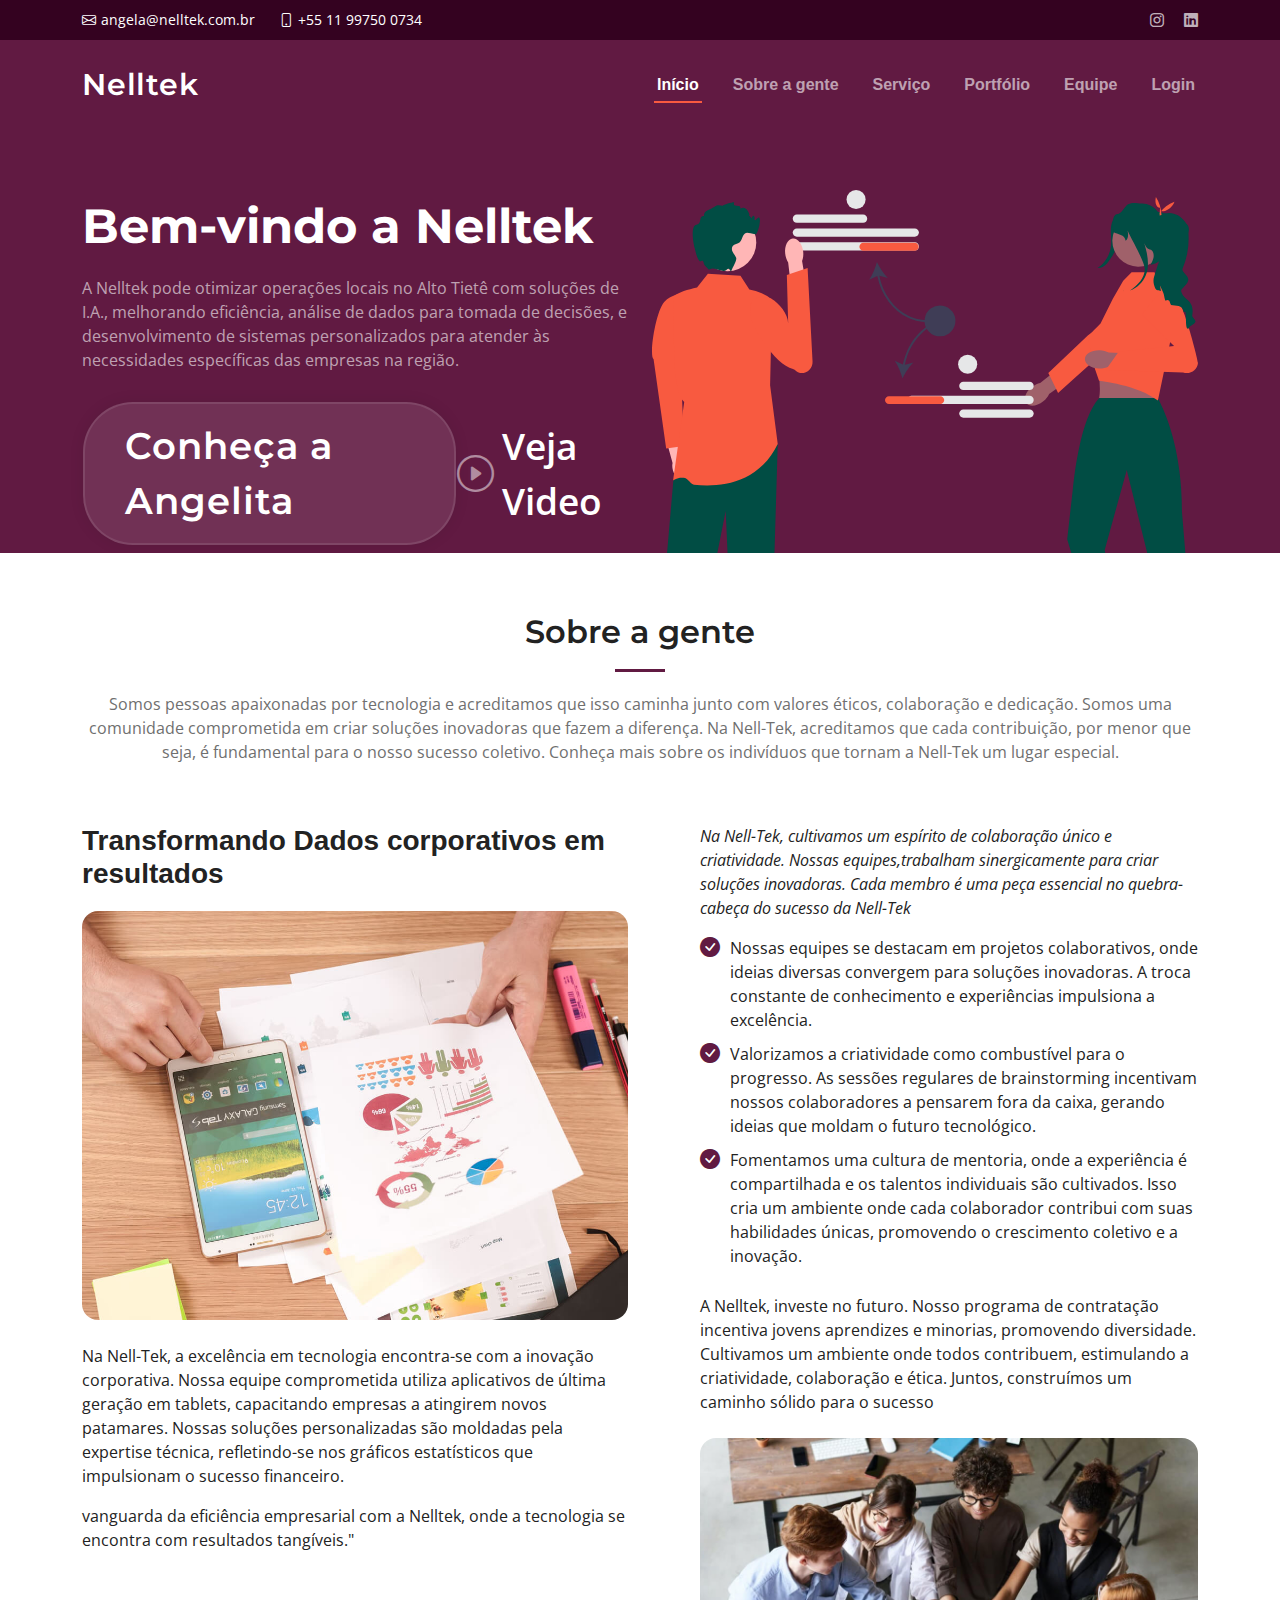
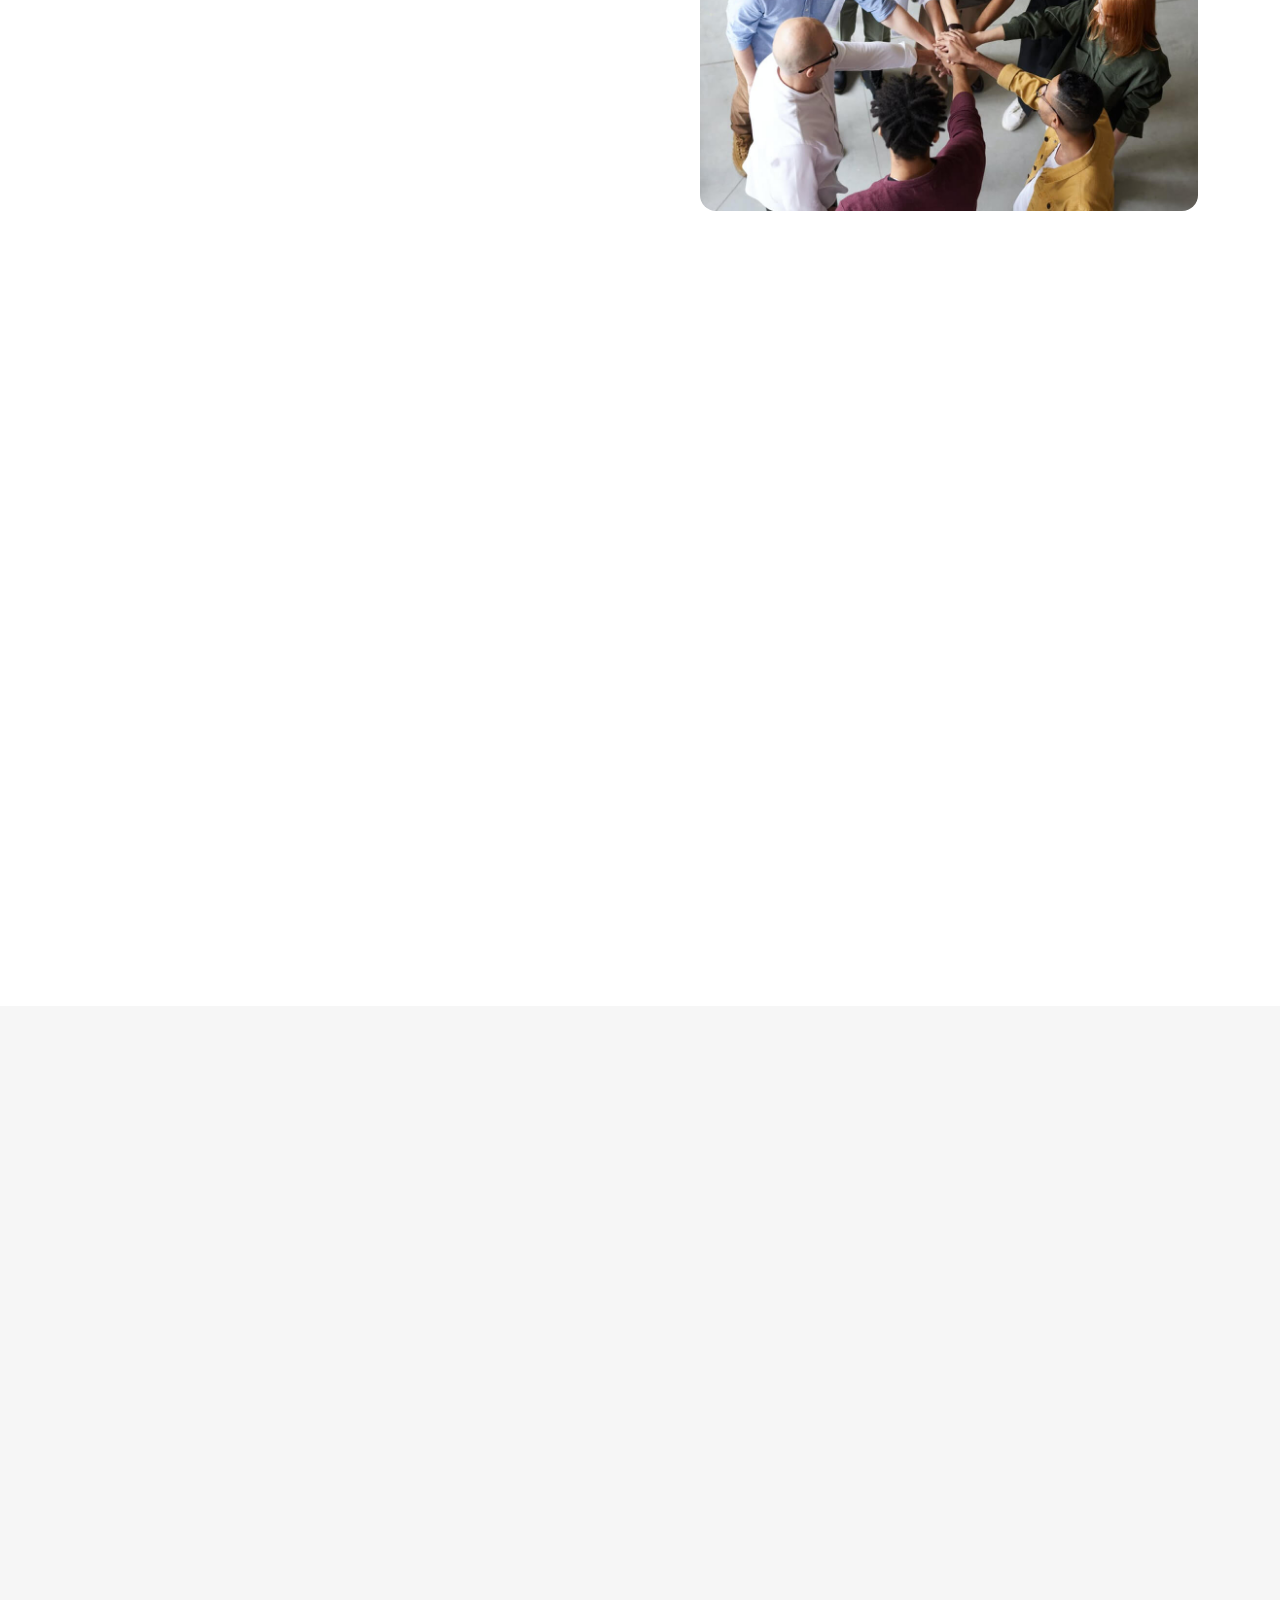
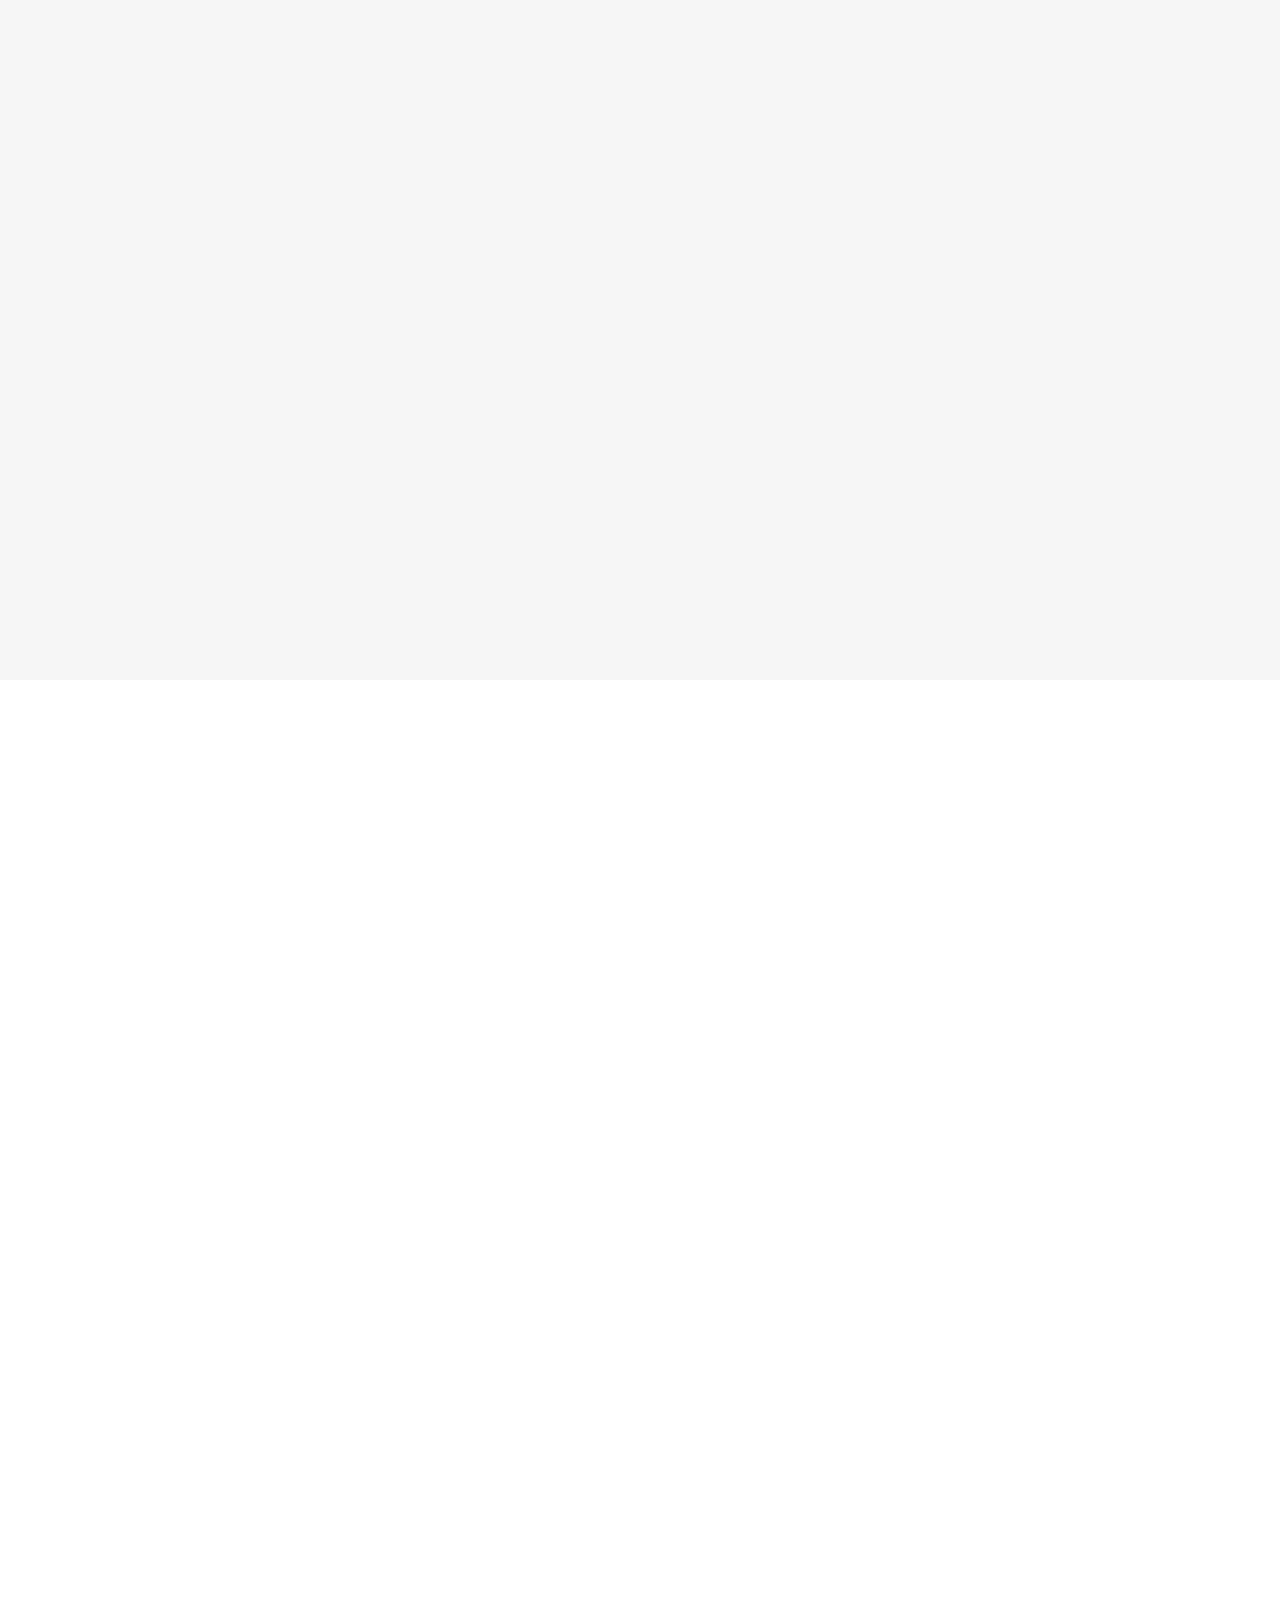
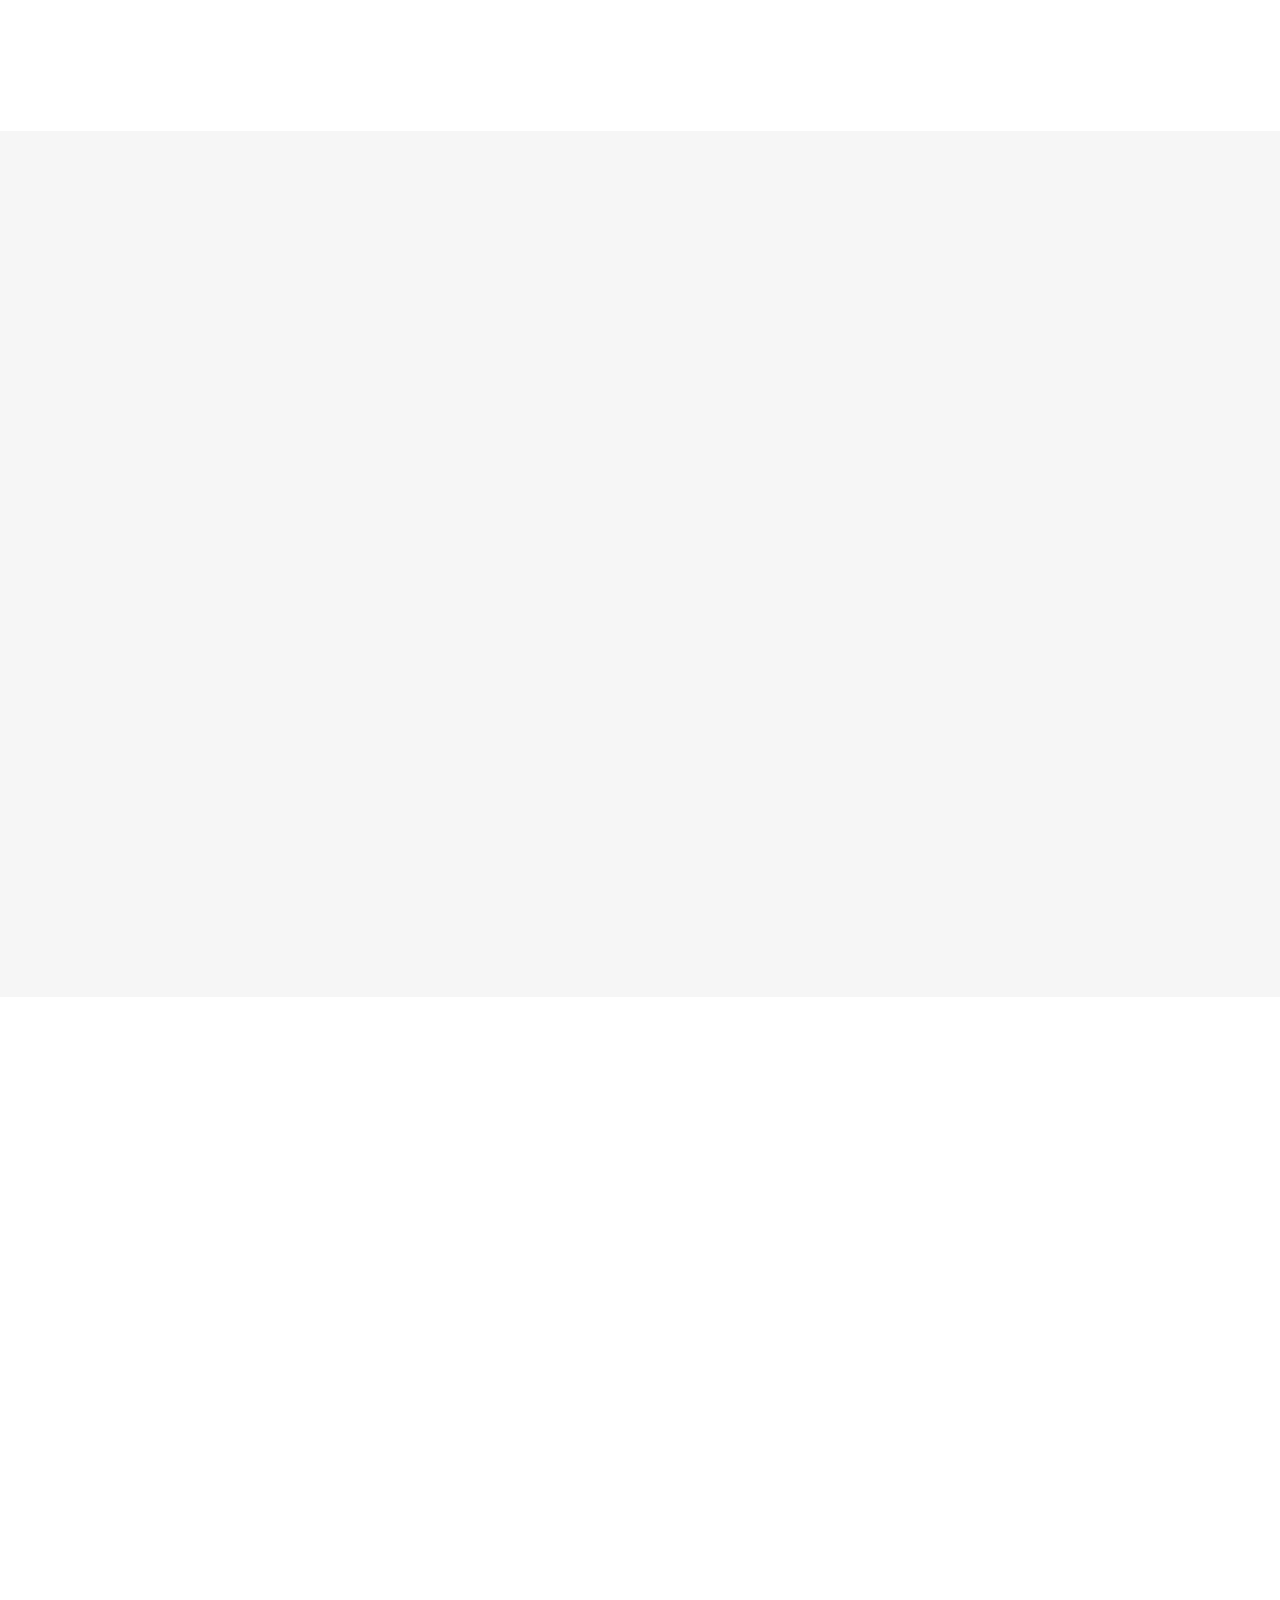
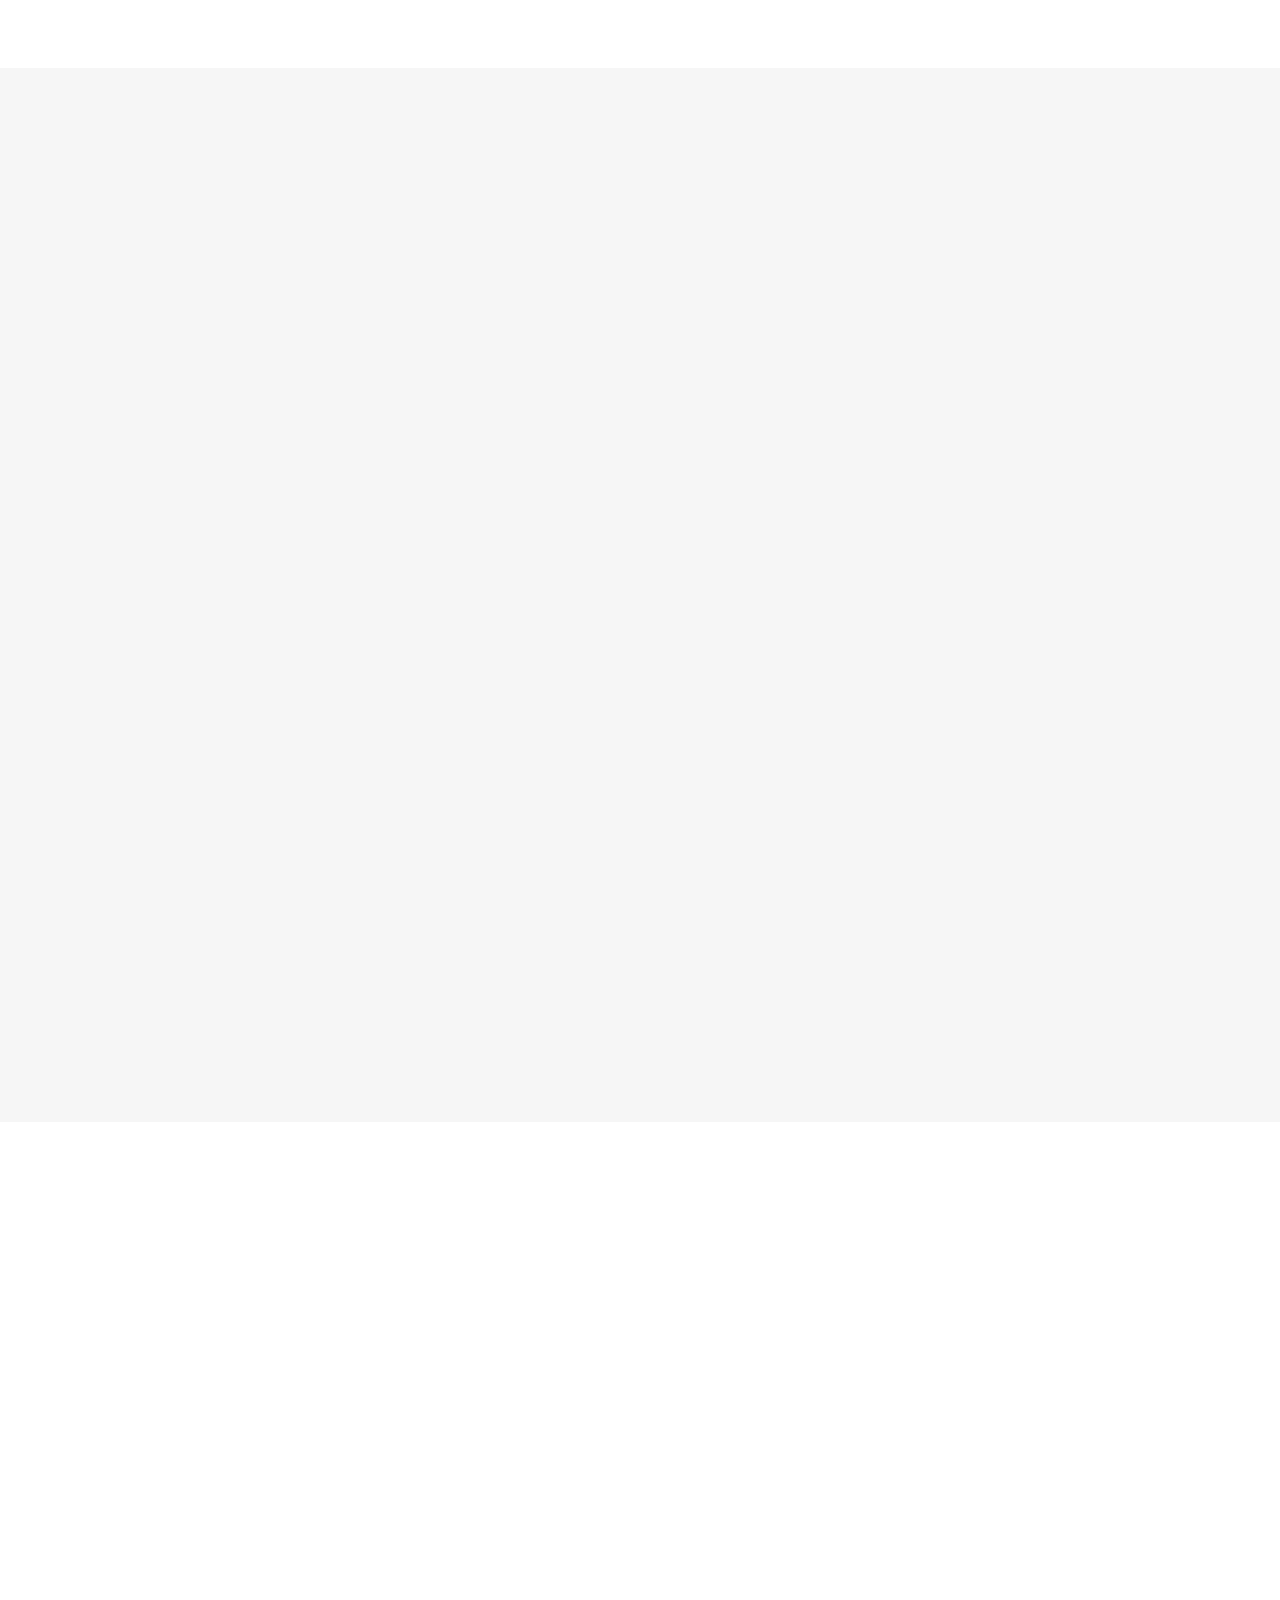
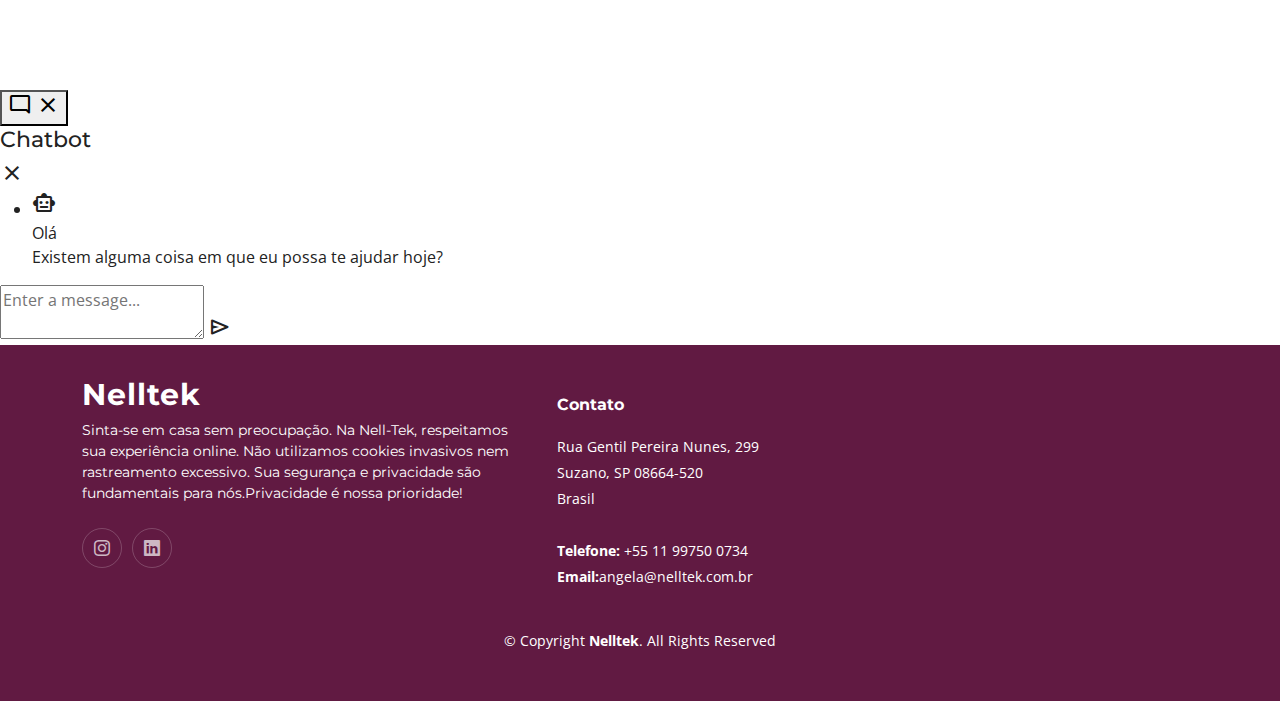
<file: index.html>
<!DOCTYPE html>
<html lang="en">

<head>
  <meta charset="utf-8">
  <meta content="width=device-width, initial-scale=1.0" name="viewport">

  <title>Nelltek</title>
  <meta content="" name="description">
  <meta content="" name="keywords">

  <!-- Favicons -->
  <link href="assets/img/favicon.ico" rel="icon">
  <link href="assets/img/apple-touch-icon.png" rel="apple-touch-icon">

  <!-- Google Fonts -->
  <link rel="preconnect" href="https://fonts.googleapis.com">
  <link rel="preconnect" href="https://fonts.gstatic.com" crossorigin>
  <link href="https://fonts.googleapis.com/css2?family=Open+Sans:ital,wght@0,300;0,400;0,500;0,600;0,700;1,300;1,400;1,600;1,700&family=Montserrat:ital,wght@0,300;0,400;0,500;0,600;0,700;1,300;1,400;1,500;1,600;1,700&family=Raleway:ital,wght@0,300;0,400;0,500;0,600;0,700;1,300;1,400;1,500;1,600;1,700&display=swap" rel="stylesheet">

  <!-- Vendor CSS Files -->
  <link href="assets/vendor/bootstrap/css/bootstrap.min.css" rel="stylesheet">
  <link href="assets/vendor/bootstrap-icons/bootstrap-icons.css" rel="stylesheet">
  <link href="assets/vendor/aos/aos.css" rel="stylesheet">
  <link href="assets/vendor/glightbox/css/glightbox.min.css" rel="stylesheet">
  <link href="assets/vendor/swiper/swiper-bundle.min.css" rel="stylesheet">

  <link href="assets/css/main.css" rel="stylesheet">

  <link rel="stylesheet" href="https://fonts.googleapis.com/css2?family=Material+Symbols+Outlined:opsz,wght,FILL,GRAD@48,400,0,0" />
  <link rel="stylesheet" href="https://fonts.googleapis.com/css2?family=Material+Symbols+Rounded:opsz,wght,FILL,GRAD@48,400,1,0" />
  <script src="./assets/js/script.js" defer></script>

</head>

<body>

  <!-- ======= Header ======= -->
  <section id="topbar" class="topbar d-flex align-items-center">
    <div class="container d-flex justify-content-center justify-content-md-between">
      <div class="contact-info d-flex align-items-center">
        <i class="bi bi-envelope d-flex align-items-center"><a href="mailto:angela@nelltek.com.br">angela@nelltek.com.br</a></i>
        <i class="bi bi-phone d-flex align-items-center ms-4"><span>+55 11 99750 0734</span></i>
      </div>
      <div class="social-links d-none d-md-flex align-items-center">
        <a href="#" class="instagram"><i class="bi bi-instagram"></i></a>
        <a href="#" class="linkedin"><i class="bi bi-linkedin"></i></i></a>
      </div>
    </div>
  </section><!-- End Top Bar -->

  <header id="header" class="header d-flex align-items-center">

    <div class="container-fluid container-xl d-flex align-items-center justify-content-between">
      <a href="index.html" class="logo d-flex align-items-center">
        <!-- Uncomment the line below if you also wish to use an image logo -->
        <!-- <img src="assets/img/logo.png" alt=""> -->
        <h1>Nelltek</h1>
      </a>
      <nav id="navbar" class="navbar">
        <ul>
          <li><a href="#hero">Início</a></li>
          <li><a href="#about">Sobre a gente</a></li>
          <li><a href="#services">Serviço</a></li>
          <li><a href="#portfolio">Portfólio</a></li>
          <li><a href="#team">Equipe</a></li>
          <li class="nav-item">
            <a class="nav-link" href="#" data-bs-toggle="modal" data-bs-target="#modalLogin">Login</a>
          </li>
        </ul>
      </nav><!-- .navbar -->

      <i class="mobile-nav-toggle mobile-nav-show bi bi-list"></i>
      <i class="mobile-nav-toggle mobile-nav-hide d-none bi bi-x"></i>

    </div>
  </header><!-- End Header -->
  <!-- End Header -->

  <!-- ======= Hero Section ======= -->
  <section id="hero" class="hero">
    <div class="container position-relative">
      <div class="row gy-5" data-aos="fade-in">
        <div class="col-lg-6 order-2 order-lg-1 d-flex flex-column justify-content-center text-center text-lg-start">
          <h2>Bem-vindo a <span>Nelltek</span></h2>
          <p>
            A Nelltek pode otimizar operações locais no Alto Tietê com soluções de I.A., melhorando eficiência, análise de dados para tomada de decisões, e desenvolvimento de sistemas personalizados para atender às necessidades específicas das empresas na região.
          </p>
          <div class="d-flex justify-content-center justify-content-lg-start">
            <a href="./video/angelita.mp4" class="glightbox btn-watch-video btn-get-started">Conheça a Angelita</span></a>
            <a href="./video/espelho-espelho-meu.mp4" class="glightbox btn-watch-video d-flex align-items-center"><i class="bi bi-play-circle"></i><span>Veja Video</span></a>
          </div>
        </div>
        <div class="col-lg-6 order-1 order-lg-2">
          <img src="assets/img/hero-img.svg" class="img-fluid" alt="" data-aos="zoom-out" data-aos-delay="100">
        </div>
      </div>
    </div>
  </section>
  <!-- End Hero Section -->

  <main id="main">

    <!-- ======= Sobre a gente Section ======= -->
    <section id="about" class="about">
      <div class="container" data-aos="fade-up">

        <div class="section-header">
          <h2>Sobre a gente</h2>
          <p>Somos pessoas apaixonadas por tecnologia e acreditamos que isso caminha junto com valores éticos, colaboração e dedicação. Somos uma comunidade comprometida em criar soluções inovadoras que fazem a diferença. Na Nell-Tek, acreditamos que cada contribuição, por menor que seja, é fundamental para o nosso sucesso coletivo. Conheça mais sobre os indivíduos que tornam a Nell-Tek um lugar especial.</p>
        </div>

        <div class="row gy-4">
          <div class="col-lg-6">
            <h3>Transformando Dados corporativos em resultados</h3>
            <img src="assets/img/about.jpg" class="img-fluid rounded-4 mb-4" alt="">
            <p>Na Nell-Tek, a excelência em tecnologia encontra-se com a inovação corporativa. Nossa equipe comprometida utiliza aplicativos de última geração em tablets, capacitando empresas a atingirem novos patamares. Nossas soluções personalizadas são moldadas pela expertise técnica, refletindo-se nos gráficos estatísticos que impulsionam o sucesso financeiro.</p>
            <p>vanguarda da eficiência empresarial com a Nelltek, onde a tecnologia se encontra com resultados tangíveis."</p>
          </div>
          <div class="col-lg-6">
            <div class="content ps-0 ps-lg-5">
              <p class="fst-italic">
                Na Nell-Tek, cultivamos um espírito de colaboração único e criatividade. Nossas equipes,trabalham sinergicamente para criar soluções inovadoras. 
                Cada membro é uma peça essencial no quebra-cabeça do sucesso da Nell-Tek
              </p>
              <ul>
                <li><i class="bi bi-check-circle-fill"></i> Nossas equipes se destacam em projetos colaborativos, onde ideias diversas convergem para soluções inovadoras. A troca constante de conhecimento e experiências impulsiona a excelência.</li>
                <li><i class="bi bi-check-circle-fill"></i> Valorizamos a criatividade como combustível para o progresso. As sessões regulares de brainstorming incentivam nossos colaboradores a pensarem fora da caixa, gerando ideias que moldam o futuro tecnológico.</li>
                <li><i class="bi bi-check-circle-fill"></i> Fomentamos uma cultura de mentoria, onde a experiência é compartilhada e os talentos individuais são cultivados. Isso cria um ambiente onde cada colaborador contribui com suas habilidades únicas, promovendo o crescimento coletivo e a inovação.</li>
              </ul>
              <p>
                  A Nelltek, investe no futuro. Nosso programa de contratação incentiva jovens aprendizes e minorias, promovendo diversidade. 
                  Cultivamos um ambiente onde todos contribuem, estimulando a criatividade, colaboração e ética. Juntos, 
                  construímos um caminho sólido para o sucesso                
              </p>

              <div class="position-relative mt-4">
                <img src="assets/img/about-2.jpg" class="img-fluid rounded-4" alt="">
              </div>
            </div>
          </div>
        </div>

      </div>
    </section><!-- End Sobre a gente Section -->

    <!-- ======= Clients Section ======= -->
    <section id="clients" class="clients">
      <div class="container" data-aos="zoom-out">

        <div class="clients-slider swiper">
          <div class="swiper-wrapper align-items-center">
            <div class="swiper-slide"><img src="assets/img/clients/client-1.png" class="img-fluid" alt=""></div>
            <div class="swiper-slide"><img src="assets/img/clients/client-2.png" class="img-fluid" alt=""></div>
            <div class="swiper-slide"><img src="assets/img/clients/client-3.png" class="img-fluid" alt=""></div>
            <div class="swiper-slide"><img src="assets/img/clients/client-4.png" class="img-fluid" alt=""></div>
            <div class="swiper-slide"><img src="assets/img/clients/client-5.png" class="img-fluid" alt=""></div>
            <div class="swiper-slide"><img src="assets/img/clients/client-6.png" class="img-fluid" alt=""></div>
            <div class="swiper-slide"><img src="assets/img/clients/client-7.png" class="img-fluid" alt=""></div>
            <div class="swiper-slide"><img src="assets/img/clients/client-8.png" class="img-fluid" alt=""></div>
          </div>
        </div>

      </div>
    </section><!-- End Clients Section -->

    <!-- ======= Stats Counter Section ======= -->
    <section id="stats-counter" class="stats-counter">
      <div class="container" data-aos="fade-up">

        <div class="row gy-4 align-items-center">

          <div class="col-lg-6">
            <img src="assets/img/stats-img.svg" alt="" class="img-fluid">
          </div>

          <div class="col-lg-6">

            <div class="stats-item d-flex align-items-center">
              <span data-purecounter-start="0" data-purecounter-end="232" data-purecounter-duration="1" class="purecounter"></span>
              <p><strong>Happy Clients</strong> consequuntur quae diredo para mesta</p>
            </div><!-- End Stats Item -->

            <div class="stats-item d-flex align-items-center">
              <span data-purecounter-start="0" data-purecounter-end="521" data-purecounter-duration="1" class="purecounter"></span>
              <p><strong>Projects</strong> adipisci atque cum quia aut</p>
            </div><!-- End Stats Item -->

            <div class="stats-item d-flex align-items-center">
              <span data-purecounter-start="0" data-purecounter-end="453" data-purecounter-duration="1" class="purecounter"></span>
              <p><strong>Hours Of Support</strong> aut commodi quaerat</p>
            </div><!-- End Stats Item -->

          </div>

        </div>

      </div>
    </section><!-- End Stats Counter Section -->

    <!-- ======= Our Services Section ======= -->
    <section id="services" class="services sections-bg">
      <div class="container" data-aos="fade-up">

        <div class="section-header">
          <h2>Nossos Serviços</h2>
          <p>Estamos alinhados às mais modernas práticas de gestão e implemetação de projetos empresas de pequeno, medio e grande porte</p>
        </div>

        <div class="row gy-4" data-aos="fade-up" data-aos-delay="100">

          <div class="col-lg-4 col-md-6">
            <div class="service-item  position-relative">
              <div class="icon">
                <i class="bi bi-database"></i>
              </div>
              <h3>Ciência de Dados </h3>
              <p>Na convergência de Ciência de Dados e Banco de Dados, especializamo-nos em tecnologias avançadas como Python, Node.js, SQL, MongoDB e PostgreSQL.
                Transformamos dados em insights poderosos, oferecendo soluções de armazenamento robustas para impulsionar seu sucesso analítico e operacional.</p>
            </div>
          </div><!-- End Service Item -->

          <div class="col-lg-4 col-md-6">
            <div class="service-item position-relative">
              <div class="icon">
                <i class="bi bi-broadcast"></i>
              </div>
              <h3>Apps para Internet Móvel</h3>
              <p>Com know-how excepcional em desenvolvimento de apps mobile, destacamo-nos na vanguarda da tecnologia 5G. Transformamos conceitos em aplicativos inovadores,
                proporcionando velocidade e eficiência excepcionais para aprimorar sua presença online e garantir experiências móveis excepcionais aos usuários.</p>
            </div>
          </div><!-- End Service Item -->

          <div class="col-lg-4 col-md-6">
            <div class="service-item position-relative">
              <div class="icon">
                <i class="bi bi-easel"></i>
              </div>
              <h3>Metodologias Ágeis</h3>
              <p>Destacamo-nos na aplicação das metodologias ágeis, proporcionando eficiência e inovação. Capacitamos sua equipe com práticas como Scrum e Kanban, permitindo adaptação contínua. 
                Juntos, transformamos desafios em oportunidades, alcançando resultados de maneira colaborativa e ágil para impulsionar seu sucesso.</p>
              <a href="#" class="readmore stretched-link">Read more <i class="bi bi-arrow-right"></i></a>
            </div>
          </div><!-- End Service Item -->

          <div class="col-lg-4 col-md-6">
            <div class="service-item position-relative">
              <div class="icon">
                <i class="bi-code-slash"></i>
              </div>
              <h3>Inovação Tecnológica</h3>
              <p>Na vanguarda das Inovações Tecnológicas, destacamo-nos pelo domínio das linguagens de programação e frameworks mais populares: Python, JavaScript (Node.js), 
                React e Laravel. Elevamos cada projeto com expertise técnica e soluções avançadas para impulsionar o seu sucesso.</p>
            </div>
          </div><!-- End Service Item -->

          <div class="col-lg-4 col-md-6">
            <div class="service-item position-relative">
              <div class="icon">
                <i class="bi bi-calendar4-week"></i>
              </div>
              <h3>Mini-ERP</h3>
              <p>Potencialize seu salão de beleza ou consultório com nosso mini-ERP inovador. Com foco em agendamento, oferecemos uma solução eficiente e personalizável.
                Gerencie seus compromissos com facilidade, otimize operações e eleve a experiência do cliente, tudo em uma plataforma intuitiva e adaptável.</p>
            </div>
          </div><!-- End Service Item -->

          <div class="col-lg-4 col-md-6">
            <div class="service-item position-relative">
              <div class="icon">
                <i class="bi bi-building-gear"></i>
              </div>
              <h3>Automação Comercial </h3>
              <p>Destacamo-nos em automação comercial, utilizando tecnologias como Python e automação robótica para otimizar vendas, estoque e processos financeiros. 
                Além disso, especializamo-nos em scraping, coletando dados online de forma ética para insights estratégicos.
                Nossa abordagem eficiente potencializa operações e impulsiona o sucesso do seu negócio.</p>
            </div>
          </div><!-- End Service Item -->
        </div>
      </div>
    </section><!-- End Our Services Section -->

    <!-- ======= Testimonials Section ======= -->
    <section id="testimonials" class="testimonials">
      <div class="container" data-aos="fade-up">

        <div class="section-header">
          <h2>Depoimentos</h2>
          <p>Descubra o que nossos clientes têm a dizer sobre nossos serviços e produtos. Conheça suas experiências e faça parte da nossa trajetória excepcional juntos.</p>
        </div>

        <div class="slides-3 swiper" data-aos="fade-up" data-aos-delay="100">
          <div class="swiper-wrapper">

            <div class="swiper-slide">
              <div class="testimonial-wrap">
                <div class="testimonial-item">
                  <div class="d-flex align-items-center">
                    <img src="assets/img/testimonials/testimonials-2.jpg" class="testimonial-img flex-shrink-0" alt="">
                    <div>
                      <h3>Isabella Tanaka</h3>
                      <h4>Proprietaria de Salão de beleza</h4>
                      <div class="stars">
                        <i class="bi bi-star-fill"></i><i class="bi bi-star-fill"></i><i class="bi bi-star-fill"></i><i class="bi bi-star-fill"></i><i class="bi bi-star-fill"></i>
                      </div>
                    </div>
                  </div>
                  <p>
                    <i class="bi bi-quote quote-icon-left"></i>
                    Como proprietária de um salão de beleza, a Nell-Tek transformou meu negócio. O ERP para salões é incrivelmente intuitivo e eficiente. Agora, gerenciar agendamentos, estoque e clientes é uma experiência fácil e prazerosa. A Nell-Tek elevou meu salão para um novo patamar de sucesso!" - Isabella, Proprietária de Salão de Beleza
                    <i class="bi bi-quote quote-icon-right"></i>
                  </p>
                </div>
              </div>
            </div><!-- End testimonial item -->

            <div class="swiper-slide">
              <div class="testimonial-wrap">
                <div class="testimonial-item">
                  <div class="d-flex align-items-center">
                    <img src="assets/img/testimonials/janaina.jpg" class="testimonial-img flex-shrink-0" alt="">
                    <div>
                      <h3>Janaína Almeida</h3>
                      <h4>Salao de beleza Jovial</h4>
                      <div class="stars">
                        <i class="bi bi-star-fill"></i><i class="bi bi-star-fill"></i><i class="bi bi-star-fill"></i><i class="bi bi-star-fill"></i><i class="bi bi-star-fill"></i>
                      </div>
                    </div>
                  </div>
                  <p>
                    <i class="bi bi-quote quote-icon-left"></i>
                      O aplicativo que eles criaram simplificou agendamentos, caixa, fidelização e até o pagamento das funcionárias.Agora ficou mais facil oferecer nossos serviços, mantendo a essência acolhedora da Barbearia Jovial. Uma parceria fundamental para nosso sucesso!
                    <i class="bi bi-quote quote-icon-right"></i>
                  </p>
                </div>
              </div>
            </div><!-- End testimonial item -->

            <div class="swiper-slide">
              <div class="testimonial-wrap">
                <div class="testimonial-item">
                  <div class="d-flex align-items-center">
                    <img src="assets/img/testimonials/lucasmendes.jpg" class="testimonial-img flex-shrink-0" alt="">
                    <div>
                      <h3>Lucas Mendes,</h3>
                      <h4>Gerente - Studio Elegance</h4>
                      <div class="stars">
                        <i class="bi bi-star-fill"></i><i class="bi bi-star-fill"></i><i class="bi bi-star-fill"></i><i class="bi bi-star-fill"></i><i class="bi bi-star-fill"></i>
                      </div>
                    </div>
                  </div>
                  <p>
                    <i class="bi bi-quote quote-icon-left"></i>
                       a Nell-Tek revolucionou nosso salão. O ERP e o bot deles simplificou toda a gestão, desde agendamentos até controle de estoque. Agora, nossa equipe oferece um serviço impecável, focada no que realmente importa: nossos clientes. A Nell-Tek é a parceira ideal para o sucesso do Studio Elegance!
                    <i class="bi bi-quote quote-icon-right"></i>
                  </p>
                </div>
              </div>
            </div><!-- End testimonial item -->

            <div class="swiper-slide">
              <div class="testimonial-wrap">
                <div class="testimonial-item">
                  <div class="d-flex align-items-center">
                    <img src="assets/img/testimonials/pedrosato.jpg" class="testimonial-img flex-shrink-0" alt="">
                    <div>
                      <h3>Pedro Sato</h3>
                      <h4>Barbearia Estilo Urbano</h4>
                      <div class="stars">
                        <i class="bi bi-star-fill"></i><i class="bi bi-star-fill"></i><i class="bi bi-star-fill"></i><i class="bi bi-star-fill"></i><i class="bi bi-star-fill"></i>
                      </div>
                    </div>
                  </div>
                  <p>
                    <i class="bi bi-quote quote-icon-left"></i>
                    O Gerenciador deles simplificou agendamentos da minha barbearia e ajudou na fidelização de clientes. Com a Nell-Tek, oferecemos cortes de alta qualidade, mantendo a eficiência que nossos clientes merecem. Uma parceria essencial para o sucesso da Barbearia Urban Style
                    <i class="bi bi-quote quote-icon-right"></i>
                  </p>
                </div>
              </div>
            </div><!-- End testimonial item -->

          </div>
          <div class="swiper-pagination"></div>
        </div>

      </div>
    </section><!-- End Testimonials Section -->

    <!-- ======= Portfolio Section ======= -->
    <section id="portfolio" class="portfolio sections-bg">
      <div class="container" data-aos="fade-up">

        <div class="section-header">
          <h2>Portfólio</h2>
          <p>Oferecemos um portfólio diversificado, desde inovadores aplicativos móveis até soluções avançadas de banco de dados. Potencialize sua jornada tecnológica conosco, impulsionando o sucesso do seu negócio</p>
        </div>

        <div class="portfolio-isotope" data-portfolio-filter="*" data-portfolio-layout="masonry" data-portfolio-sort="original-order" data-aos="fade-up" data-aos-delay="100">

          <div>
            <ul class="portfolio-flters">
              <li data-filter="*" class="filter-active">All</li>
              <li data-filter=".filter-app">Aplicativos</li>
              <li data-filter=".filter-services">Prestação de serviços</li>
              <li data-filter=".filter-product">Produtos</li>
            </ul><!-- End Portfolio Filters -->
          </div>

          <div class="row gy-4 portfolio-container">

            <div class="col-xl-4 col-md-6 portfolio-item filter-app">
              <div class="portfolio-wrap">
                <a href="assets/img/portfolio/app-1.jpg" data-gallery="portfolio-gallery-app" class="glightbox"><img src="assets/img/portfolio/app-1.jpg" class="img-fluid" alt=""></a>
                <div class="portfolio-info">
                  <h4><a href="portfolio-details.html" title="More Details">Aplicativos</a></h4>
                  <p>Desenvolvemos soluções digitais de alto nível na Nell-Tek. Com expertise em React, Angular e PWA, criamos aplicativos mobile e web que transcendem padrões. 
                    Potencialize sua presença online com nossas inovações tecnológicas avançadas 
                  </p>  
                </div>
              </div>
            </div><!-- End Portfolio Item -->

            <div class="col-xl-4 col-md-6 portfolio-item filter-services">
              <div class="portfolio-wrap">
                <a href="assets/img/portfolio/product-1.jpg" data-gallery="portfolio-gallery-app" class="glightbox"><img src="assets/img/portfolio/team.jpg" class="img-fluid" alt=""></a>
                <div class="portfolio-info">
                  <h4><a href="portfolio-details.html" title="More Details">Prestação de serviço</a></h4>
                  <p>Colaboramos eficientemente com o time de T.I. dos clientes, ou, se não existirem, assumimos a liderança. 
                    Utilizamos diversas metodologias,em especial Agile, garantindo resultado rapidos. 
                    Confie na Nell-Tek para impulsionar sua jornada com eficiência e inovação
                  </p>
                </div>
              </div>
            </div><!-- End Portfolio Item -->

            <div class="col-xl-4 col-md-6 portfolio-item filter-product">
              <div class="portfolio-wrap">
                <a href="assets/img/portfolio/erp.jpg" data-gallery="portfolio-gallery-app" class="glightbox"><img src="assets/img/portfolio/erp.jpg" class="img-fluid" alt=""></a>
                <div class="portfolio-info">
                  <h4><a href="portfolio-details.html" title="More Details">Produtos</a></h4>
                  <p>Conheça nossos produtos de gestão empresarial, especialmente nosso avançado ERP. Simplifica operações,
                    proporciona visibilidade total e impulsiona o crescimento. Experimente a eficiência que sua empresa merece,
                    com as soluções de gestão empresarial da Nell-Tek</p>
                </div>
              </div>
            </div><!-- End Portfolio Item -->

          </div><!-- End Portfolio Container -->

        </div>

      </div>
    </section><!-- End Portfolio Section -->

    <!-- ======= Our Team Section ======= -->
    <section id="team" class="team">
      <div class="container" data-aos="fade-up">

        <div class="section-header">
          <h2>Nossa Equipe</h2>
          <p>Essa é a nossa equipe, comprometida em superar desafios e impulsionar a inovação para o seu sucesso.</p>
        </div>

        <div class="row gy-4">

          <div class="col-xl-3 col-md-6 d-flex" data-aos="fade-up" data-aos-delay="100">
            <div class="member">
              <img src="assets/img/team/nelljr.jpg" class="img-fluid" alt="" width="250px" height="300px" >
              <h4>Nell Junior</h4>
              <span>CTO</span>
              <div class="social">
                <a href=""><i class="bi bi-instagram"></i></a>
                <a href=""><i class="bi bi-linkedin"></i></a>
              </div>
            </div>
          </div><!-- End Team Member -->

          <div class="col-xl-3 col-md-6 d-flex" data-aos="fade-up" data-aos-delay="200">
            <div class="member">
              <img src="assets/img/team/angela.jpg" class="img-fluid" alt="" width="250px" height="300px" >
              <h4>Angela Oliveira</h4>
              <span>CEO</span>
              <div class="social">
                <a href=""><i class="bi bi-twitter"></i></a>
                <a href=""><i class="bi bi-facebook"></i></a>
                <a href=""><i class="bi bi-instagram"></i></a>
                <a href=""><i class="bi bi-linkedin"></i></a>
              </div>
            </div>
          </div><!-- End Team Member -->

          <div class="col-xl-3 col-md-6 d-flex" data-aos="fade-up" data-aos-delay="300">
            <div class="member">
              <img src="assets/img/team/team-3.jpg" class="img-fluid" alt="">
              <h4>Guilherme Lucena</h4>
              <span>Marketing</span>
              <div class="social">
                <a href=""><i class="bi bi-instagram"></i></a>
                <a href=""><i class="bi bi-linkedin"></i></a>
              </div>
            </div>
          </div><!-- End Team Member -->

          <div class="col-xl-3 col-md-6 d-flex" data-aos="fade-up" data-aos-delay="400">
            <div class="member">
              <img src="assets/img/team/team-4.jpg" class="img-fluid" alt="">
              <h4>Natasha Valência</h4>
              <span>Tech Lead</span>
              <div class="social">
                <a href=""><i class="bi bi-instagram"></i></a>
                <a href=""><i class="bi bi-linkedin"></i></a>
              </div>
            </div>
          </div><!-- End Team Member -->

        </div>

      </div>
    </section><!-- End Our Team Section -->

    <!-- ======= Pricing Section ======= -->
    <section id="Pricing " class="pricing sections-bg">
      <div class="container" data-aos="fade-up">

        <div class="section-header">
          <h2>Preços - Agendador e Mini ERP</h2>
          <p>Simplificando sua gestão, potencializando seu negócio. Eficiência e inovação em cada detalhe.</p>
        </div>

        <div class="row g-4 py-lg-5" data-aos="zoom-out" data-aos-delay="100">

          <div class="col-lg-4">
            <div class="pricing-item">
              <h3>Free Plan</h3>
              <div class="icon">
                <i class="bi bi-box"></i>
              </div>
              <h4><sup>$</sup>0<span> / month</span></h4>
              <ul>
                <li><i class="bi bi-check"></i> Quam adipiscing vitae proin</li>
                <li><i class="bi bi-check"></i> Nec feugiat nisl pretium</li>
                <li><i class="bi bi-check"></i> Nulla at volutpat diam uteera</li>
                <li class="na"><i class="bi bi-x"></i> <span>Pharetra massa massa ultricies</span></li>
                <li class="na"><i class="bi bi-x"></i> <span>Massa ultricies mi quis hendrerit</span></li>
              </ul>
              <div class="text-center"><a href="#" class="buy-btn">Buy Now</a></div>
            </div>
          </div><!-- End Pricing Item -->

          <div class="col-lg-4">
            <div class="pricing-item featured">
              <h3>Business Plan</h3>
              <div class="icon">
                <i class="bi bi-airplane"></i>
              </div>

              <h4><sup>$</sup>29<span> / month</span></h4>
              <ul>
                <li><i class="bi bi-check"></i> Quam adipiscing vitae proin</li>
                <li><i class="bi bi-check"></i> Nec feugiat nisl pretium</li>
                <li><i class="bi bi-check"></i> Nulla at volutpat diam uteera</li>
                <li><i class="bi bi-check"></i> Pharetra massa massa ultricies</li>
                <li><i class="bi bi-check"></i> Massa ultricies mi quis hendrerit</li>
              </ul>
              <div class="text-center"><a href="#" class="buy-btn">Buy Now</a></div>
            </div>
          </div><!-- End Pricing Item -->

          <div class="col-lg-4">
            <div class="pricing-item">
              <h3>Developer Plan</h3>
              <div class="icon">
                <i class="bi bi-send"></i>
              </div>
              <h4><sup>$</sup>49<span> / month</span></h4>
              <ul>
                <li><i class="bi bi-check"></i> Quam adipiscing vitae proin</li>
                <li><i class="bi bi-check"></i> Nec feugiat nisl pretium</li>
                <li><i class="bi bi-check"></i> Nulla at volutpat diam uteera</li>
                <li><i class="bi bi-check"></i> Pharetra massa massa ultricies</li>
                <li><i class="bi bi-check"></i> Massa ultricies mi quis hendrerit</li>
              </ul>
              <div class="text-center"><a href="#" class="buy-btn">Buy Now</a></div>
            </div>
          </div><!-- End Pricing Item -->

        </div>

      </div>
    </section><!-- End Pricing Section -->

    <!-- ======= Frequently Asked Questions Section ======= -->
    <section id="faq" class="faq">
      <div class="container" data-aos="fade-up">

        <div class="row gy-4">

          <div class="col-lg-4">
            <div class="content px-xl-5">
              <h3>Frequently Asked <strong>Questions</strong></h3>
              <p>
                Lorem ipsum dolor sit amet, consectetur adipiscing elit, sed do eiusmod tempor incididunt ut labore et dolore magna aliqua. Duis aute irure dolor in reprehenderit
              </p>
            </div>
          </div>

          <div class="col-lg-8">

            <div class="accordion accordion-flush" id="faqlist" data-aos="fade-up" data-aos-delay="100">

              <div class="accordion-item">
                <h3 class="accordion-header">
                  <button class="accordion-button collapsed" type="button" data-bs-toggle="collapse" data-bs-target="#faq-content-1">
                    <span class="num">1.</span>
                    Non consectetur a erat nam at lectus urna duis?
                  </button>
                </h3>
                <div id="faq-content-1" class="accordion-collapse collapse" data-bs-parent="#faqlist">
                  <div class="accordion-body">
                    Feugiat pretium nibh ipsum consequat. Tempus iaculis urna id volutpat lacus laoreet non curabitur gravida. Venenatis lectus magna fringilla urna porttitor rhoncus dolor purus non.
                  </div>
                </div>
              </div><!-- # Faq item-->

              <div class="accordion-item">
                <h3 class="accordion-header">
                  <button class="accordion-button collapsed" type="button" data-bs-toggle="collapse" data-bs-target="#faq-content-2">
                    <span class="num">2.</span>
                    Feugiat scelerisque varius morbi enim nunc faucibus a pellentesque?
                  </button>
                </h3>
                <div id="faq-content-2" class="accordion-collapse collapse" data-bs-parent="#faqlist">
                  <div class="accordion-body">
                    Dolor sit amet consectetur adipiscing elit pellentesque habitant morbi. Id interdum velit laoreet id donec ultrices. Fringilla phasellus faucibus scelerisque eleifend donec pretium. Est pellentesque elit ullamcorper dignissim. Mauris ultrices eros in cursus turpis massa tincidunt dui.
                  </div>
                </div>
              </div><!-- # Faq item-->

              <div class="accordion-item">
                <h3 class="accordion-header">
                  <button class="accordion-button collapsed" type="button" data-bs-toggle="collapse" data-bs-target="#faq-content-3">
                    <span class="num">3.</span>
                    Dolor sit amet consectetur adipiscing elit pellentesque habitant morbi?
                  </button>
                </h3>
                <div id="faq-content-3" class="accordion-collapse collapse" data-bs-parent="#faqlist">
                  <div class="accordion-body">
                    Eleifend mi in nulla posuere sollicitudin aliquam ultrices sagittis orci. Faucibus pulvinar elementum integer enim. Sem nulla pharetra diam sit amet nisl suscipit. Rutrum tellus pellentesque eu tincidunt. Lectus urna duis convallis convallis tellus. Urna molestie at elementum eu facilisis sed odio morbi quis
                  </div>
                </div>
              </div><!-- # Faq item-->

              <div class="accordion-item">
                <h3 class="accordion-header">
                  <button class="accordion-button collapsed" type="button" data-bs-toggle="collapse" data-bs-target="#faq-content-4">
                    <span class="num">4.</span>
                    Ac odio tempor orci dapibus. Aliquam eleifend mi in nulla?
                  </button>
                </h3>
                <div id="faq-content-4" class="accordion-collapse collapse" data-bs-parent="#faqlist">
                  <div class="accordion-body">
                    Dolor sit amet consectetur adipiscing elit pellentesque habitant morbi. Id interdum velit laoreet id donec ultrices. Fringilla phasellus faucibus scelerisque eleifend donec pretium. Est pellentesque elit ullamcorper dignissim. Mauris ultrices eros in cursus turpis massa tincidunt dui.
                  </div>
                </div>
              </div><!-- # Faq item-->

              <div class="accordion-item">
                <h3 class="accordion-header">
                  <button class="accordion-button collapsed" type="button" data-bs-toggle="collapse" data-bs-target="#faq-content-5">
                    <span class="num">5.</span>
                    Tempus quam pellentesque nec nam aliquam sem et tortor consequat?
                  </button>
                </h3>
                <div id="faq-content-5" class="accordion-collapse collapse" data-bs-parent="#faqlist">
                  <div class="accordion-body">
                    Molestie a iaculis at erat pellentesque adipiscing commodo. Dignissim suspendisse in est ante in. Nunc vel risus commodo viverra maecenas accumsan. Sit amet nisl suscipit adipiscing bibendum est. Purus gravida quis blandit turpis cursus in
                  </div>
                </div>
              </div><!-- # Faq item-->

            </div>

          </div>
        </div>

      </div>
    </section><!-- End Frequently Asked Questions Section -->

  </main><!-- End #main -->

  <button class="chatbot-toggler">
    <span class="material-symbols-rounded">mode_comment</span>
    <span class="material-symbols-outlined">close</span>
  </button>
      
  <div class="chatbot">
    <header>
      <h2>Chatbot</h2>
      <span class="close-btn material-symbols-outlined">close</span>
    </header>
    <ul class="chatbox">
      <li class="chat incoming">
        <span class="material-symbols-outlined">smart_toy</span>
        <p>Olá<br>Existem alguma coisa em que eu possa te ajudar hoje?</p>
      </li>
    </ul>
    <div class="chat-input">
      <textarea placeholder="Enter a message..." spellcheck="false" required></textarea>
      <span id="send-btn" class="material-symbols-rounded">send</span>
    </div>
  </div>

	<div class="modal fade" id="modalLogin" role="dialog">
			<div class="modal-dialog">

				<div class="modal-content">
					<div class="modal-header" style="padding:35px 50px;">
					  <h4><span class="glyphicon glyphicon-lock"></span> Login</h4>
            <button type="button" class="btn-close" data-bs-dismiss="modal" aria-label="Fechar"></button>
					</div>
					<div class="modal-body" style="padding:40px 50px;">
					  <form role="form">
						<div class="form-group">
						  <label for="usrname"><span class="glyphicon glyphicon-user"></span> Username</label>
						  <input type="text" class="form-control" id="usrname" placeholder="Enter user login">
						</div>
						<div class="form-group">
						  <label for="psw"><span class="glyphicon glyphicon-eye-open"></span> Senha</label>
						  <input type="password" autocomplete class="form-control" id="psw" placeholder="Entre com a senha">
						</div>
						<div class="checkbox">
						  <label><input type="checkbox" value="" checked>Remember me</label>
						</div>
					  </form>
					</div>
					<div class="modal-footer">
					  <input type="button" id = "btnLogin" class="btn btn-success btn-block" onclick="openLink()" value="Login"> 
					</div>
				</div>			  
			</div>
		</div>		


  <!-- ======= Footer ======= -->
  <footer id="footer" class="footer">

    <div class="container">
      <div class="row gy-4">
        <div class="col-lg-5 col-md-12 footer-info">
          <a href="index.html" class="logo d-flex align-items-center">
            <span>Nelltek</span>
          </a>
          <p>Sinta-se em casa sem preocupação. Na Nell-Tek, respeitamos sua experiência online. Não utilizamos cookies invasivos nem rastreamento excessivo. Sua segurança e privacidade são fundamentais para nós.Privacidade é nossa prioridade!</p>
          <div class="social-links d-flex mt-4">
            <a href="#" class="instagram"><i class="bi bi-instagram"></i></a>
            <a href="#" class="linkedin"><i class="bi bi-linkedin"></i></a>
          </div>
        </div>

        <div class="col-lg-3 col-md-12 footer-contact text-center text-md-start">
          <h4>Contato</h4>
          <p>
            Rua Gentil Pereira Nunes, 299 <br>
            Suzano, SP 08664-520<br>
            Brasil <br><br>
            <strong>Telefone:</strong> +55 11 99750 0734<br>
            <strong>Email:</strong>angela@nelltek.com.br<br>
          </p>

        </div>

      </div>
    </div>

    <div class="container mt-4">
      <div class="copyright">
        &copy; Copyright <strong><span>Nelltek</span></strong>. All Rights Reserved
      </div>
    </div>

  </footer><!-- End Footer -->
  <!-- End Footer -->

  <a href="#" class="scroll-top d-flex align-items-center justify-content-center"><i class="bi bi-arrow-up-short"></i></a>

  <div id="preloader"></div>

  <!-- Vendor JS Files -->
  <script src="assets/vendor/bootstrap/js/bootstrap.bundle.min.js"></script>
  <script src="assets/vendor/aos/aos.js"></script>
  <script src="assets/vendor/glightbox/js/glightbox.min.js"></script>
  <script src="assets/vendor/purecounter/purecounter_vanilla.js"></script>
  <script src="assets/vendor/swiper/swiper-bundle.min.js"></script>
  <script src="assets/vendor/isotope-layout/isotope.pkgd.min.js"></script>
  <script src="assets/vendor/php-email-form/validate.js"></script>

  <!-- Template Main JS File -->
  <script src="assets/js/main.js"></script>

</body>

</html>
</file>
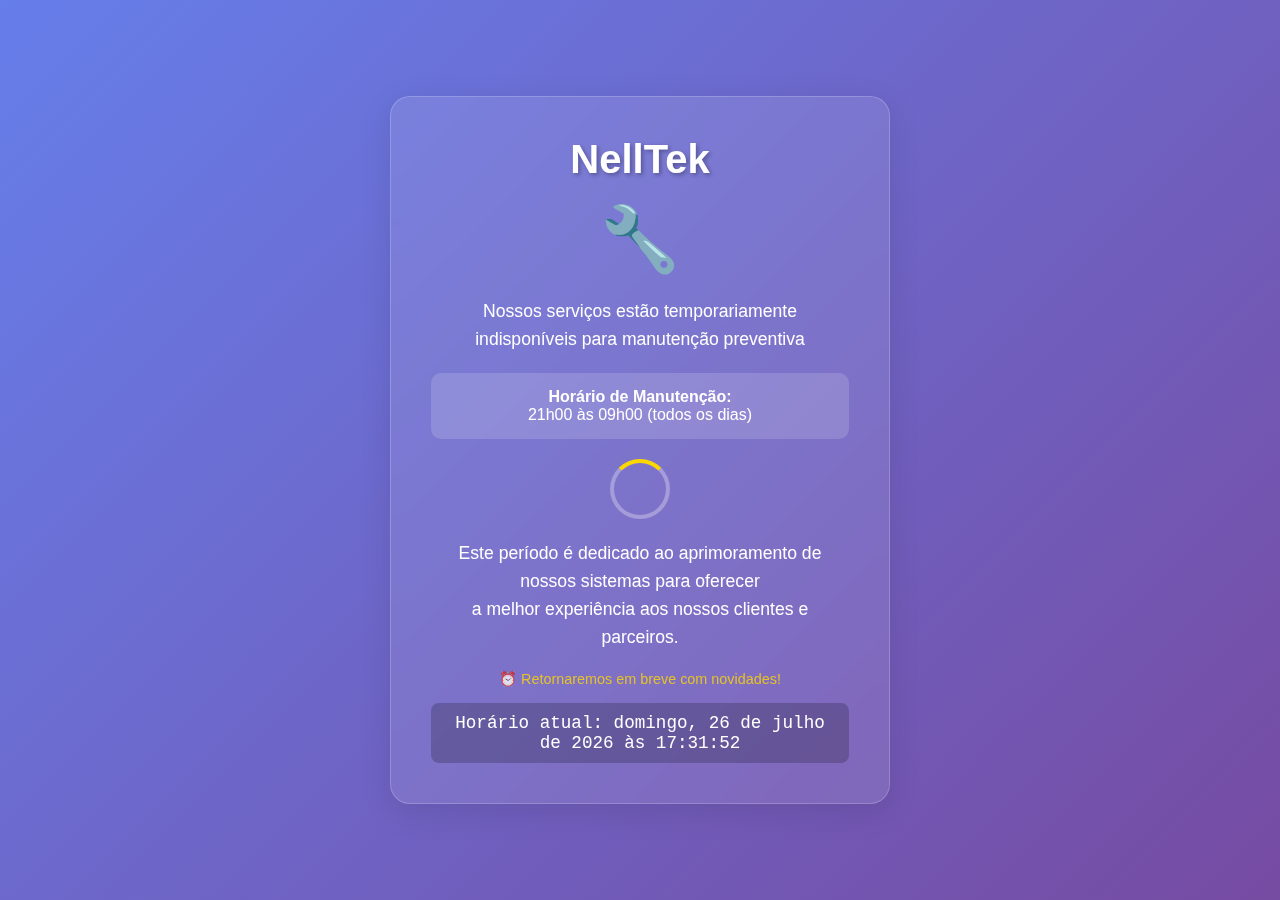
<file: avatares/index.html>
<!DOCTYPE html>
<html lang="pt-BR">
<head>
  <meta charset="UTF-8">
  <meta name="viewport" content="width=device-width, initial-scale=1.0">
  <title>Redirecionando - NellTek</title>
  <style>
    * {
      margin: 0;
      padding: 0;
      box-sizing: border-box;
    }

    body {
      font-family: 'Segoe UI', Tahoma, Geneva, Verdana, sans-serif;
      background: linear-gradient(135deg, #667eea 0%, #764ba2 100%);
      min-height: 100vh;
      display: flex;
      align-items: center;
      justify-content: center;
      color: white;
    }

    .container {
      text-align: center;
      padding: 40px;
      background: rgba(255, 255, 255, 0.1);
      backdrop-filter: blur(10px);
      border-radius: 20px;
      border: 1px solid rgba(255, 255, 255, 0.2);
      box-shadow: 0 8px 32px rgba(0, 0, 0, 0.1);
      max-width: 500px;
      width: 90%;
    }

    .logo {
      font-size: 2.5em;
      font-weight: bold;
      margin-bottom: 20px;
      color: #fff;
      text-shadow: 2px 2px 4px rgba(0, 0, 0, 0.3);
    }

    .redirecting {
      display: block;
    }

    .maintenance {
      display: none;
    }

    .maintenance-icon {
      font-size: 4em;
      margin-bottom: 20px;
      animation: pulse 2s infinite;
    }

    .message {
      font-size: 1.2em;
      line-height: 1.6;
      margin-bottom: 20px;
    }

    .maintenance .message {
      font-size: 1.1em;
    }

    .schedule {
      background: rgba(255, 255, 255, 0.15);
      padding: 15px;
      border-radius: 10px;
      margin: 20px 0;
      font-weight: 500;
    }

    .spinner {
      width: 40px;
      height: 40px;
      border: 4px solid rgba(255, 255, 255, 0.3);
      border-top: 4px solid white;
      border-radius: 50%;
      animation: spin 1s linear infinite;
      margin: 20px auto;
    }

    .maintenance-spinner {
      width: 60px;
      height: 60px;
      border: 4px solid rgba(255, 255, 255, 0.3);
      border-top: 4px solid #ffd700;
      border-radius: 50%;
      animation: spin 2s linear infinite;
      margin: 20px auto;
    }

    @keyframes spin {
      0% { transform: rotate(0deg); }
      100% { transform: rotate(360deg); }
    }

    @keyframes pulse {
      0%, 100% { transform: scale(1); opacity: 1; }
      50% { transform: scale(1.1); opacity: 0.8; }
    }

    .subtitle {
      font-size: 0.9em;
      opacity: 0.8;
      margin-top: 15px;
    }

    .maintenance .subtitle {
      color: #ffd700;
      font-weight: 500;
    }

    .time-display {
      background: rgba(0, 0, 0, 0.2);
      padding: 10px;
      border-radius: 8px;
      margin-top: 15px;
      font-family: 'Courier New', monospace;
      font-size: 1.1em;
    }
  </style>
</head>
<body>
  <div class="container">
    <div class="logo">NellTek</div>
    
    <div id="redirecting" class="redirecting">
      <div class="message">Redirecionando você para nossa plataforma...</div>
      <div class="spinner"></div>
      <div class="subtitle">Aguarde um momento</div>
    </div>

    <div id="maintenance" class="maintenance">
      <div class="maintenance-icon">🔧</div>
      <div class="message">
        Nossos serviços estão temporariamente indisponíveis para manutenção preventiva
      </div>
      <div class="schedule">
        <strong>Horário de Manutenção:</strong><br>
        21h00 às 09h00 (todos os dias)
      </div>
      <div class="maintenance-spinner"></div>
      <div class="message">
        Este período é dedicado ao aprimoramento de nossos sistemas para oferecer<br>
        a melhor experiência aos nossos clientes e parceiros.
      </div>
      <div class="subtitle">
        ⏰ Retornaremos em breve com novidades!
      </div>
      <div id="currentTime" class="time-display"></div>
    </div>
  </div>

  <script type="text/javascript">
    const targetUrl = "https://nellhairstyle.ddns.net/avatares_especialistas/";
    
    function updateCurrentTime() {
      const now = new Date();
      const timeString = now.toLocaleString('pt-BR', {
        timeZone: 'America/Sao_Paulo',
        weekday: 'long',
        year: 'numeric',
        month: 'long',
        day: 'numeric',
        hour: '2-digit',
        minute: '2-digit',
        second: '2-digit'
      });
      document.getElementById('currentTime').textContent = `Horário atual: ${timeString}`;
    }

    function isMaintenanceTime() {
      const now = new Date();
      const hour = now.getHours();
      // Horário de manutenção: 21h às 9h (21:00 - 08:59)
      return hour >= 21 || hour < 9;
    }

    function handleRedirect() {
      // Verifica se está no horário de manutenção
      if (isMaintenanceTime()) {
        showMaintenancePage();
        return;
      }

      // Abordagem simples: tenta carregar uma imagem do servidor para testar conectividade
      const testImg = new Image();
      let redirected = false;
      
      // Se conseguir carregar a imagem, servidor está OK
      testImg.onload = function() {
        if (!redirected) {
          redirected = true;
          setTimeout(() => {
            window.location.replace(targetUrl);
          }, 1500);
        }
      };
      
      // Se não conseguir carregar, pode estar fora do ar
      testImg.onerror = function() {
        if (!redirected) {
          redirected = true;
          showMaintenancePage();
        }
      };
      
      // Timeout: se demorar muito para responder, considera indisponível
      setTimeout(() => {
        if (!redirected) {
          redirected = true;
          showMaintenancePage();
        }
      }, 8000);
      
      // Tenta carregar uma imagem simples do servidor (favicon ou logo)
      testImg.src = 'https://nellhairstyle.ddns.net/favicon.ico?' + Date.now();
    }

    function showMaintenancePage() {
      document.getElementById('redirecting').style.display = 'none';
      document.getElementById('maintenance').style.display = 'block';
      
      // Atualiza o horário atual a cada segundo
      updateCurrentTime();
      setInterval(updateCurrentTime, 1000);
      
      // Verifica a cada segundo se já saiu do horário de manutenção
      setInterval(() => {
        if (!isMaintenanceTime()) {
          location.reload();
        }
      }, 1000);
    }

    // Inicia o processo
    handleRedirect();
  </script>
</body>
</html>
</file>
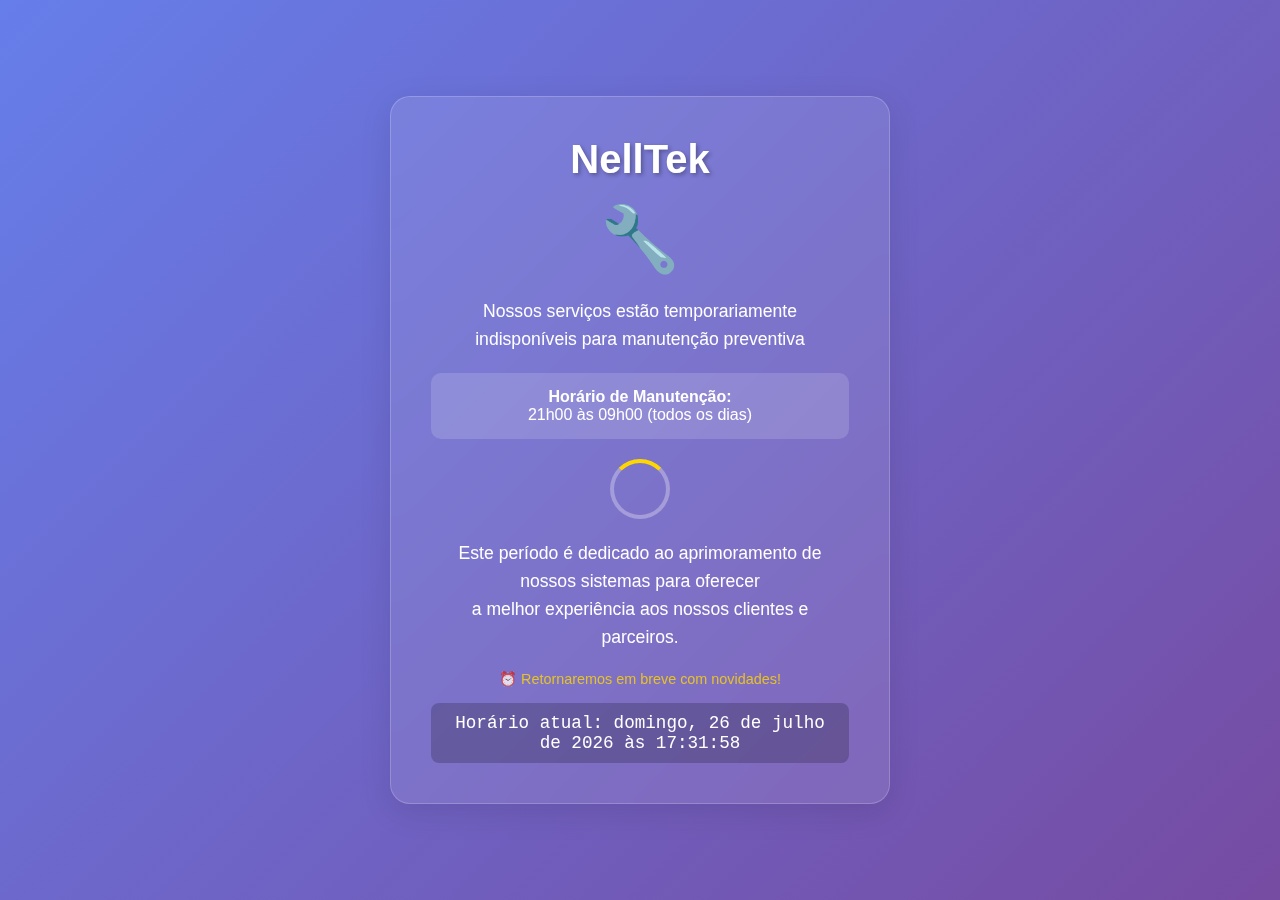
<file: loja/index.html>
<!DOCTYPE html>
<html lang="pt-BR">
<head>
  <meta charset="UTF-8">
  <meta name="viewport" content="width=device-width, initial-scale=1.0">
  <title>Redirecionando - NellTek</title>
  <style>
    * {
      margin: 0;
      padding: 0;
      box-sizing: border-box;
    }

    body {
      font-family: 'Segoe UI', Tahoma, Geneva, Verdana, sans-serif;
      background: linear-gradient(135deg, #667eea 0%, #764ba2 100%);
      min-height: 100vh;
      display: flex;
      align-items: center;
      justify-content: center;
      color: white;
    }

    .container {
      text-align: center;
      padding: 40px;
      background: rgba(255, 255, 255, 0.1);
      backdrop-filter: blur(10px);
      border-radius: 20px;
      border: 1px solid rgba(255, 255, 255, 0.2);
      box-shadow: 0 8px 32px rgba(0, 0, 0, 0.1);
      max-width: 500px;
      width: 90%;
    }

    .logo {
      font-size: 2.5em;
      font-weight: bold;
      margin-bottom: 20px;
      color: #fff;
      text-shadow: 2px 2px 4px rgba(0, 0, 0, 0.3);
    }

    .redirecting {
      display: block;
    }

    .maintenance {
      display: none;
    }

    .maintenance-icon {
      font-size: 4em;
      margin-bottom: 20px;
      animation: pulse 2s infinite;
    }

    .message {
      font-size: 1.2em;
      line-height: 1.6;
      margin-bottom: 20px;
    }

    .maintenance .message {
      font-size: 1.1em;
    }

    .schedule {
      background: rgba(255, 255, 255, 0.15);
      padding: 15px;
      border-radius: 10px;
      margin: 20px 0;
      font-weight: 500;
    }

    .spinner {
      width: 40px;
      height: 40px;
      border: 4px solid rgba(255, 255, 255, 0.3);
      border-top: 4px solid white;
      border-radius: 50%;
      animation: spin 1s linear infinite;
      margin: 20px auto;
    }

    .maintenance-spinner {
      width: 60px;
      height: 60px;
      border: 4px solid rgba(255, 255, 255, 0.3);
      border-top: 4px solid #ffd700;
      border-radius: 50%;
      animation: spin 2s linear infinite;
      margin: 20px auto;
    }

    @keyframes spin {
      0% { transform: rotate(0deg); }
      100% { transform: rotate(360deg); }
    }

    @keyframes pulse {
      0%, 100% { transform: scale(1); opacity: 1; }
      50% { transform: scale(1.1); opacity: 0.8; }
    }

    .subtitle {
      font-size: 0.9em;
      opacity: 0.8;
      margin-top: 15px;
    }

    .maintenance .subtitle {
      color: #ffd700;
      font-weight: 500;
    }

    .time-display {
      background: rgba(0, 0, 0, 0.2);
      padding: 10px;
      border-radius: 8px;
      margin-top: 15px;
      font-family: 'Courier New', monospace;
      font-size: 1.1em;
    }
  </style>
</head>
<body>
  <div class="container">
    <div class="logo">NellTek</div>
    
    <div id="redirecting" class="redirecting">
      <div class="message">Redirecionando você para nossa plataforma...</div>
      <div class="spinner"></div>
      <div class="subtitle">Aguarde um momento</div>
    </div>

    <div id="maintenance" class="maintenance">
      <div class="maintenance-icon">🔧</div>
      <div class="message">
        Nossos serviços estão temporariamente indisponíveis para manutenção preventiva
      </div>
      <div class="schedule">
        <strong>Horário de Manutenção:</strong><br>
        21h00 às 09h00 (todos os dias)
      </div>
      <div class="maintenance-spinner"></div>
      <div class="message">
        Este período é dedicado ao aprimoramento de nossos sistemas para oferecer<br>
        a melhor experiência aos nossos clientes e parceiros.
      </div>
      <div class="subtitle">
        ⏰ Retornaremos em breve com novidades!
      </div>
      <div id="currentTime" class="time-display"></div>
    </div>
  </div>

  <script type="text/javascript">
    const targetUrl = "https://nelltek.duckdns.org/nelly_spa_shop/";
    
    function updateCurrentTime() {
      const now = new Date();
      const timeString = now.toLocaleString('pt-BR', {
        timeZone: 'America/Sao_Paulo',
        weekday: 'long',
        year: 'numeric',
        month: 'long',
        day: 'numeric',
        hour: '2-digit',
        minute: '2-digit',
        second: '2-digit'
      });
      document.getElementById('currentTime').textContent = `Horário atual: ${timeString}`;
    }

    function isMaintenanceTime() {
      const now = new Date();
      const hour = now.getHours();
      // Horário de manutenção: 21h às 9h (21:00 - 08:59)
      return hour >= 21 || hour < 9;
    }

    function handleRedirect() {
      // Verifica se está no horário de manutenção
      if (isMaintenanceTime()) {
        showMaintenancePage();
        return;
      }

      // Abordagem simples: tenta carregar uma imagem do servidor para testar conectividade
      const testImg = new Image();
      let redirected = false;
      
      // Se conseguir carregar a imagem, servidor está OK
      testImg.onload = function() {
        if (!redirected) {
          redirected = true;
          setTimeout(() => {
            window.location.replace(targetUrl);
          }, 1500);
        }
      };
      
      // Se não conseguir carregar, pode estar fora do ar
      testImg.onerror = function() {
        if (!redirected) {
          redirected = true;
          showMaintenancePage();
        }
      };
      
      // Timeout: se demorar muito para responder, considera indisponível
      setTimeout(() => {
        if (!redirected) {
          redirected = true;
          showMaintenancePage();
        }
      }, 4000);
      
      // Tenta carregar uma imagem simples do servidor (favicon ou logo)
      testImg.src = 'https://nelltek.duckdns.org/favicon.ico?' + Date.now();
    }

    function showMaintenancePage() {
      document.getElementById('redirecting').style.display = 'none';
      document.getElementById('maintenance').style.display = 'block';
      
      // Atualiza o horário atual a cada segundo
      updateCurrentTime();
      setInterval(updateCurrentTime, 1000);
      
      // Verifica a cada minuto se já saiu do horário de manutenção
      setInterval(() => {
        if (!isMaintenanceTime()) {
          location.reload();
        }
      }, 60000);
    }

    // Inicia o processo
    handleRedirect();
  </script>
</body>
</html>
</file>
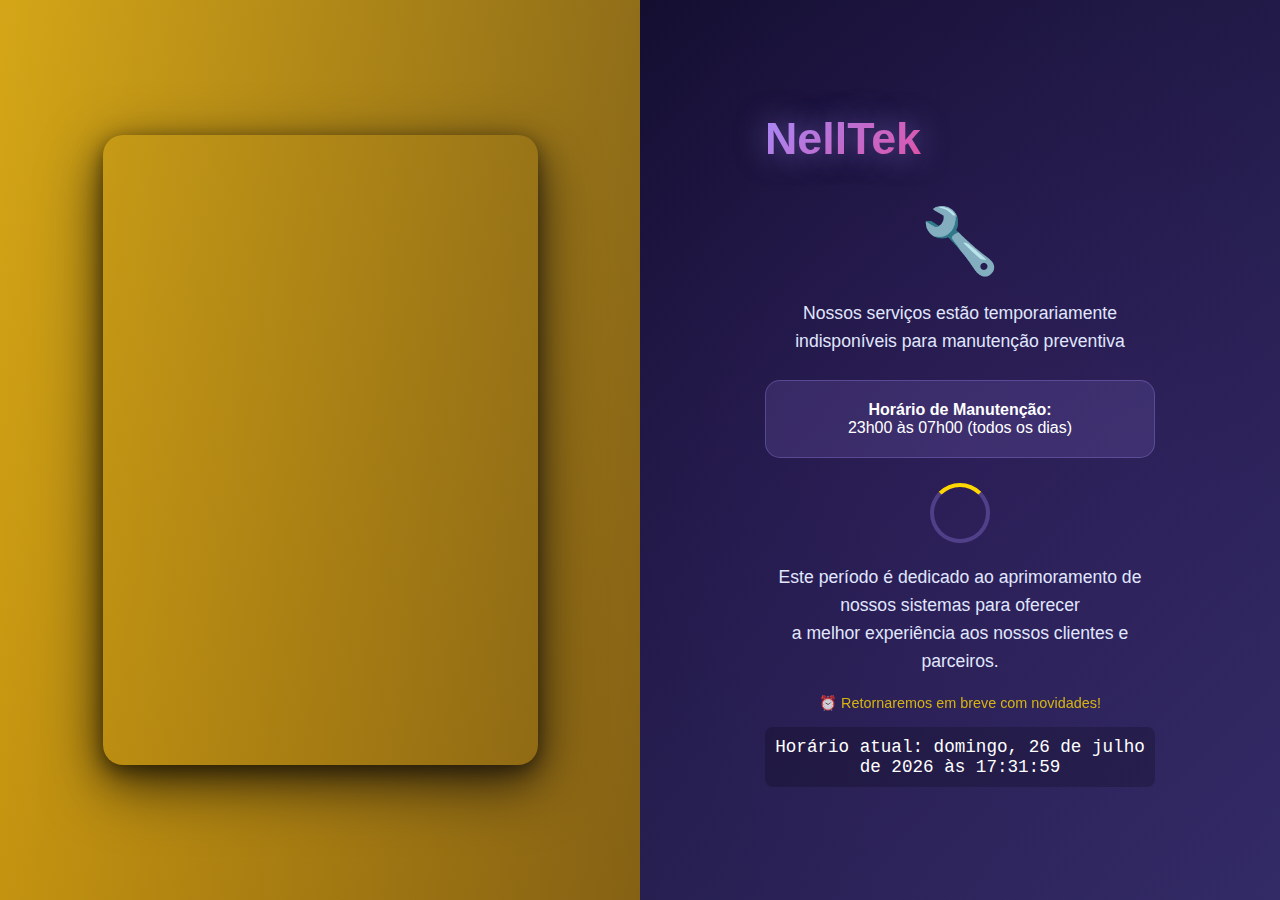
<file: mirror/index.html>
<!DOCTYPE html>
<html lang="pt-BR">
<head>
  <meta charset="UTF-8">
  <meta name="viewport" content="width=device-width, initial-scale=1.0">
  <title>Redirecionando - NellTek</title>
  <style>
    * {
      margin: 0;
      padding: 0;
      box-sizing: border-box;
    }

    body {
      font-family: 'Segoe UI', Tahoma, Geneva, Verdana, sans-serif;
      background: linear-gradient(135deg, #0f0c29 0%, #302b63 50%, #24243e 100%);
      min-height: 100vh;
      display: flex;
      align-items: center;
      justify-content: center;
      color: white;
      overflow-x: hidden;
    }

    .container {
      display: grid;
      grid-template-columns: 1fr 1fr;
      gap: 0;
      width: 100%;
      height: 100vh;
      max-width: 1920px;
      margin: 0 auto;
    }

    @media (max-width: 768px) {
      .container {
        grid-template-columns: 1fr;
        height: auto;
        min-height: 100vh;
      }
    }

    /* Left Section - Video */
    .video-section {
      position: relative;
      background: linear-gradient(135deg, #d4a617 0%, #b8860b 100%);
      display: flex;
      align-items: center;
      justify-content: center;
      padding: 30px;
    }

    .video-wrapper {
      position: relative;
      width: 75%;
      height: 75%;
      overflow: hidden;
      border-radius: 20px;
      box-shadow: 
        0 20px 60px rgba(0, 0, 0, 0.6),
        0 10px 30px rgba(0, 0, 0, 0.4),
        0 5px 15px rgba(0, 0, 0, 0.3);
    }

    .video-section video {
      width: 100%;
      height: calc(100% + 100px);
      object-fit: cover;
      position: relative;
      top: 0;
    }

    .video-overlay {
      position: absolute;
      top: 0;
      left: 0;
      right: 0;
      bottom: 0;
      background: linear-gradient(90deg, transparent 0%, rgba(15, 12, 41, 0.3) 100%);
      pointer-events: none;
    }

    /* Right Section - Content */
    .content-section {
      display: flex;
      flex-direction: column;
      justify-content: center;
      align-items: center;
      padding: 60px;
      background: linear-gradient(135deg, rgba(15, 12, 41, 0.95) 0%, rgba(48, 43, 99, 0.95) 100%);
      position: relative;
      overflow: hidden;
    }

    .content-section::before {
      content: '';
      position: absolute;
      top: -50%;
      right: -50%;
      width: 200%;
      height: 200%;
      background: radial-gradient(circle, rgba(147, 51, 234, 0.1) 0%, transparent 70%);
      animation: pulse-glow 8s ease-in-out infinite;
    }

    @keyframes pulse-glow {
      0%, 100% { transform: scale(1) rotate(0deg); opacity: 0.5; }
      50% { transform: scale(1.1) rotate(180deg); opacity: 0.8; }
    }

    .content-wrapper {
      position: relative;
      z-index: 1;
      max-width: 75%;
      width: 100%;
    }

    .logo {
      font-size: 2.8em;
      font-weight: bold;
      margin-bottom: 22px;
      background: linear-gradient(135deg, #a78bfa 0%, #ec4899 50%, #f59e0b 100%);
      -webkit-background-clip: text;
      -webkit-text-fill-color: transparent;
      background-clip: text;
      text-shadow: 0 0 30px rgba(167, 139, 250, 0.5);
      animation: gradient-shift 3s ease infinite;
    }

    @keyframes gradient-shift {
      0%, 100% { filter: hue-rotate(0deg); }
      50% { filter: hue-rotate(20deg); }
    }

    .product-title {
      font-size: 2em;
      font-weight: 600;
      margin-bottom: 18px;
      color: #e0e7ff;
      line-height: 1.3;
    }

    .product-title .highlight {
      color: #a78bfa;
      text-shadow: 0 0 20px rgba(167, 139, 250, 0.6);
    }

    .product-description {
      font-size: 1.1em;
      line-height: 2.01;
      color: #c7d2fe;
      margin-bottom: 22px;
      text-align: justify;
    }

    .features-grid {
      display: grid;
      grid-template-columns: repeat(2, 1fr);
      gap: 11px;
      margin-bottom: 22px;
    }

    .feature-item {
      background: rgba(167, 139, 250, 0.1);
      padding: 11px;
      border-radius: 10px;
      border: 1px solid rgba(167, 139, 250, 0.3);
      display: flex;
      align-items: center;
      gap: 8px;
      transition: all 0.3s ease;
    }

    .feature-item:hover {
      background: rgba(167, 139, 250, 0.2);
      transform: translateY(-2px);
      box-shadow: 0 5px 15px rgba(167, 139, 250, 0.3);
    }

    .feature-icon {
      font-size: 1.1em;
    }

    .feature-text {
      font-size: 0.68em;
      color: #e0e7ff;
    }

    .redirecting {
      display: block;
    }

    .maintenance {
      display: none;
    }

    .status-indicator {
      margin-top: 60px;
      display: flex;
      align-items: center;
      gap: 15px;
      padding: 15px 25px;
      background: rgba(167, 139, 250, 0.15);
      border-radius: 50px;
      border: 1px solid rgba(167, 139, 250, 0.4);
      width: fit-content;
    }

    .spinner {
      width: 20px;
      height: 20px;
      border: 3px solid rgba(167, 139, 250, 0.3);
      border-top: 3px solid #a78bfa;
      border-radius: 50%;
      animation: spin 1s linear infinite;
    }

    .status-text {
      color: #e0e7ff;
      font-weight: 500;
    }

    /* Maintenance Page Styles */
    .maintenance-content {
      text-align: center;
    }

    .maintenance-icon {
      font-size: 4em;
      margin-bottom: 20px;
      animation: pulse 2s infinite;
    }

    .message {
      font-size: 1.2em;
      line-height: 1.6;
      margin-bottom: 20px;
      color: #e0e7ff;
    }

    .maintenance .message {
      font-size: 1.1em;
    }

    .schedule {
      background: rgba(167, 139, 250, 0.15);
      padding: 20px;
      border-radius: 15px;
      margin: 25px 0;
      font-weight: 500;
      border: 1px solid rgba(167, 139, 250, 0.3);
    }

    .maintenance-spinner {
      width: 60px;
      height: 60px;
      border: 4px solid rgba(167, 139, 250, 0.3);
      border-top: 4px solid #ffd700;
      border-radius: 50%;
      animation: spin 2s linear infinite;
      margin: 20px auto;
    }

    @keyframes spin {
      0% { transform: rotate(0deg); }
      100% { transform: rotate(360deg); }
    }

    @keyframes pulse {
      0%, 100% { transform: scale(1); opacity: 1; }
      50% { transform: scale(1.1); opacity: 0.8; }
    }

    .subtitle {
      font-size: 0.9em;
      opacity: 0.8;
      margin-top: 15px;
    }

    .maintenance .subtitle {
      color: #ffd700;
      font-weight: 500;
    }

    .time-display {
      background: rgba(0, 0, 0, 0.2);
      padding: 10px;
      border-radius: 8px;
      margin-top: 15px;
      font-family: 'Courier New', monospace;
      font-size: 1.1em;
    }

    @media (max-width: 768px) {
      .content-section {
        padding: 30px;
      }

      .logo {
        font-size: 2.5em;
      }

      .product-title {
        font-size: 1.5em;
      }

      .product-description {
        font-size: 1em;
      }

      .features-grid {
        grid-template-columns: 1fr;
      }

      .video-section {
        min-height: 50vh;
      }
    }
  </style>
</head>
<body>
  <div class="container">
    <!-- Left Section - Video -->
    <div class="video-section">
      <div class="video-wrapper">
        <video autoplay loop muted playsinline>
          <source src="https://nelltek.com.br/mirror/smartmirror.mp4" type="video/mp4">
          Seu navegador não suporta vídeos HTML5.
        </video>
      </div>
      <div class="video-overlay"></div>
    </div>

    <!-- Right Section - Content -->
    <div class="content-section">
      <div class="content-wrapper">
        <div class="logo">NellTek</div>
        <br>
        <div id="redirecting" class="redirecting">
          <div class="product-title">
            O que é um <span class="highlight">espelho inteligente</span>?
          </div>
          <br>
          <div class="product-description">
            É muito mais do que um simples reflexo. O <strong>Smart Mirror</strong> integra Inteligência Artificial, Realidade Aumentada e conectividade para transformar sua rotina de beleza e estilo. Além de simular cortes, cores e penteados, ele exibe informações úteis como hora, clima e notificações, tudo direto na superfície do espelho.
          </div>

          <div class="product-description">
            Com tela sensivel ao toque e conexão à internet, ele oferece uma experiência prática, moderna e totalmente interativa.
          </div>

          <div class="status-indicator">
            <div class="spinner"></div>
            <span class="status-text">Conectando à plataforma...</span>
          </div>
        </div>

        <div id="maintenance" class="maintenance">
          <div class="maintenance-content">
            <div class="maintenance-icon">🔧</div>
            <div class="message">
              Nossos serviços estão temporariamente indisponíveis para manutenção preventiva
            </div>
            <div class="schedule">
              <strong>Horário de Manutenção:</strong><br>
              23h00 às 07h00 (todos os dias)
            </div>
            <div class="maintenance-spinner"></div>
            <div class="message">
              Este período é dedicado ao aprimoramento de nossos sistemas para oferecer<br>
              a melhor experiência aos nossos clientes e parceiros.
            </div>
            <div class="subtitle">
              ⏰ Retornaremos em breve com novidades!
            </div>
            <div id="currentTime" class="time-display"></div>
          </div>
        </div>
      </div>
    </div>
  </div>

  <script type="text/javascript">
    const targetUrl = "https://storage.googleapis.com/smart-mirror-nelljr-frontend/index.html";
    
    function updateCurrentTime() {
      const now = new Date();
      const timeString = now.toLocaleString('pt-BR', {
        timeZone: 'America/Sao_Paulo',
        weekday: 'long',
        year: 'numeric',
        month: 'long',
        day: 'numeric',
        hour: '2-digit',
        minute: '2-digit',
        second: '2-digit'
      });
      document.getElementById('currentTime').textContent = `Horário atual: ${timeString}`;
    }

    function isMaintenanceTime() {
      const now = new Date();
      const hour = now.getHours();
      // Horário de manutenção: 21h às 9h (21:00 - 08:59)
      return hour >= 23 || hour < 7;
    }

    function handleRedirect() {
      // Verifica se está no horário de manutenção
      if (isMaintenanceTime()) {
        showMaintenancePage();
        return;
      }

      // Abordagem simples: tenta carregar uma imagem do servidor para testar conectividade
      const testImg = new Image();
      let redirected = false;
      
      // Se conseguir carregar a imagem, servidor está OK
      testImg.onload = function() {
        if (!redirected) {
          redirected = true;
          setTimeout(() => {
             window.location.replace(targetUrl);
          }, 4500);
        }
      };
      
      // Se não conseguir carregar, pode estar fora do ar
      testImg.onerror = function() {
        if (!redirected) {
          redirected = true;
          showMaintenancePage();
        }
      };
      
      // Timeout: se demorar muito para responder, considera indisponível
      setTimeout(() => {
        if (!redirected) {
          redirected = true;
          showMaintenancePage();
        }
      }, 8000);
      
      // Tenta carregar uma imagem simples do servidor (favicon ou logo)
      testImg.src = 'https://nellhairstyle.ddns.net/favicon.ico?' + Date.now();
    }

    function showMaintenancePage() {
      document.getElementById('redirecting').style.display = 'none';
      document.getElementById('maintenance').style.display = 'block';
      
      // Atualiza o horário atual a cada segundo
      updateCurrentTime();
      setInterval(updateCurrentTime, 1000);
      
      // Verifica a cada segundo se já saiu do horário de manutenção
      setInterval(() => {
        if (!isMaintenanceTime()) {
          location.reload();
        }
      }, 1000);
    }

    // Inicia o processo
    handleRedirect();
  </script>
</body>
</html>
</file>
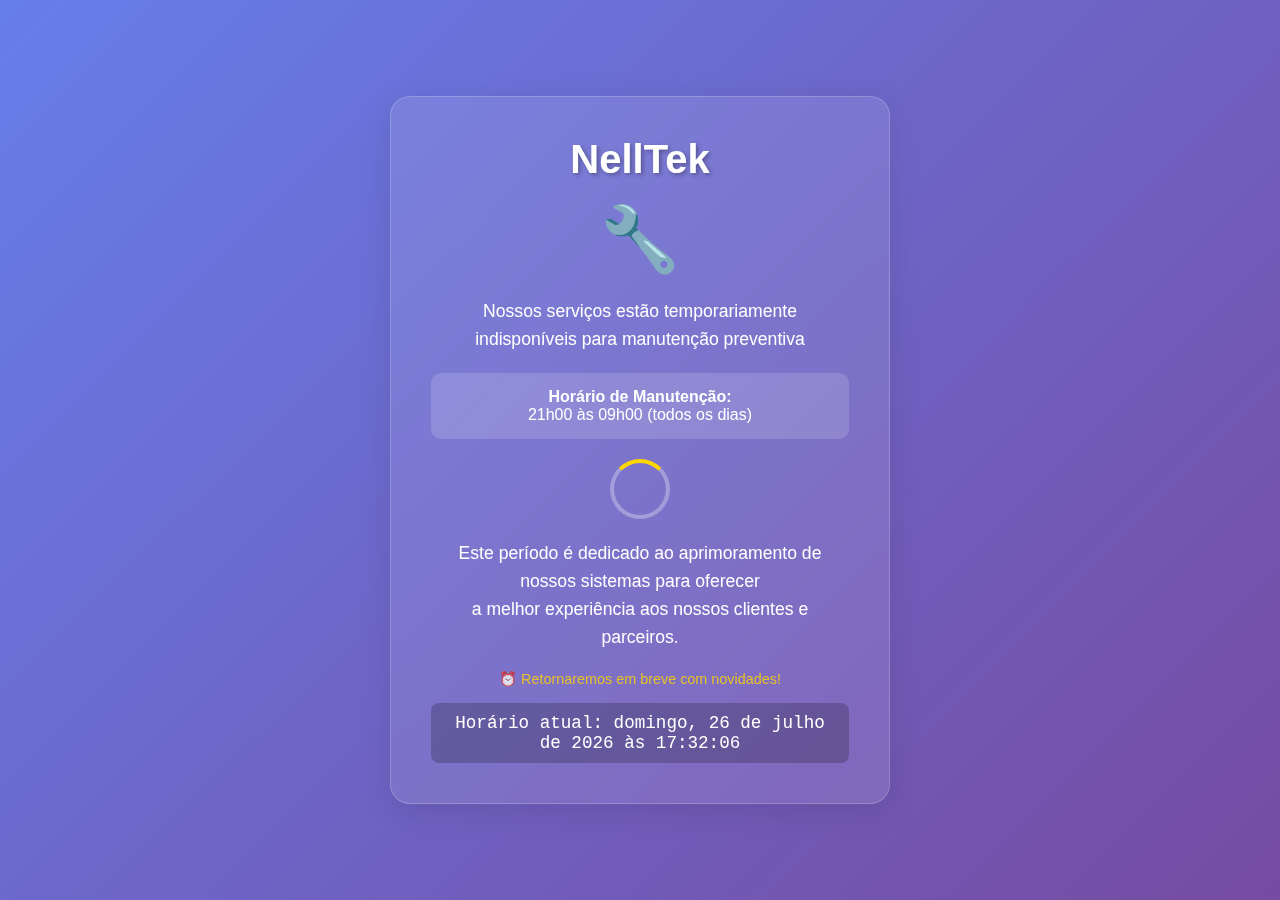
<file: whatsapp/index.html>
<!DOCTYPE html>
<html lang="pt-BR">
<head>
  <meta charset="UTF-8">
  <meta name="viewport" content="width=device-width, initial-scale=1.0">
  <title>Redirecionando - NellTek</title>
  <style>
    * {
      margin: 0;
      padding: 0;
      box-sizing: border-box;
    }

    body {
      font-family: 'Segoe UI', Tahoma, Geneva, Verdana, sans-serif;
      background: linear-gradient(135deg, #667eea 0%, #764ba2 100%);
      min-height: 100vh;
      display: flex;
      align-items: center;
      justify-content: center;
      color: white;
    }

    .container {
      text-align: center;
      padding: 40px;
      background: rgba(255, 255, 255, 0.1);
      backdrop-filter: blur(10px);
      border-radius: 20px;
      border: 1px solid rgba(255, 255, 255, 0.2);
      box-shadow: 0 8px 32px rgba(0, 0, 0, 0.1);
      max-width: 500px;
      width: 90%;
    }

    .logo {
      font-size: 2.5em;
      font-weight: bold;
      margin-bottom: 20px;
      color: #fff;
      text-shadow: 2px 2px 4px rgba(0, 0, 0, 0.3);
    }

    .redirecting {
      display: block;
    }

    .maintenance {
      display: none;
    }

    .maintenance-icon {
      font-size: 4em;
      margin-bottom: 20px;
      animation: pulse 2s infinite;
    }

    .message {
      font-size: 1.2em;
      line-height: 1.6;
      margin-bottom: 20px;
    }

    .maintenance .message {
      font-size: 1.1em;
    }

    .schedule {
      background: rgba(255, 255, 255, 0.15);
      padding: 15px;
      border-radius: 10px;
      margin: 20px 0;
      font-weight: 500;
    }

    .spinner {
      width: 40px;
      height: 40px;
      border: 4px solid rgba(255, 255, 255, 0.3);
      border-top: 4px solid white;
      border-radius: 50%;
      animation: spin 1s linear infinite;
      margin: 20px auto;
    }

    .maintenance-spinner {
      width: 60px;
      height: 60px;
      border: 4px solid rgba(255, 255, 255, 0.3);
      border-top: 4px solid #ffd700;
      border-radius: 50%;
      animation: spin 2s linear infinite;
      margin: 20px auto;
    }

    @keyframes spin {
      0% { transform: rotate(0deg); }
      100% { transform: rotate(360deg); }
    }

    @keyframes pulse {
      0%, 100% { transform: scale(1); opacity: 1; }
      50% { transform: scale(1.1); opacity: 0.8; }
    }

    .subtitle {
      font-size: 0.9em;
      opacity: 0.8;
      margin-top: 15px;
    }

    .maintenance .subtitle {
      color: #ffd700;
      font-weight: 500;
    }

    .time-display {
      background: rgba(0, 0, 0, 0.2);
      padding: 10px;
      border-radius: 8px;
      margin-top: 15px;
      font-family: 'Courier New', monospace;
      font-size: 1.1em;
    }
  </style>
</head>
<body>
  <div class="container">
    <div class="logo">NellTek</div>
    
    <div id="redirecting" class="redirecting">
      <div class="message">Redirecionando você para nossa plataforma...</div>
      <div class="spinner"></div>
      <div class="subtitle">Aguarde um momento</div>
    </div>

    <div id="maintenance" class="maintenance">
      <div class="maintenance-icon">🔧</div>
      <div class="message">
        Nossos serviços estão temporariamente indisponíveis para manutenção preventiva
      </div>
      <div class="schedule">
        <strong>Horário de Manutenção:</strong><br>
        21h00 às 09h00 (todos os dias)
      </div>
      <div class="maintenance-spinner"></div>
      <div class="message">
        Este período é dedicado ao aprimoramento de nossos sistemas para oferecer<br>
        a melhor experiência aos nossos clientes e parceiros.
      </div>
      <div class="subtitle">
        ⏰ Retornaremos em breve com novidades!
      </div>
      <div id="currentTime" class="time-display"></div>
    </div>
  </div>

  <script type="text/javascript">
    const targetUrl = "https://nelltek.duckdns.org/nellSite/ClientesParceirosNell/gestorPai_SalaoConsultorioMVC/view/cellphone.php";
    
    function updateCurrentTime() {
      const now = new Date();
      const timeString = now.toLocaleString('pt-BR', {
        timeZone: 'America/Sao_Paulo',
        weekday: 'long',
        year: 'numeric',
        month: 'long',
        day: 'numeric',
        hour: '2-digit',
        minute: '2-digit',
        second: '2-digit'
      });
      document.getElementById('currentTime').textContent = `Horário atual: ${timeString}`;
    }

    function isMaintenanceTime() {
      const now = new Date();
      const hour = now.getHours();
      // Horário de manutenção: 21h às 9h (21:00 - 08:59)
      return hour >= 21 || hour < 9;
    }

    function testServerConnection(callback) {
      let resolved = false;
      const resolve = (isAvailable) => {
        if (!resolved) {
          resolved = true;
          callback(isAvailable);
        }
      };

      // Método 1: Tenta carregar uma imagem pequena do servidor
      const img = new Image();
      const timeout1 = setTimeout(() => resolve(false), 3000);
      
      img.onload = () => {
        clearTimeout(timeout1);
        resolve(true);
      };
      
      img.onerror = () => {
        clearTimeout(timeout1);
        // Se a imagem falhar, tenta o método 2
        tryFetch();
      };
      
      // Tenta carregar favicon ou uma imagem pequena do domínio
      img.src = 'https://nelltek.duckdns.org/favicon.ico?' + Date.now();

      // Método 2: Fetch com timeout
      function tryFetch() {
        const controller = new AbortController();
        const timeout2 = setTimeout(() => {
          controller.abort();
          resolve(false);
        }, 2000);

        fetch('https://nelltek.duckdns.org/', {
          method: 'HEAD',
          signal: controller.signal,
          cache: 'no-cache'
        })
        .then(() => {
          clearTimeout(timeout2);
          resolve(true);
        })
        .catch(() => {
          clearTimeout(timeout2);
          resolve(false);
        });
      }
    }

    function handleRedirect() {
      // Verifica se está no horário de manutenção
      if (isMaintenanceTime()) {
        showMaintenancePage();
        return;
      }

      // Testa a conexão com o servidor
      testServerConnection((isAvailable) => {
        if (isAvailable) {
          // Servidor disponível - prossegue com redirecionamento após breve delay
          setTimeout(() => {
            window.location.replace(targetUrl);
          }, 1000);
        } else {
          // Servidor indisponível - mostra página de manutenção
          showMaintenancePage();
        }
      });
    }

    function showMaintenancePage() {
      document.getElementById('redirecting').style.display = 'none';
      document.getElementById('maintenance').style.display = 'block';
      
      // Atualiza o horário atual a cada segundo
      updateCurrentTime();
      setInterval(updateCurrentTime, 1000);
      
      // Verifica a cada minuto se já saiu do horário de manutenção
      setInterval(() => {
        if (!isMaintenanceTime()) {
          location.reload();
        }
      }, 60000);
    }

    // Inicia o processo
    handleRedirect();
  </script>
</body>
</html>
</file>
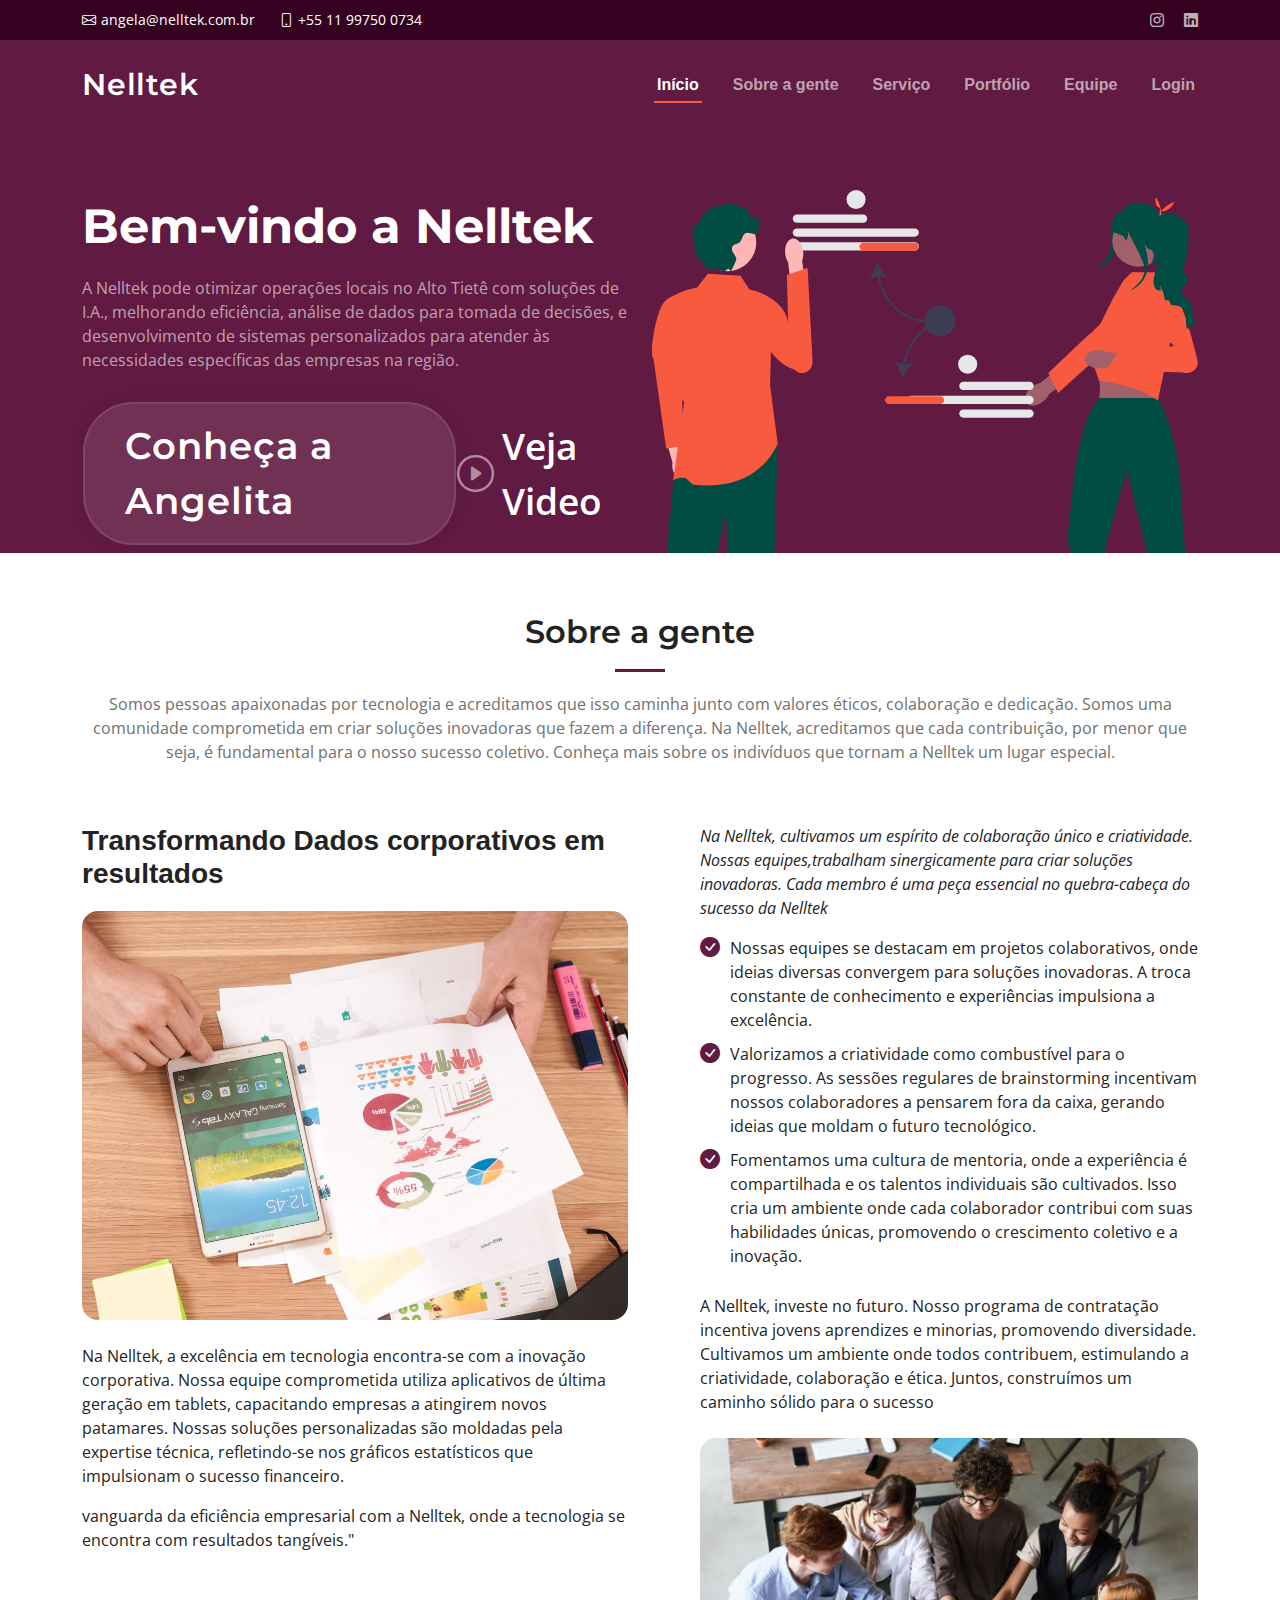
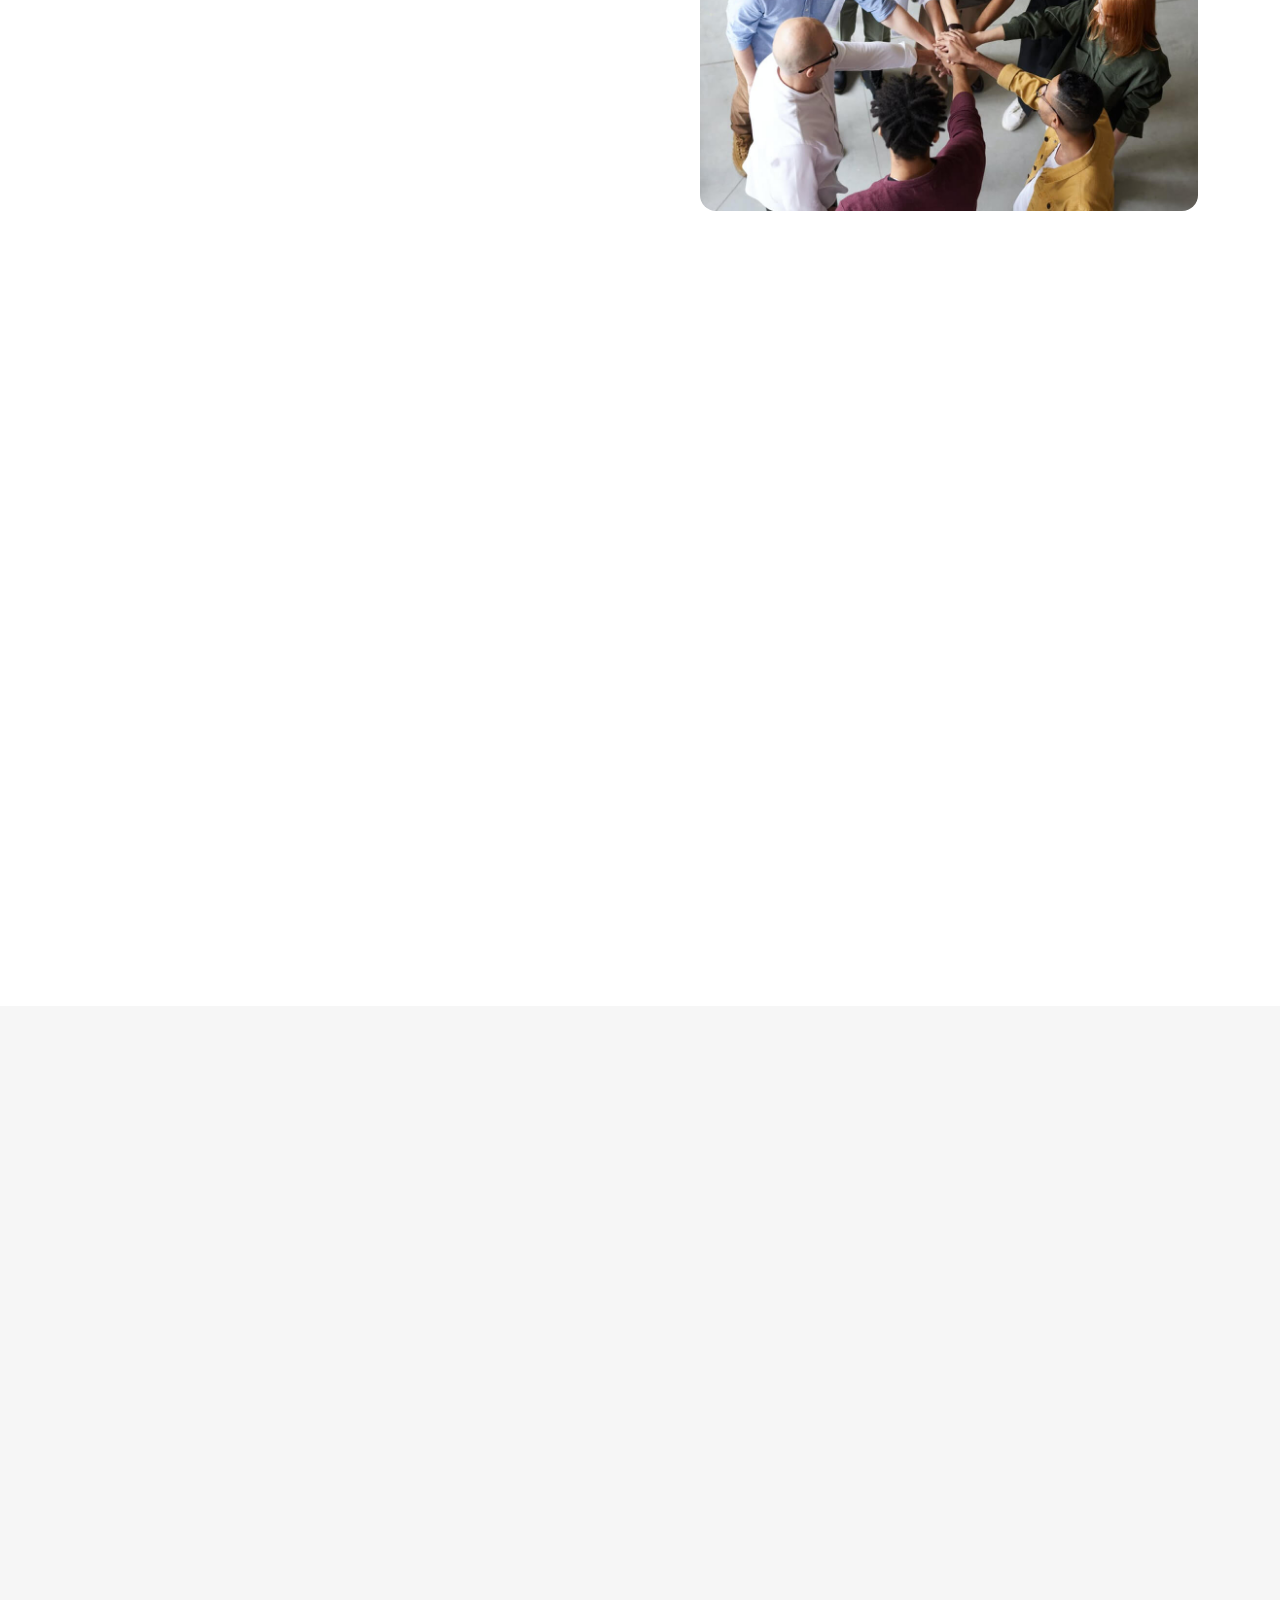
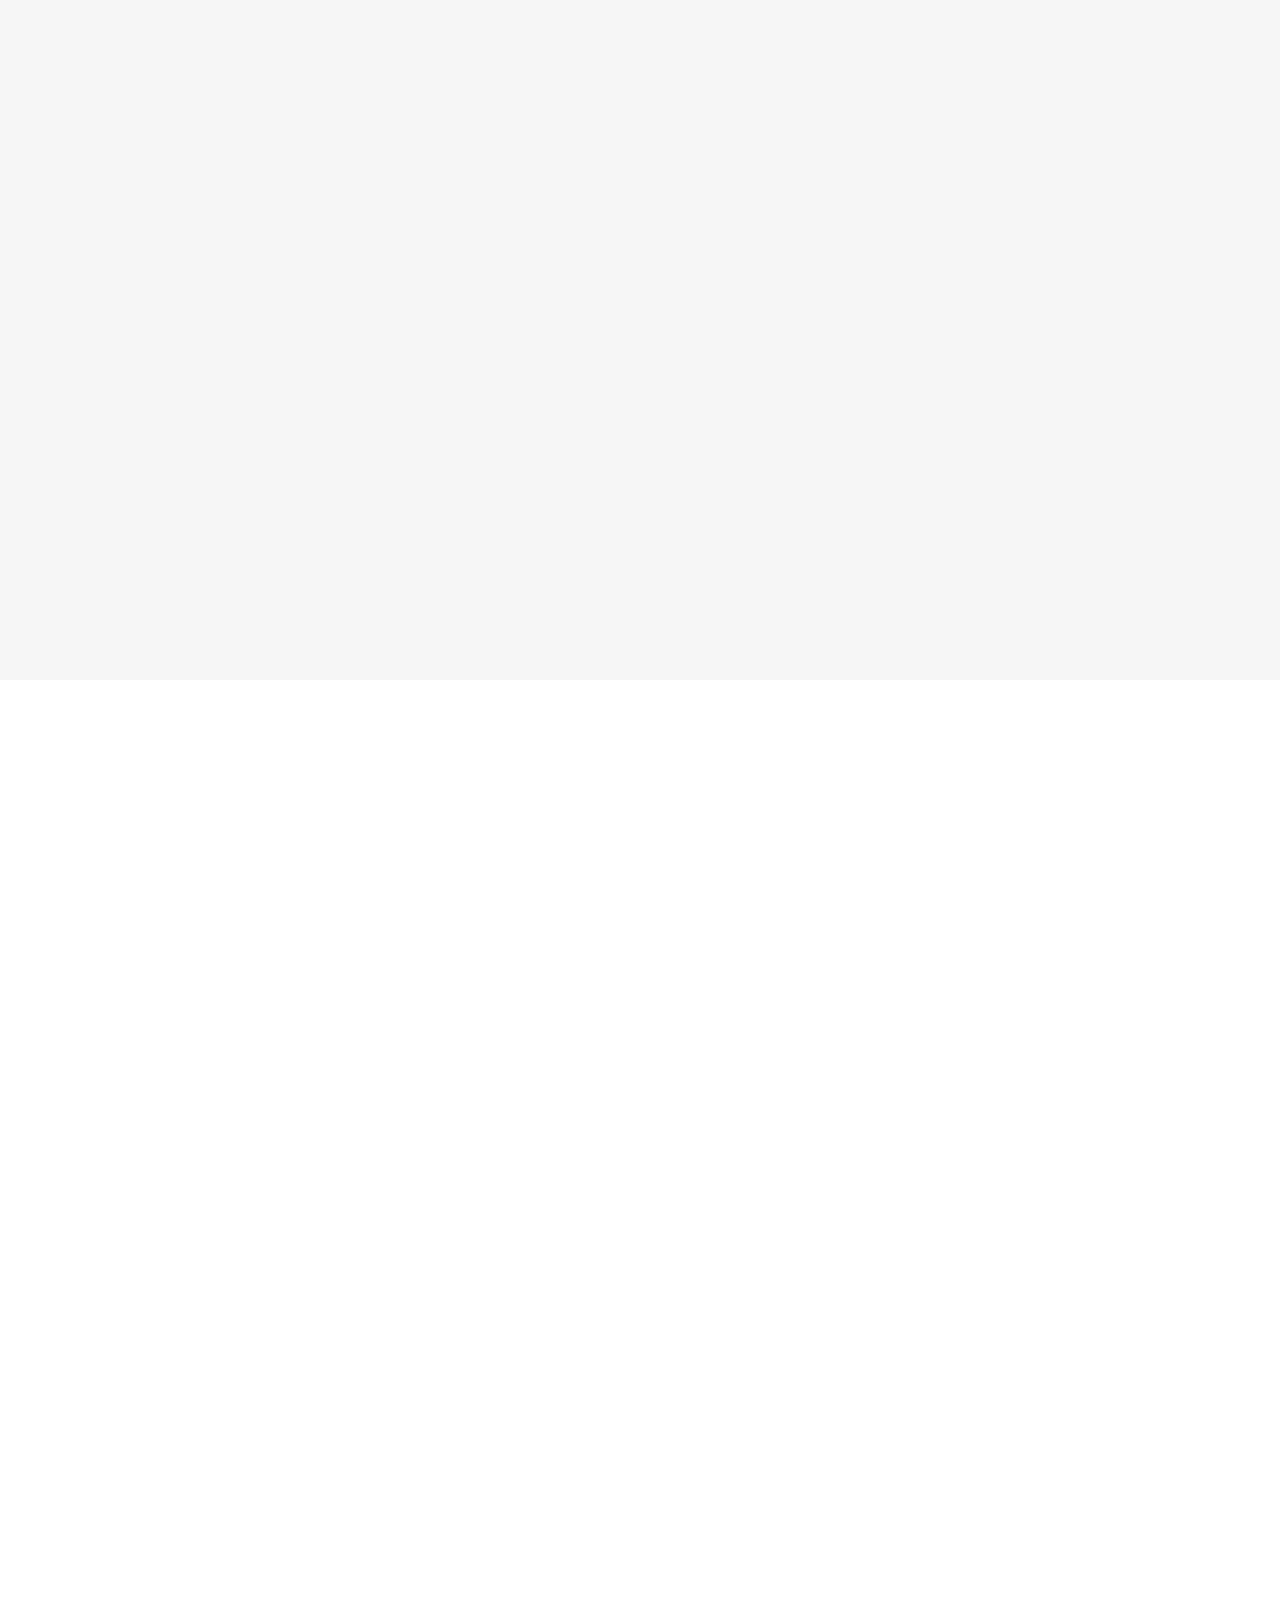
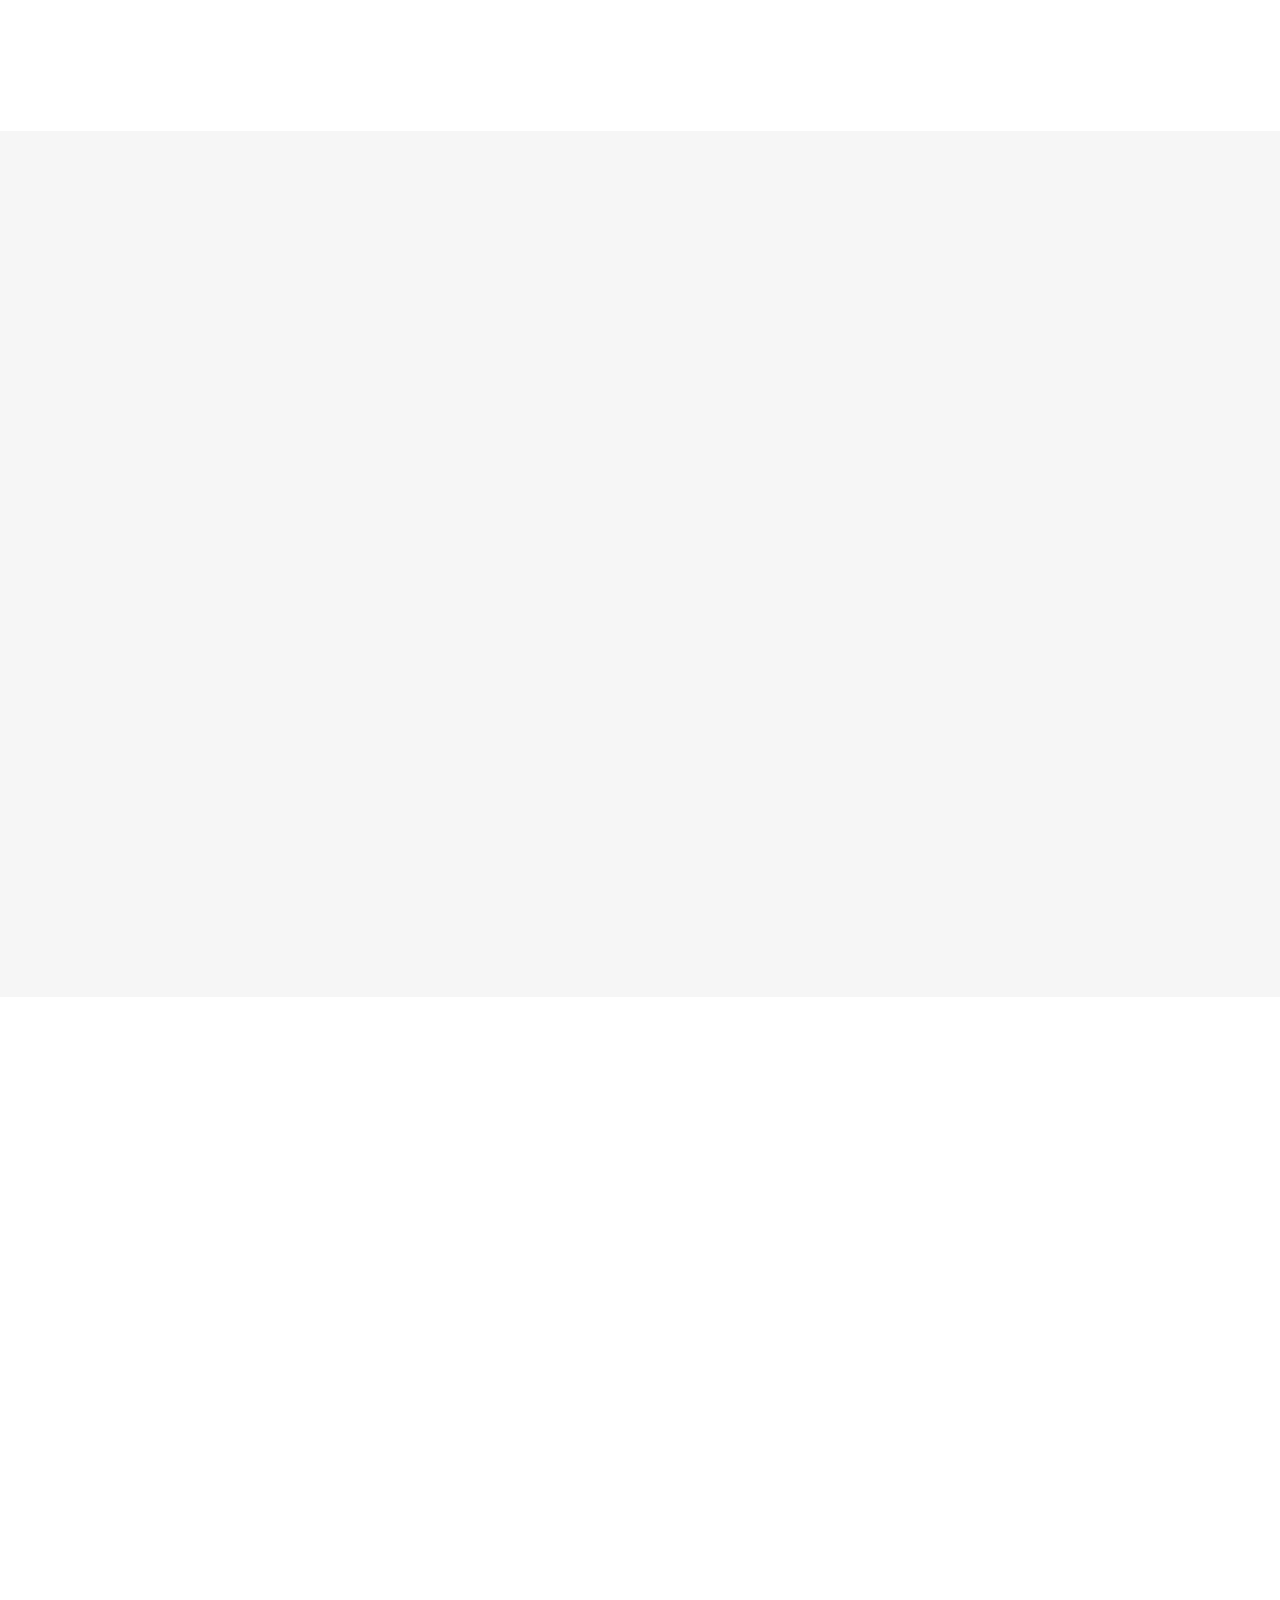
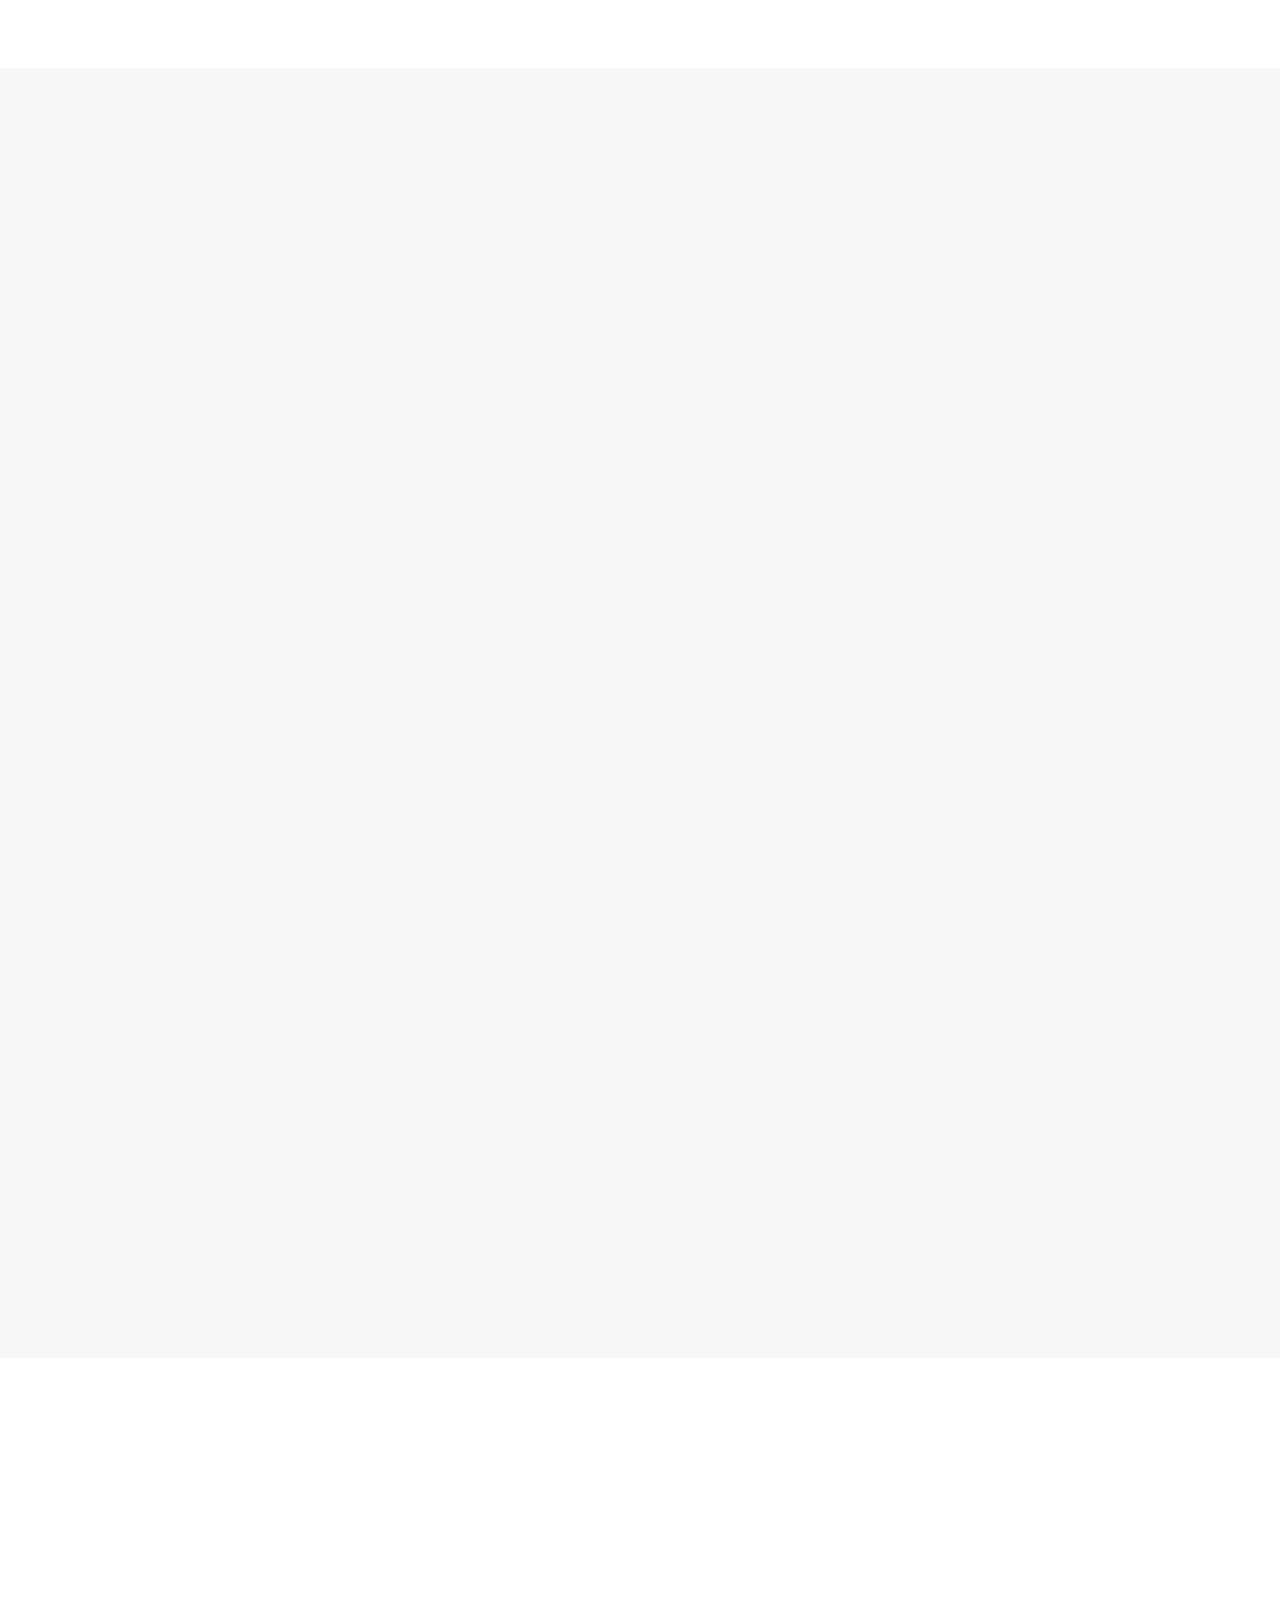
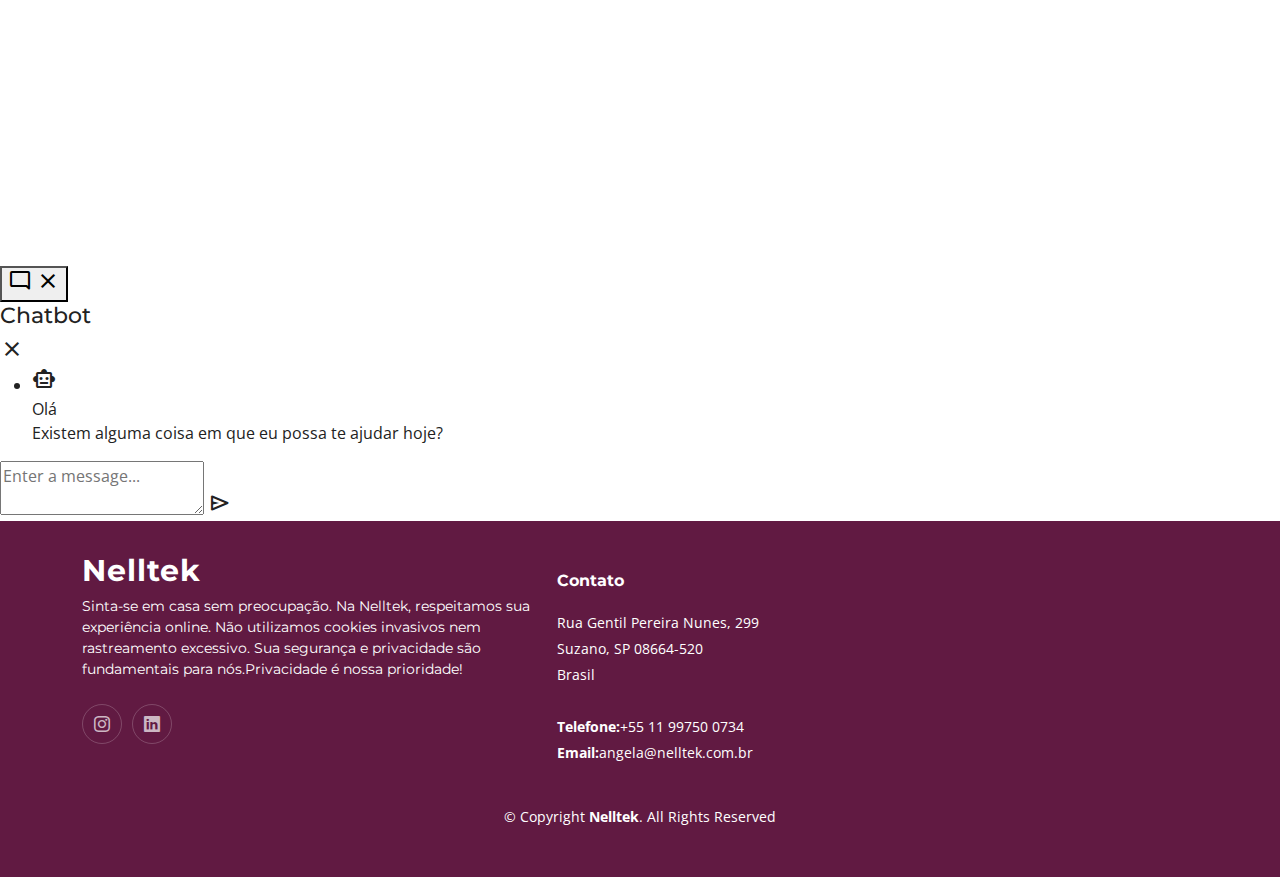
<file: main.html>
<!DOCTYPE html>
<html lang="en">

<head>
  <meta charset="utf-8">
  <meta content="width=device-width, initial-scale=1.0" name="viewport">

  <title>Nelltek</title>
  <meta content="" name="description">
  <meta content="" name="keywords">

  <!-- Favicons -->
  <link href="assets/img/favicon.ico" rel="icon">
  <link href="assets/img/apple-touch-icon.png" rel="apple-touch-icon">

  <!-- Google Fonts -->
  <link rel="preconnect" href="https://fonts.googleapis.com">
  <link rel="preconnect" href="https://fonts.gstatic.com" crossorigin>
  <link href="https://fonts.googleapis.com/css2?family=Open+Sans:ital,wght@0,300;0,400;0,500;0,600;0,700;1,300;1,400;1,600;1,700&family=Montserrat:ital,wght@0,300;0,400;0,500;0,600;0,700;1,300;1,400;1,500;1,600;1,700&family=Raleway:ital,wght@0,300;0,400;0,500;0,600;0,700;1,300;1,400;1,500;1,600;1,700&display=swap" rel="stylesheet">

  <!-- Vendor CSS Files -->
  <link href="assets/vendor/bootstrap/css/bootstrap.min.css" rel="stylesheet">
  <link href="assets/vendor/bootstrap-icons/bootstrap-icons.css" rel="stylesheet">
  <link href="assets/vendor/aos/aos.css" rel="stylesheet">
  <link href="assets/vendor/glightbox/css/glightbox.min.css" rel="stylesheet">
  <link href="assets/vendor/swiper/swiper-bundle.min.css" rel="stylesheet">

  <link href="assets/css/main.css" rel="stylesheet">

  <link rel="stylesheet" href="https://fonts.googleapis.com/css2?family=Material+Symbols+Outlined:opsz,wght,FILL,GRAD@48,400,0,0" />
  <link rel="stylesheet" href="https://fonts.googleapis.com/css2?family=Material+Symbols+Rounded:opsz,wght,FILL,GRAD@48,400,1,0" />
  <script src="./assets/js/script.js" defer></script>

</head>

<body style="overflow-x: hidden;">

  <!-- ======= Header ======= -->
  <section id="topbar" class="topbar d-flex align-items-center">
    <div class="container d-flex justify-content-center justify-content-md-between">
      <div class="contact-info d-flex align-items-center">
        <i class="bi bi-envelope d-flex align-items-center"><a href="mailto:angela@nelltek.com.br">angela@nelltek.com.br</a></i>
        <i class="bi bi-phone d-flex align-items-center ms-4"><a href="https://wa.me/5511997500734"<span>+55 11 99750 0734</span></a></i>
      </div>
      <div class="social-links d-none d-md-flex align-items-center">
        <a href="#" class="instagram"><i class="bi bi-instagram"></i></a>
        <a href="#" class="linkedin"><i class="bi bi-linkedin"></i></i></a>
      </div>
    </div>
  </section><!-- End Top Bar -->

  <header id="header" class="header d-flex align-items-center">

    <div class="container-fluid container-xl d-flex align-items-center justify-content-between">
      <a href="index.html" class="logo d-flex align-items-center">
        <!-- Uncomment the line below if you also wish to use an image logo -->
        <!-- <img src="assets/img/logo.png" alt=""> -->
        <h1>Nelltek</h1>
      </a>
      <nav id="navbar" class="navbar">
        <ul>
          <li><a href="#hero">Início</a></li>
          <li><a href="#about">Sobre a gente</a></li>
          <li><a href="#services">Serviço</a></li>
          <li><a href="#portfolio">Portfólio</a></li>
          <li><a href="#team">Equipe</a></li>
          <li class="nav-item">
            <a class="nav-link" href="#" data-bs-toggle="modal" data-bs-target="#modalLogin">Login</a>
          </li>
        </ul>
      </nav><!-- .navbar -->

      <i class="mobile-nav-toggle mobile-nav-show bi bi-list"></i>
      <i class="mobile-nav-toggle mobile-nav-hide d-none bi bi-x"></i>

    </div>
  </header><!-- End Header -->
  <!-- End Header -->

  <!-- ======= Hero Section ======= -->
  <section id="hero" class="hero">
    <div class="container position-relative">
      <div class="row gy-5" data-aos="fade-in">
        <div class="col-lg-6 order-2 order-lg-1 d-flex flex-column justify-content-center text-center text-lg-start">
          <h2>Bem-vindo a <span>Nelltek</span></h2>
          <p>
            A Nelltek pode otimizar operações locais no Alto Tietê com soluções de I.A., melhorando eficiência, análise de dados para tomada de decisões, e desenvolvimento de sistemas personalizados para atender às necessidades específicas das empresas na região.
          </p>
          <div class="d-flex justify-content-center justify-content-lg-start">
            <a href="./video/angelita.mp4" class="glightbox btn-watch-video btn-get-started">Conheça a Angelita</span></a>
            <a href="./video/espelho-espelho-meu.mp4" class="glightbox btn-watch-video d-flex align-items-center"><i class="bi bi-play-circle"></i><span>Veja Video</span></a>
          </div>
        </div>
        <div class="col-lg-6 order-1 order-lg-2">
          <img src="assets/img/hero-img.svg" class="img-fluid" alt="" data-aos="zoom-out" data-aos-delay="100">
        </div>
      </div>
    </div>
  </section>
  <!-- End Hero Section -->

  <main id="main">

    <!-- ======= Sobre a gente Section ======= -->
    <section id="about" class="about">
      <div class="container" data-aos="fade-up">

        <div class="section-header">
          <h2>Sobre a gente</h2>
          <p>Somos pessoas apaixonadas por tecnologia e acreditamos que isso caminha junto com valores éticos, colaboração e dedicação. Somos uma comunidade comprometida em criar soluções inovadoras que fazem a diferença. Na Nelltek, acreditamos que cada contribuição, por menor que seja, é fundamental para o nosso sucesso coletivo. Conheça mais sobre os indivíduos que tornam a Nelltek um lugar especial.</p>
        </div>

        <div class="row gy-4">
          <div class="col-lg-6">
            <h3>Transformando Dados corporativos em resultados</h3>
            <img src="assets/img/about.jpg" class="img-fluid rounded-4 mb-4" alt="">
            <p>Na Nelltek, a excelência em tecnologia encontra-se com a inovação corporativa. Nossa equipe comprometida utiliza aplicativos de última geração em tablets, capacitando empresas a atingirem novos patamares. Nossas soluções personalizadas são moldadas pela expertise técnica, refletindo-se nos gráficos estatísticos que impulsionam o sucesso financeiro.</p>
            <p>vanguarda da eficiência empresarial com a Nelltek, onde a tecnologia se encontra com resultados tangíveis."</p>
          </div>
          <div class="col-lg-6">
            <div class="content ps-0 ps-lg-5">
              <p class="fst-italic">
                Na Nelltek, cultivamos um espírito de colaboração único e criatividade. Nossas equipes,trabalham sinergicamente para criar soluções inovadoras. 
                Cada membro é uma peça essencial no quebra-cabeça do sucesso da Nelltek
              </p>
              <ul>
                <li><i class="bi bi-check-circle-fill"></i> Nossas equipes se destacam em projetos colaborativos, onde ideias diversas convergem para soluções inovadoras. A troca constante de conhecimento e experiências impulsiona a excelência.</li>
                <li><i class="bi bi-check-circle-fill"></i> Valorizamos a criatividade como combustível para o progresso. As sessões regulares de brainstorming incentivam nossos colaboradores a pensarem fora da caixa, gerando ideias que moldam o futuro tecnológico.</li>
                <li><i class="bi bi-check-circle-fill"></i> Fomentamos uma cultura de mentoria, onde a experiência é compartilhada e os talentos individuais são cultivados. Isso cria um ambiente onde cada colaborador contribui com suas habilidades únicas, promovendo o crescimento coletivo e a inovação.</li>
              </ul>
              <p>
                  A Nelltek, investe no futuro. Nosso programa de contratação incentiva jovens aprendizes e minorias, promovendo diversidade. 
                  Cultivamos um ambiente onde todos contribuem, estimulando a criatividade, colaboração e ética. Juntos, 
                  construímos um caminho sólido para o sucesso                
              </p>

              <div class="position-relative mt-4">
                <img src="assets/img/about-2.jpg" class="img-fluid rounded-4" alt="">
              </div>
            </div>
          </div>
        </div>

      </div>
    </section><!-- End Sobre a gente Section -->

    <!-- ======= Clients Section ======= -->
    <section id="clients" class="clients">
      <div class="container" data-aos="zoom-out">

        <div class="clients-slider swiper">
          <div class="swiper-wrapper align-items-center">
            <div class="swiper-slide"><img src="assets/img/clients/client-1.png" class="img-fluid" alt=""></div>
            <div class="swiper-slide"><img src="assets/img/clients/client-2.png" class="img-fluid" alt=""></div>
            <div class="swiper-slide"><img src="assets/img/clients/client-3.png" class="img-fluid" alt=""></div>
            <div class="swiper-slide"><img src="assets/img/clients/client-4.png" class="img-fluid" alt=""></div>
            <div class="swiper-slide"><img src="assets/img/clients/client-5.png" class="img-fluid" alt=""></div>
            <div class="swiper-slide"><img src="assets/img/clients/client-6.png" class="img-fluid" alt=""></div>
            <div class="swiper-slide"><img src="assets/img/clients/client-7.png" class="img-fluid" alt=""></div>
            <div class="swiper-slide"><img src="assets/img/clients/client-8.png" class="img-fluid" alt=""></div>
          </div>
        </div>

      </div>
    </section><!-- End Clients Section -->

    <!-- ======= Stats Counter Section ======= -->
    <section id="stats-counter" class="stats-counter">
      <div class="container" data-aos="fade-up">

        <div class="row gy-4 align-items-center">

          <div class="col-lg-6">
            <img src="assets/img/stats-img.svg" alt="" class="img-fluid">
          </div>

          <div class="col-lg-6">

            <div class="stats-item d-flex align-items-center">
              <span data-purecounter-start="0" data-purecounter-end="17" data-purecounter-duration="1" class="purecounter"></span>
              <p><strong>Clientes Atendidos:</strong> Desde o início das atividades da empresa em 2017.</p>
            </div><!-- End Stats Item -->

            <div class="stats-item d-flex align-items-center">
              <span data-purecounter-start="0" data-purecounter-end="23" data-purecounter-duration="1" class="purecounter"></span>
              <p><strong>Projetos concluídos:</strong> Considerados de vários tipos,desde migração de dados, desenvolvimento móvel até inteligência artificial.</p>
            </div><!-- End Stats Item -->

          </div>

        </div>

      </div>
    </section><!-- End Stats Counter Section -->

    <!-- ======= Our Services Section ======= -->
    <section id="services" class="services sections-bg">
      <div class="container" data-aos="fade-up">

        <div class="section-header">
          <h2>Nossos Serviços</h2>
          <p>Estamos alinhados às mais modernas práticas de gestão e implemetação de projetos empresas de pequeno, medio e grande porte</p>
        </div>

        <div class="row gy-4" data-aos="fade-up" data-aos-delay="100">

          <div class="col-lg-4 col-md-6">
            <div class="service-item  position-relative">
              <div class="icon">
                <i class="bi bi-database"></i>
              </div>
              <h3>Ciência de Dados </h3>
              <p>Na convergência de Ciência de Dados e Banco de Dados, especializamo-nos em tecnologias avançadas como Python, Node.js, SQL, MongoDB e PostgreSQL.
                Transformamos dados em insights poderosos, oferecendo soluções de armazenamento robustas para impulsionar seu sucesso analítico e operacional.</p>
            </div>
          </div><!-- End Service Item -->

          <div class="col-lg-4 col-md-6">
            <div class="service-item position-relative">
              <div class="icon">
                <i class="bi bi-broadcast"></i>
              </div>
              <h3>Apps para Internet Móvel</h3>
              <p>Com know-how excepcional em desenvolvimento de apps mobile, destacamo-nos na vanguarda da tecnologia 5G. Transformamos conceitos em aplicativos inovadores,
                proporcionando velocidade e eficiência excepcionais para aprimorar sua presença online e garantir experiências móveis excepcionais aos usuários.</p>
            </div>
          </div><!-- End Service Item -->

          <div class="col-lg-4 col-md-6">
            <div class="service-item position-relative">
              <div class="icon">
                <i class="bi bi-easel"></i>
              </div>
              <h3>Metodologias Ágeis</h3>
              <p>Destacamo-nos na aplicação das metodologias ágeis, proporcionando eficiência e inovação. Capacitamos sua equipe com práticas como Scrum e Kanban, permitindo adaptação contínua. 
                Juntos, transformamos desafios em oportunidades, alcançando resultados de maneira colaborativa e ágil para impulsionar seu sucesso.</p>
              <a href="#" class="readmore stretched-link">Read more <i class="bi bi-arrow-right"></i></a>
            </div>
          </div><!-- End Service Item -->

          <div class="col-lg-4 col-md-6">
            <div class="service-item position-relative">
              <div class="icon">
                <i class="bi-code-slash"></i>
              </div>
              <h3>Inovação Tecnológica</h3>
              <p>Na vanguarda das Inovações Tecnológicas, destacamo-nos pelo domínio das linguagens de programação e frameworks mais populares: Python, JavaScript (Node.js), 
                React e Laravel. Elevamos cada projeto com expertise técnica e soluções avançadas para impulsionar o seu sucesso.</p>
            </div>
          </div><!-- End Service Item -->

          <div class="col-lg-4 col-md-6">
            <div class="service-item position-relative">
              <div class="icon">
                <i class="bi bi-calendar4-week"></i>
              </div>
              <h3>Mini-ERP</h3>
              <p>Potencialize seu salão de beleza ou consultório com nosso mini-ERP inovador. Com foco em agendamento, oferecemos uma solução eficiente e personalizável.
                Gerencie seus compromissos com facilidade, otimize operações e eleve a experiência do cliente, tudo em uma plataforma intuitiva e adaptável.</p>
            </div>
          </div><!-- End Service Item -->

          <div class="col-lg-4 col-md-6">
            <div class="service-item position-relative">
              <div class="icon">
                <i class="bi bi-building-gear"></i>
              </div>
              <h3>Automação Comercial </h3>
              <p>Destacamo-nos em automação comercial, utilizando tecnologias como Python e automação robótica para otimizar vendas, estoque e processos financeiros. 
                Além disso, especializamo-nos em scraping, coletando dados online de forma ética para insights estratégicos.
                Nossa abordagem eficiente potencializa operações e impulsiona o sucesso do seu negócio.</p>
            </div>
          </div><!-- End Service Item -->
        </div>
      </div>
    </section><!-- End Our Services Section -->

    <!-- ======= Testimonials Section ======= -->
    <section id="testimonials" class="testimonials">
      <div class="container" data-aos="fade-up">

        <div class="section-header">
          <h2>Depoimentos</h2>
          <p>Descubra o que nossos clientes têm a dizer sobre nossos serviços e produtos. Conheça suas experiências e faça parte da nossa trajetória excepcional juntos.</p>
        </div>

        <div class="slides-3 swiper" data-aos="fade-up" data-aos-delay="100">
          <div class="swiper-wrapper">

            <div class="swiper-slide">
              <div class="testimonial-wrap">
                <div class="testimonial-item">
                  <div class="d-flex align-items-center">
                    <img src="assets/img/testimonials/testimonials-2.jpg" class="testimonial-img flex-shrink-0" alt="">
                    <div>
                      <h3>Isabela Tanaka</h3>
                      <h4>Bella's - Beauty Salon</h4>
                      <div class="stars">
                        <i class="bi bi-star-fill"></i><i class="bi bi-star-fill"></i><i class="bi bi-star-fill"></i><i class="bi bi-star-fill"></i><i class="bi bi-star-fill"></i>
                      </div>
                    </div>
                  </div>
                  <p>
                    <i class="bi bi-quote quote-icon-left"></i>
                    Como proprietária de um salão de beleza, a Nelltek transformou meu negócio. O ERP para salões é incrivelmente intuitivo e eficiente. Agora, gerenciar agendamentos, estoque e clientes é uma experiência fácil e prazerosa. A Nelltek elevou meu salão para um novo patamar de sucesso!" - Isabella, Proprietária de Salão de Beleza
                    <i class="bi bi-quote quote-icon-right"></i>
                  </p>
                </div>
              </div>
            </div><!-- End testimonial item -->

            <div class="swiper-slide">
              <div class="testimonial-wrap">
                <div class="testimonial-item">
                  <div class="d-flex align-items-center">
                    <img src="assets/img/testimonials/janaina.jpg" class="testimonial-img flex-shrink-0" alt="">
                    <div>
                      <h3>Janaína Almeida</h3>
                      <h4>Salao de beleza Jovial</h4>
                      <div class="stars">
                        <i class="bi bi-star-fill"></i><i class="bi bi-star-fill"></i><i class="bi bi-star-fill"></i><i class="bi bi-star-fill"></i><i class="bi bi-star-fill"></i>
                      </div>
                    </div>
                  </div>
                  <p>
                    <i class="bi bi-quote quote-icon-left"></i>
                      O aplicativo que eles criaram simplificou agendamentos, caixa, fidelização e até o pagamento das funcionárias.Agora ficou mais facil oferecer nossos serviços, mantendo a essência acolhedora da Barbearia Jovial. Uma parceria fundamental para nosso sucesso!
                    <i class="bi bi-quote quote-icon-right"></i>
                  </p>
                </div>
              </div>
            </div><!-- End testimonial item -->

            <div class="swiper-slide">
              <div class="testimonial-wrap">
                <div class="testimonial-item">
                  <div class="d-flex align-items-center">
                    <img src="assets/img/testimonials/lucasmendes.jpg" class="testimonial-img flex-shrink-0" alt="">
                    <div>
                      <h3>Lucas Mendes,</h3>
                      <h4>Gerente - Studio Elegance</h4>
                      <div class="stars">
                        <i class="bi bi-star-fill"></i><i class="bi bi-star-fill"></i><i class="bi bi-star-fill"></i><i class="bi bi-star-fill"></i><i class="bi bi-star-fill"></i>
                      </div>
                    </div>
                  </div>
                  <p>
                    <i class="bi bi-quote quote-icon-left"></i>
                       a Nelltek revolucionou nosso salão. O ERP e o bot deles simplificou toda a gestão, desde agendamentos até controle de estoque. Agora, nossa equipe oferece um serviço impecável, focada no que realmente importa: nossos clientes. A Nelltek é a parceira ideal para o sucesso do Studio Elegance!
                    <i class="bi bi-quote quote-icon-right"></i>
                  </p>
                </div>
              </div>
            </div><!-- End testimonial item -->

            <div class="swiper-slide">
              <div class="testimonial-wrap">
                <div class="testimonial-item">
                  <div class="d-flex align-items-center">
                    <img src="assets/img/testimonials/pedrosato.jpg" class="testimonial-img flex-shrink-0" alt="">
                    <div>
                      <h3>Pedro Sato</h3>
                      <h4>Barbearia Estilo Urbano</h4>
                      <div class="stars">
                        <i class="bi bi-star-fill"></i><i class="bi bi-star-fill"></i><i class="bi bi-star-fill"></i><i class="bi bi-star-fill"></i><i class="bi bi-star-fill"></i>
                      </div>
                    </div>
                  </div>
                  <p>
                    <i class="bi bi-quote quote-icon-left"></i>
                    O Gerenciador deles simplificou agendamentos da minha barbearia e ajudou na fidelização de clientes. Com a Nelltek, oferecemos cortes de alta qualidade, mantendo a eficiência que nossos clientes merecem. Uma parceria essencial para o sucesso da Barbearia Urban Style
                    <i class="bi bi-quote quote-icon-right"></i>
                  </p>
                </div>
              </div>
            </div><!-- End testimonial item -->

          </div>
          <div class="swiper-pagination"></div>
        </div>

      </div>
    </section><!-- End Testimonials Section -->

    <!-- ======= Portfolio Section ======= -->
    <section id="portfolio" class="portfolio sections-bg">
      <div class="container" data-aos="fade-up">

        <div class="section-header">
          <h2>Portfólio</h2>
          <p>Oferecemos um portfólio diversificado, desde inovadores aplicativos móveis até soluções avançadas de banco de dados. Potencialize sua jornada tecnológica conosco, impulsionando o sucesso do seu negócio</p>
        </div>

        <div class="portfolio-isotope" data-portfolio-filter="*" data-portfolio-layout="masonry" data-portfolio-sort="original-order" data-aos="fade-up" data-aos-delay="100">

          <div>
            <ul class="portfolio-flters">
              <li data-filter="*" class="filter-active">All</li>
              <li data-filter=".filter-app">Aplicativos</li>
              <li data-filter=".filter-services">Prestação de serviços</li>
              <li data-filter=".filter-product">Produtos</li>
            </ul><!-- End Portfolio Filters -->
          </div>

          <div class="row gy-4 portfolio-container">

            <div class="col-xl-4 col-md-6 portfolio-item filter-app">
              <div class="portfolio-wrap">
                <a href="assets/img/portfolio/app-1.jpg" data-gallery="portfolio-gallery-app" class="glightbox"><img src="assets/img/portfolio/app-1.jpg" class="img-fluid" alt=""></a>
                <div class="portfolio-info">
                  <h4><a href="portfolio-details.html" title="More Details">Aplicativos</a></h4>
                  <p>Desenvolvemos soluções digitais de alto nível na Nelltek. Com expertise em React, Angular e PWA, criamos aplicativos mobile e web que transcendem padrões. 
                    Potencialize sua presença online com nossas inovações tecnológicas avançadas 
                  </p>  
                </div>
              </div>
            </div><!-- End Portfolio Item -->

            <div class="col-xl-4 col-md-6 portfolio-item filter-services">
              <div class="portfolio-wrap">
                <a href="assets/img/portfolio/product-1.jpg" data-gallery="portfolio-gallery-app" class="glightbox"><img src="assets/img/portfolio/team.jpg" class="img-fluid" alt=""></a>
                <div class="portfolio-info">
                  <h4><a href="portfolio-details.html" title="More Details">Prestação de serviço</a></h4>
                  <p>Colaboramos eficientemente com o time de T.I. dos clientes, ou, se não existirem, assumimos a liderança. 
                    Utilizamos diversas metodologias,em especial Agile, garantindo resultado rapidos. 
                    Confie na Nelltek para impulsionar sua jornada com eficiência e inovação
                  </p>
                </div>
              </div>
            </div><!-- End Portfolio Item -->

            <div class="col-xl-4 col-md-6 portfolio-item filter-product">
              <div class="portfolio-wrap">
                <a href="assets/img/portfolio/erp.jpg" data-gallery="portfolio-gallery-app" class="glightbox"><img src="assets/img/portfolio/erp.jpg" class="img-fluid" alt=""></a>
                <div class="portfolio-info">
                  <h4><a href="portfolio-details.html" title="More Details">Produtos</a></h4>
                  <p>Conheça nossos produtos de gestão empresarial, especialmente nosso avançado ERP. Simplifica operações,
                    proporciona visibilidade total e impulsiona o crescimento. Experimente a eficiência que sua empresa merece,
                    com as soluções de gestão empresarial da Nelltek</p>
                </div>
              </div>
            </div><!-- End Portfolio Item -->

          </div><!-- End Portfolio Container -->

        </div>

      </div>
    </section><!-- End Portfolio Section -->

    <!-- ======= Our Team Section ======= -->
    <section id="team" class="team">
      <div class="container" data-aos="fade-up">

        <div class="section-header">
          <h2>Nossa Equipe</h2>
          <p>Essa é a nossa equipe, comprometida em superar desafios e impulsionar a inovação para o seu sucesso.</p>
        </div>

        <div class="row gy-4">

          <div class="col-xl-3 col-md-6 d-flex" data-aos="fade-up" data-aos-delay="100">
            <div class="member">
              <img src="assets/img/team/nelljr.jpg" class="img-fluid" alt="" width="250px" height="300px">
              <h4>Nell Junior</h4>
              <span>CTO</span>
              <div class="social justify-content-start">
                <a href="https://github.com/NelioJunior" class="me-2"><i class="bi-github"></i></a> <!-- Adicionando a classe me-2 -->
                <a href="https://www.linkedin.com/in/nelio-junior-python/"><i class="bi bi-linkedin"></i></a>
              </div>
            </div>
          </div>

          <div class="col-xl-3 col-md-6 d-flex" data-aos="fade-up" data-aos-delay="200">
            <div class="member">
              <img src="assets/img/team/angela.jpg" class="img-fluid" alt="" width="250px" height="300px" >
              <h4>Angela Oliveira</h4>
              <span>CEO</span>
              <div class="social justify-content-start">
                <a href="https://wa.me/5511997500734" class="me-2" target="_blank"><i class="bi bi-whatsapp"></i></a>

                <a href="" class="me-2"><i class="bi bi-instagram"></i></a>
                <a href=""><i class="bi bi-linkedin"></i></a>
              </div>
            </div>
          </div><!-- End Team Member -->

          <div class="col-xl-3 col-md-6 d-flex" data-aos="fade-up" data-aos-delay="300">
            <div class="member">
              <img src="assets/img/team/team-3.jpg" class="img-fluid" alt="">
              <h4>Guilherme Lucena</h4>
              <span>Marketing</span>
              <div class="social justify-content-start">
                <a href="" class="me-2"><i class="bi bi-instagram"></i></a>
                <a href=""><i class="bi bi-linkedin"></i></a>
              </div>
            </div>
          </div><!-- End Team Member -->

          <div class="col-xl-3 col-md-6 d-flex" data-aos="fade-up" data-aos-delay="400">
            <div class="member">
              <img src="assets/img/team/team-4.jpg" class="img-fluid" alt="">
              <h4>Natasha Valência</h4>
              <span>Tech Lead</span>
              <div class="social justify-content-start">
                <a href="" class="me-2"><i class="bi bi-instagram"></i></a>
                <a href=""><i class="bi bi-linkedin"></i></a>
              </div>
            </div>
          </div><!-- End Team Member -->

        </div>

      </div>
    </section><!-- End Our Team Section -->

    <!-- ======= Pricing Section ======= -->
    <section id="Pricing " class="pricing sections-bg">
      <div class="container" data-aos="fade-up">

        <div class="section-header">
          <h2>Preços - Agendador e Mini ERP</h2>
          <p>Simplificando sua gestão, potencializando seu negócio. Eficiência e inovação em cada detalhe.</p>
        </div>

        <div class="row g-4 py-lg-5" data-aos="zoom-out" data-aos-delay="100">

          <div class="col-lg-4">
            <div class="pricing-item">
              <h3>Plano Gratuito</h3>
              <div class="icon">
                <i class="bi bi-gift"></i>
              </div>
              <h4><sup>$</sup>0<span> / month</span></h4>
              <ul>
                <li><i class="bi bi-check"></i> Agendamentos</li>
                <li><i class="bi bi-check"></i> Cadastro de Funcionários</li>
                <li><i class="bi bi-check"></i> Cadastro de Clientes</li>
              </ul>
              <!-- Estudar atendimento por  IA -->
              <div class="text-center"><a href="https://wa.me/5511997500734" class="buy-btn">Entre em contato</a></div>
            </div>
          </div><!-- End Pricing Item -->

          <div class="col-lg-4">
            <div class="pricing-item featured">
              <h3>Plano Empresarial</h3>
              <div class="icon">
                <i class="bi bi-building"></i>
              </div>

              <h4><sup>R$</sup>90<span> / month</span></h4>
              <ul>
                <li><i class="bi bi-check"></i> Agendamentos</li>
                <li><i class="bi bi-check"></i> Cadastro de Funcionários</li>
                <li><i class="bi bi-check"></i> Cadastro de Clientes</li>
                <li><i class="bi bi-check"></i> Agendamentos por I.A. pelo whatsapp</li>
                <li><i class="bi bi-check"></i> Controle de estoque</li>
                <li><i class="bi bi-check"></i> Controle de caixa</li>
                <li><i class="bi bi-check"></i> Graficos de produtividade</li>
                <li><i class="bi bi-check"></i> Relatório Financeiro</li>                
                <li><i class="bi bi-check"></i> Controle de pagamentos de colaboradores</li>
                <li><i class="bi bi-check"></i> Controle de Acessos</li>
              </ul>
              <!-- Estudar atendimento por  IA -->
              <div class="text-center"><a href="https://wa.me/5511997500734" class="buy-btn">Entre em contato</a></div>
            </div>
          </div><!-- End Pricing Item -->

          <div class="col-lg-4">
            <div class="pricing-item">
              <h3>Micro Empresa</h3>
              <div class="icon">
                <i class="bi bi-briefcase"></i>
              </div>
              <h4><sup>R$</sup>45<span> / month</span></h4>
              <ul>
                <li><i class="bi bi-check"></i> Agendamentos</li>
                <li><i class="bi bi-check"></i> Cadastro de Funcionários</li>
                <li><i class="bi bi-check"></i> Cadastro de Clientes</li>                
                <li><i class="bi bi-check"></i> Controle de estoque</li>
                <li><i class="bi bi-check"></i> Controle de caixa</li>                
                <li><i class="bi bi-check"></i> Controle de Acessos</li>
              </ul>
              <!-- Estudar atendimento por  IA -->
              <div class="text-center"><a href="https://wa.me/5511997500734" class="buy-btn">Entre em contato</a></div>
            </div>
          </div><!-- End Pricing Item -->

        </div>

      </div>
    </section><!-- End Pricing Section -->

    <!-- ======= Frequently Asked Questions Section ======= -->
    <section id="faq" class="faq">
      <div class="container" data-aos="fade-up">

        <div class="row gy-4">

          <div class="col-lg-4">
            <div class="content px-xl-5">
              <h3>Dúvidas Frequentes</h3>
              <p>
                Explore nossa Sessão de Dúvidas Frequentes para respostas rápidas e eficientes. 
                Economize tempo, aprofunde seu conhecimento e desfrute de uma navegação intuitiva. 
                Feedback constante garante informações atualizadas. Simplifique sua experiência conosco!
              </p>
            </div>
          </div>

          <div class="col-lg-8">

            <div class="accordion accordion-flush" id="faqlist" data-aos="fade-up" data-aos-delay="100">

              <div class="accordion-item">
                <h3 class="accordion-header">
                  <button class="accordion-button collapsed" type="button" data-bs-toggle="collapse" data-bs-target="#faq-content-1">
                    <span class="num">1.</span>
                    Dúvida Comum: Como o módulo de agendamento no nosso ERP beneficia meu negócio?
                  </button>
                </h3>
                <div id="faq-content-1" class="accordion-collapse collapse" data-bs-parent="#faqlist">
                  <div class="accordion-body">
                    Explore o poder da eficiência com nosso ERP e seu módulo de agendamento. 
                    Otimize sua gestão de tempo, simplifique processos e melhore a produtividade. 
                    Descubra como podemos impulsionar seu negócio para o próximo nível!
                  </div>
                </div>
              </div><!-- # Faq item-->

              <div class="accordion-item">
                <h3 class="accordion-header">
                  <button class="accordion-button collapsed" type="button" data-bs-toggle="collapse" data-bs-target="#faq-content-2">
                    <span class="num">2.</span>
                    Quão simples é usar nosso sistema de agendamento por IA no WhatsApp?
                  </button>
                </h3>
                <div id="faq-content-2" class="accordion-collapse collapse" data-bs-parent="#faqlist">
                  <div class="accordion-body">
                    Prezamos pela facilidade! Queremos saber se nossa solução de agendamento é intuitiva para você. 
                    Estamos comprometidos em tornar o processo simples, para que você possa economizar tempo e concentrar-se no que realmente importa. 
                    Como podemos facilitar ainda mais sua experiência?
                  </div>
                </div>
              </div><!-- # Faq item-->

              <div class="accordion-item">
                <h3 class="accordion-header">
                  <button class="accordion-button collapsed" type="button" data-bs-toggle="collapse" data-bs-target="#faq-content-3">
                    <span class="num">3.</span>
                    Como garantimos a conformidade com a LGPD em nossos serviços?
                  </button>
                </h3>
                <div id="faq-content-3" class="accordion-collapse collapse" data-bs-parent="#faqlist">
                  <div class="accordion-body">
                    Priorizamos a segurança dos dados! Queremos saber se você se sente seguro ao utilizar nossos serviços em relação à Lei Geral de Proteção de Dados. 
                    Como abordamos a privacidade e a segurança dos seus dados? Estamos comprometidos com a transparência e a conformidade. 
                    Como podemos tranquilizar suas preocupações?
                  </div>
                </div>
              </div><!-- # Faq item-->

              <div class="accordion-item">
                <h3 class="accordion-header">
                  <button class="accordion-button collapsed" type="button" data-bs-toggle="collapse" data-bs-target="#faq-content-4">
                    <span class="num">4.</span>
                    Como a empresa lida com sistemas legados e a transição para novas tecnologias?
                  </button>
                </h3>
                <div id="faq-content-4" class="accordion-collapse collapse" data-bs-parent="#faqlist">
                  <div class="accordion-body">
                    Compreendemos a importância da transição suave de sistemas legados para tecnologias mais recentes. 
                    Nossa equipe especializada tem experiência em migrações sem complicações, garantindo a integridade dos dados e a continuidade operacional.
                    Oferecemos soluções personalizadas para atender às suas necessidades específicas, proporcionando uma evolução eficiente e eficaz para as novas tecnologias. 
                    Estamos comprometidos em ser seu parceiro confiável nesse processo de modernização. 
                  </div>
                </div>
              </div><!-- # Faq item-->

            </div>

          </div>
        </div>

      </div>
    </section><!-- End Frequently Asked Questions Section -->

  </main><!-- End #main -->

  <button class="chatbot-toggler">
    <span class="material-symbols-rounded">mode_comment</span>
    <span class="material-symbols-outlined">close</span>
  </button>
      
  <div class="chatbot">
    <header>
      <h2>Chatbot</h2>
      <span class="close-btn material-symbols-outlined">close</span>
    </header>
    <ul class="chatbox">
      <li class="chat incoming">
        <span class="material-symbols-outlined">smart_toy</span>
        <p>Olá<br>Existem alguma coisa em que eu possa te ajudar hoje?</p>
      </li>
    </ul>
    <div class="chat-input">
      <textarea placeholder="Enter a message..." spellcheck="false" required></textarea>
      <span id="send-btn" class="material-symbols-rounded">send</span>
    </div>
  </div>

	<div class="modal fade" id="modalLogin" role="dialog">
			<div class="modal-dialog">

				<div class="modal-content">
					<div class="modal-header" style="padding:35px 50px;">
					  <h4><span class="glyphicon glyphicon-lock"></span> Login</h4>
            <button type="button" class="btn-close" data-bs-dismiss="modal" aria-label="Fechar"></button>
					</div>
					<div class="modal-body" style="padding:40px 50px;">
					  <form role="form">
						<div class="form-group">
						  <label for="usrname"><span class="glyphicon glyphicon-user"></span> Username</label>
						  <input type="text" class="form-control" id="usrname" placeholder="Enter user login">
						</div>
						<div class="form-group">
						  <label for="psw"><span class="glyphicon glyphicon-eye-open"></span> Senha</label>
						  <input type="password" autocomplete class="form-control" id="psw" placeholder="Entre com a senha">
						</div>
						<div class="checkbox">
						  <label><input type="checkbox" value="" checked>Remember me</label>
						</div>
					  </form>
					</div>
					<div class="modal-footer">
					  <input type="button" id = "btnLogin" class="btn btn-success btn-block" onclick="openLink()" value="Login"> 
					</div>
				</div>			  
			</div>
	</div>		


  <!-- ======= Footer ======= -->
  <footer id="footer" class="footer">

    <div class="container">
      <div class="row gy-4">
        <div class="col-lg-5 col-md-12 footer-info">
          <a href="index.html" class="logo d-flex align-items-center">
            <span>Nelltek</span>
          </a>
          <p>Sinta-se em casa sem preocupação. Na Nelltek, respeitamos sua experiência online. Não utilizamos cookies invasivos nem rastreamento excessivo. Sua segurança e privacidade são fundamentais para nós.Privacidade é nossa prioridade!</p>
          <div class="social-links d-flex mt-4">
            <a href="#" class="instagram"><i class="bi bi-instagram"></i></a>
            <a href="#" class="linkedin"><i class="bi bi-linkedin"></i></a>
          </div>
        </div>

        <div class="col-lg-3 col-md-12 footer-contact text-center text-md-start">
          <h4>Contato</h4>
          <p>
            Rua Gentil Pereira Nunes, 299 <br>
            Suzano, SP 08664-520<br>
            Brasil <br><br>
            <strong>Telefone:</strong><a style="color: inherit;" href="https://wa.me/5511997500734"><span>+55 11 99750 0734</span></a><br>
            <strong>Email:</strong>angela@nelltek.com.br<br>
          </p>

        </div>

      </div>
    </div>

    <div class="container mt-4">
      <div class="copyright">
        &copy; Copyright <strong><span>Nelltek</span></strong>. All Rights Reserved
      </div>
    </div>

  </footer><!-- End Footer -->
  <!-- End Footer -->

  <a href="#" class="scroll-top d-flex align-items-center justify-content-center"><i class="bi bi-arrow-up-short"></i></a>

  <div id="preloader"></div>

  <!-- Vendor JS Files -->
  <script src="assets/vendor/bootstrap/js/bootstrap.bundle.min.js"></script>
  <script src="assets/vendor/aos/aos.js"></script>
  <script src="assets/vendor/glightbox/js/glightbox.min.js"></script>
  <script src="assets/vendor/purecounter/purecounter_vanilla.js"></script>
  <script src="assets/vendor/swiper/swiper-bundle.min.js"></script>
  <script src="assets/vendor/isotope-layout/isotope.pkgd.min.js"></script>
  <script src="assets/vendor/php-email-form/validate.js"></script>

  <!-- Template Main JS File -->
  <script src="assets/js/main.js"></script>

</body>

</html>
</file>
<file: assets/css/main.css>
@media screen and (orientation: landscape) {
  .video-frame {
    margin: auto;
    position: fixed;
    top: 5vh;
    left: 35vw;
    width: 29vw;
    height: 80vh;
    z-index: 99999;
    overflow: hidden;
    border-radius: 20px;
  } 
}

@media screen and (orientation: portrait) {
  .video-frame {
    margin: auto;
    position: fixed;
    top: 5vh;
    left: 1vw;
    width: 95vw;
    height: 80vh;
    z-index: 99999;
    overflow: hidden;
    border-radius: 20px;
  } 
}

.video-frame{
  display: none;
}

.video-frame video {
  width: 100%;
  height: 100%;
  object-fit: cover;
}

.close-button {
  position: absolute;
  top: 10px;
  left: 10px;
  width: 40px;
  height: 40px;
  border-radius: 50%;
  background-color: rgba(0, 0, 0, 0.5);
  color: white;
  font-size: 21px;
  border: none;
  cursor: pointer;
  z-index: 999;
}

.close-button:hover {
  background-color: rgba(0, 0, 0, 0.7);
}

.overlay {
  position: absolute;
  top: 0;
  left: 0;
  width: 100%;
  height: 16%;
  background: linear-gradient(to bottom, rgba(100, 100, 100, 0.7), rgba(100, 100, 100, 0));
  pointer-events: none; 
  z-index:777 
}

.gnext {
    display: none !important;
}

.didagent__fabio {
    display: none; 
    left: 2vw;
    bottom: 4vh !important;    
}

.didagent__fabio__container {
  top: -75vh;    
  left: 39vw;
  width: 100vw; 
  height: 100vh;
}

.modal-header, close {
	background-color: #611A42;
	color:white !important;
	text-align: center;
	font-size: 30px;
	border-radius: 5px 5px 0px 0px;
}			
		
.modal-header > h4 {
	color:white !important;
}

header h2 {
  font-size: 1.4rem;
}

:root {
  --font-default: "Open Sans", system-ui, -apple-system, "Segoe UI", Roboto, "Helvetica Neue", Arial, "Noto Sans", "Liberation Sans", sans-serif, "Apple Color Emoji", "Segoe UI Emoji", "Segoe UI Symbol", "Noto Color Emoji";
  --font-primary: "Montserrat", sans-serif;
  --font-secondary: "Poppins", sans-serif;
}

/* Colors */
:root {
  --color-default: #222222;
  --color-primary: #611A42;
  --color-secondary: #f85a40;
}

/* Smooth scroll behavior */
:root {
  scroll-behavior: smooth;
}

/*--------------------------------------------------------------
# General
--------------------------------------------------------------*/
body {
  font-family: var(--font-default);
  color: var(--color-default);
}

a {
  color: var(--color-primary);
  text-decoration: none;
}

a:hover {
  color: #87b5de;
  text-decoration: none;
}

h1,
h2,
h3,
h4,
h5,
h6 {
  font-family: var(--font-primary);
}

/*--------------------------------------------------------------
# Sections & Section Header
--------------------------------------------------------------*/
section {
  padding: 60px 0;
  overflow: hidden;
}

.sections-bg {
  background-color: #f6f6f6;
}

.section-header {
  text-align: center;
  padding-bottom: 60px;
}

.section-header h2 {
  font-size: 32px;
  font-weight: 600;
  margin-bottom: 20px;
  padding-bottom: 20px;
  position: relative;
}

.section-header h2:after {
  content: "";
  position: absolute;
  display: block;
  width: 50px;
  height: 3px;
  background: var(--color-primary);
  left: 0;
  right: 0;
  bottom: 0;
  margin: auto;
}

.section-header p {
  margin-bottom: 0;
  color: #6f6f6f;
}

/*--------------------------------------------------------------
# Breadcrumbs
--------------------------------------------------------------*/
.breadcrumbs .page-header {
  padding: 60px 0 60px 0;
  min-height: 20vh;
  position: relative;
  background-color: var(--color-primary);
}

.breadcrumbs .page-header h2 {
  font-size: 56px;
  font-weight: 500;
  color: #fff;
  font-family: var(--font-secondary);
}

.breadcrumbs .page-header p {
  color: rgba(255, 255, 255, 0.8);
}

.breadcrumbs nav {
  background-color: #f6f6f6;
  padding: 20px 0;
}

.breadcrumbs nav ol {
  display: flex;
  flex-wrap: wrap;
  list-style: none;
  margin: 0;
  padding: 0;
  font-size: 16px;
  font-weight: 600;
  color: var(--color-default);
}

.breadcrumbs nav ol a {
  color: var(--color-primary);
  transition: 0.3s;
}

.breadcrumbs nav ol a:hover {
  text-decoration: underline;
}

.breadcrumbs nav ol li+li {
  padding-left: 10px;
}

.breadcrumbs nav ol li+li::before {
  display: inline-block;
  padding-right: 10px;
  color: var(--color-secondary);
  content: "/";
}

/*--------------------------------------------------------------
# Scroll top button
--------------------------------------------------------------*/
.scroll-top {
  position: fixed;
  visibility: hidden;
  opacity: 0;
  right: 15px;
  bottom: -15px;
  z-index: 999;
  background: var(--color-secondary);
  width: 44px;
  height: 44px;
  border-radius: 50px;
  transition: all 0.4s;
}

.scroll-top i {
  font-size: 24px;
  color: #fff;
  line-height: 0;
}

.scroll-top:hover {
  background: rgba(207, 74, 149, 0.8);
  color: #fff;
}

.scroll-top.active {
  visibility: visible;
  opacity: 1;
  bottom: 15px;
}

/*--------------------------------------------------------------
# Preloader
--------------------------------------------------------------*/
#preloader {
  position: fixed;
  inset: 0;
  z-index: 9999;
  overflow: hidden;
  background: #fff;
  transition: all 0.6s ease-out;
}

#preloader:before {
  content: "";
  position: fixed;
  top: calc(50% - 30px);
  left: calc(50% - 30px);
  border: 6px solid #fff;
  border-color: var(--color-primary) transparent var(--color-primary) transparent;
  border-radius: 50%;
  width: 60px;
  height: 60px;
  animation: animate-preloader 1.5s linear infinite;
}

@keyframes animate-preloader {
  0% {
    transform: rotate(0deg);
  }

  100% {
    transform: rotate(360deg);
  }
}

/*--------------------------------------------------------------
# Disable aos animation delay on mobile devices
--------------------------------------------------------------*/
@media screen and (max-width: 768px) {
  [data-aos-delay] {
    transition-delay: 0 !important;
  }
}

/*--------------------------------------------------------------
# Header
--------------------------------------------------------------*/
.topbar {
  background: #340220;
  height: 40px;
  font-size: 14px;
  transition: all 0.5s;
  color: #fff;
  padding: 0;
}

.topbar .contact-info i {
  font-style: normal;
  color: #fff;
  line-height: 0;
}

.topbar .contact-info i a,
.topbar .contact-info i span {
  padding-left: 5px;
  color: #fff;
}

@media (max-width: 575px) {

  .topbar .contact-info i a,
  .topbar .contact-info i span {
    font-size: 13px;
  }
}

.topbar .contact-info i a {
  line-height: 0;
  transition: 0.3s;
}

.topbar .contact-info i a:hover {
  color: #fff;
  text-decoration: underline;
}

.topbar .social-links a {
  color: rgba(255, 255, 255, 0.7);
  line-height: 0;
  transition: 0.3s;
  margin-left: 20px;
}

.topbar .social-links a:hover {
  color: #fff;
}

.header {
  transition: all 0.5s;
  z-index: 997;
  height: 90px;
  background-color: var(--color-primary);
}

.header.sticked {
  position: fixed;
  top: 0;
  right: 0;
  left: 0;
  height: 70px;
  box-shadow: 0px 2px 20px rgba(0, 0, 0, 0.1);
}

.header .logo img {
  max-height: 130px;
  margin-right: 6px;  
}

.header .logo h1 {
  font-size: 30px;
  margin: 0;
  font-weight: 600;
  letter-spacing: 0.8px;
  color: #fff;
  font-family: var(--font-primary);
}

.header .logo h1 span {
  color: #f96f59;
}

.sticked-header-offset {
  margin-top: 70px;
}

section {
  scroll-margin-top: 70px;
}

/*--------------------------------------------------------------
# Desktop Navigation
--------------------------------------------------------------*/
@media (min-width: 1280px) {
  .navbar {
    padding: 0;
  }

  .navbar ul {
    margin: 0;
    padding: 0;
    display: flex;
    list-style: none;
    align-items: center;
  }

  .navbar li {
    position: relative;
  }

  .navbar>ul>li {
    white-space: nowrap;
    padding: 10px 0 10px 28px;
  }

  .navbar a,
  .navbar a:focus {
    display: flex;
    align-items: center;
    justify-content: space-between;
    padding: 0 3px;
    font-family: var(--font-secondary);
    font-size: 16px;
    font-weight: 600;
    color: rgba(255, 255, 255, 0.6);
    white-space: nowrap;
    transition: 0.3s;
    position: relative;
  }

  .navbar a i,
  .navbar a:focus i {
    font-size: 12px;
    line-height: 0;
    margin-left: 5px;
  }

  .navbar>ul>li>a:before {
    content: "";
    position: absolute;
    width: 100%;
    height: 2px;
    bottom: -6px;
    left: 0;
    background-color: var(--color-secondary);
    visibility: hidden;
    width: 0px;
    transition: all 0.3s ease-in-out 0s;
  }

  .navbar a:hover:before,
  .navbar li:hover>a:before,
  .navbar .active:before {
    visibility: visible;
    width: 100%;
  }

  .navbar a:hover,
  .navbar .active,
  .navbar .active:focus,
  .navbar li:hover>a {
    color: #fff;
  }

  .navbar .dropdown ul {
    display: block;
    position: absolute;
    left: 28px;
    top: calc(100% + 30px);
    margin: 0;
    padding: 10px 0;
    z-index: 99;
    opacity: 0;
    visibility: hidden;
    background: #fff;
    box-shadow: 0px 0px 30px rgba(127, 137, 161, 0.25);
    transition: 0.3s;
    border-radius: 4px;
  }

  .navbar .dropdown ul li {
    min-width: 200px;
  }

  .navbar .dropdown ul a {
    padding: 10px 20px;
    font-size: 15px;
    text-transform: none;
    font-weight: 600;
    color: #611A42
  }

  .navbar .dropdown ul a i {
    font-size: 12px;
  }

  .navbar .dropdown ul a:hover,
  .navbar .dropdown ul .active:hover,
  .navbar .dropdown ul li:hover>a {
    color: var(--color-secondary);
  }

  .navbar .dropdown:hover>ul {
    opacity: 1;
    top: 100%;
    visibility: visible;
  }

  .navbar .dropdown .dropdown ul {
    top: 0;
    left: calc(100% - 30px);
    visibility: hidden;
  }

  .navbar .dropdown .dropdown:hover>ul {
    opacity: 1;
    top: 0;
    left: 100%;
    visibility: visible;
  }
}

@media (min-width: 1280px) and (max-width: 1366px) {
  .navbar .dropdown .dropdown ul {
    left: -90%;
  }

  .navbar .dropdown .dropdown:hover>ul {
    left: -100%;
  }
}

@media (min-width: 1280px) {

  .mobile-nav-show,
  .mobile-nav-hide {
    display: none;
  }
}

/*--------------------------------------------------------------
# Mobile Navigation
--------------------------------------------------------------*/
@media (max-width: 1279px) {
  .navbar {
    position: fixed;
    top: 0;
    right: -100%;
    width: 100%;
    max-width: 400px;
    bottom: 0;
    transition: 0.3s;
    z-index: 9997;
  }

  .navbar ul {
    position: absolute;
    inset: 0;
    padding: 50px 0 10px 0;
    margin: 0;
    background: rgba(97, 26, 66, 0.9);
    overflow-y: auto;
    transition: 0.3s;
    z-index: 9998;
  }

  .navbar a,
  .navbar a:focus {
    display: flex;
    align-items: center;
    justify-content: space-between;
    padding: 10px 20px;
    font-family: var(--font-primary);
    font-size: 15px;
    font-weight: 600;
    color: rgba(255, 255, 255, 0.7);
    white-space: nowrap;
    transition: 0.3s;
  }

  .navbar a i,
  .navbar a:focus i {
    font-size: 12px;
    line-height: 0;
    margin-left: 5px;
  }

  .navbar a:hover,
  .navbar .active,
  .navbar .active:focus,
  .navbar li:hover>a {
    color: #fff;
  }

  .navbar .getstarted,
  .navbar .getstarted:focus {
    background: var(--color-primary);
    padding: 8px 20px;
    border-radius: 4px;
    margin: 15px;
    color: #fff;
  }

  .navbar .getstarted:hover,
  .navbar .getstarted:focus:hover {
    color: #fff;
    background: rgba(97, 26, 66, 0.8);
  }

  .navbar .dropdown ul,
  .navbar .dropdown .dropdown ul {
    position: static;
    display: none;
    padding: 10px 0;
    margin: 10px 20px;
    transition: all 0.5s ease-in-out;
    background-color: #611A42;
    border: 1px solid #651b45;
  }

  .navbar .dropdown>.dropdown-active,
  .navbar .dropdown .dropdown>.dropdown-active {
    display: block;
  }

  .mobile-nav-show {
    color: rgba(255, 255, 255, 0.6);
    font-size: 28px;
    cursor: pointer;
    line-height: 0;
    transition: 0.5s;
    z-index: 9999;
    margin-right: 10px;
  }

  .mobile-nav-hide {
    color: #fff;
    font-size: 32px;
    cursor: pointer;
    line-height: 0;
    transition: 0.5s;
    position: fixed;
    right: 20px;
    top: 20px;
    z-index: 9999;
  }

  .mobile-nav-active {
    overflow: hidden;
  }

  .mobile-nav-active .navbar {
    right: 0;
  }

  .mobile-nav-active .navbar:before {
    content: "";
    position: fixed;
    inset: 0;
    background: rgba(141, 37, 96, 0.95);
    z-index: 9996;
  }
}

/*--------------------------------------------------------------
# About Us Section
--------------------------------------------------------------*/
.about h3 {
  font-weight: 700;
  font-size: 28px;
  margin-bottom: 20px;
  font-family: var(--font-secondary);
}

.about .call-us {
  left: 10%;
  right: 10%;
  bottom: 0;
  background-color: #fff;
  box-shadow: 0px 2px 25px rgba(0, 0, 0, 0.08);
  padding: 20px;
  text-align: center;
}

.about .call-us h4 {
  font-size: 24px;
  font-weight: 700;
  margin-bottom: 5px;
}

.about .call-us p {
  font-size: 28px;
  font-weight: 700;
  color: var(--color-primary);
}

.about .content ul {
  list-style: none;
  padding: 0;
}

.about .content ul li {
  padding: 0 0 10px 30px;
  position: relative;
}

.about .content ul i {
  position: absolute;
  font-size: 20px;
  left: 0;
  top: -3px;
  color: var(--color-primary);
}

.about .content p:last-child {
  margin-bottom: 0;
}

.about .play-btn {
  width: 94px;
  height: 94px;
  background: radial-gradient(var(--color-primary) 50%, rgba(52, 126, 191, 0.8) 52%);
  border-radius: 50%;
  display: block;
  position: absolute;
  left: calc(50% - 47px);
  top: calc(50% - 47px);
  overflow: hidden;
}

.about .play-btn:before {
  content: "";
  position: absolute;
  width: 120px;
  height: 120px;
  animation-delay: 0s;
  animation: pulsate-btn 2s;
  animation-direction: forwards;
  animation-iteration-count: infinite;
  animation-timing-function: steps;
  opacity: 1;
  border-radius: 50%;
  border: 5px solid rgba(0, 131, 116, 0.7);
  top: -15%;
  left: -15%;
  background: rgba(52, 126, 191, 0.8);
}

.about .play-btn:after {
  content: "";
  position: absolute;
  left: 50%;
  top: 50%;
  transform: translateX(-40%) translateY(-50%);
  width: 0;
  height: 0;
  border-top: 10px solid transparent;
  border-bottom: 10px solid transparent;
  border-left: 15px solid #fff;
  z-index: 100;
  transition: all 400ms cubic-bezier(0.55, 0.055, 0.675, 0.19);
}

.about .play-btn:hover:before {
  content: "";
  position: absolute;
  left: 50%;
  top: 50%;
  transform: translateX(-40%) translateY(-50%);
  width: 0;
  height: 0;
  border: none;
  border-top: 10px solid transparent;
  border-bottom: 10px solid transparent;
  border-left: 15px solid #fff;
  z-index: 200;
  animation: none;
  border-radius: 0;
}

.about .play-btn:hover:after {
  border-left: 15px solid var(--color-primary);
  transform: scale(20);
}

@keyframes pulsate-btn {
  0% {
    transform: scale(0.6, 0.6);
    opacity: 1;
  }

  100% {
    transform: scale(1, 1);
    opacity: 0;
  }
}

/*--------------------------------------------------------------
# Clients Section
--------------------------------------------------------------*/
.clients {
  padding: 40px 0;
  height: 380px;
}

.clients .swiper {
  padding: 10px 0;
}

.clients .swiper-slide img {
  transition: 0.3s;
}

.clients .swiper-slide img:hover {
  transform: scale(1.1);
}

.clients .swiper-pagination {
  margin-top: 20px;
  position: relative;
}

.clients .swiper-pagination .swiper-pagination-bullet {
  width: 12px;
  height: 12px;
  background-color: #fff;
  opacity: 1;
  background-color: #ddd;
}

.clients .swiper-pagination .swiper-pagination-bullet-active {
  background-color: var(--color-primary);
}

/*--------------------------------------------------------------
# Stats Counter Section
--------------------------------------------------------------*/
.stats-counter {
  padding: 40px 0;
}

.stats-counter .stats-item {
  padding: 20px 0;
  border-bottom: 1px solid #e4e4e4;
}

.stats-counter .stats-item .purecounter {
  min-width: 90px;
  padding-right: 15px;
}

.stats-counter .stats-item i {
  font-size: 44px;
  line-height: 0;
  margin-right: 15px;
}

.stats-counter .stats-item span {
  font-size: 40px;
  display: block;
  font-weight: 700;
  color: var(--color-primary);
  line-height: 40px;
}

.stats-counter .stats-item p {
  margin: 0;
  font-family: var(--font-primary);
  font-size: 14px;
}

/*--------------------------------------------------------------
# Call To Action Section
--------------------------------------------------------------*/
.call-to-action .container {
  background: linear-gradient(rgba(0, 0, 0, 0.5), rgba(0, 0, 0, 0.5)), url("../img/cta-bg.jpg") center center;
  background-size: cover;
  padding: 100px 60px;
  border-radius: 15px;
  overflow: hidden;
}

.call-to-action h3 {
  color: #fff;
  font-size: 28px;
  font-weight: 700;
  margin-bottom: 20px;
}

.call-to-action p {
  color: #fff;
  margin-bottom: 20px;
}

.call-to-action .play-btn {
  width: 94px;
  height: 94px;
  margin-bottom: 20px;
  background: radial-gradient(var(--color-primary) 50%, rgba(52, 126, 191, 0.8) 52%);
  border-radius: 50%;
  display: inline-block;
  position: relative;
  overflow: hidden;
}

.call-to-action .play-btn:before {
  content: "";
  position: absolute;
  width: 120px;
  height: 120px;
  animation-delay: 0s;
  animation: pulsate-btn 2s;
  animation-direction: forwards;
  animation-iteration-count: infinite;
  animation-timing-function: steps;
  opacity: 1;
  border-radius: 50%;
  border: 5px solid rgba(52, 126, 191, 0.7);
  top: -15%;
  left: -15%;
  background: rgba(52, 126, 191, 0.8);
}

.call-to-action .play-btn:after {
  content: "";
  position: absolute;
  left: 50%;
  top: 50%;
  transform: translateX(-40%) translateY(-50%);
  width: 0;
  height: 0;
  border-top: 10px solid transparent;
  border-bottom: 10px solid transparent;
  border-left: 15px solid #fff;
  z-index: 100;
  transition: all 400ms cubic-bezier(0.55, 0.055, 0.675, 0.19);
}

.call-to-action .play-btn:hover:before {
  content: "";
  position: absolute;
  left: 50%;
  top: 50%;
  transform: translateX(-40%) translateY(-50%);
  width: 0;
  height: 0;
  border: none;
  border-top: 10px solid transparent;
  border-bottom: 10px solid transparent;
  border-left: 15px solid #fff;
  z-index: 200;
  animation: none;
  border-radius: 0;
}

.call-to-action .play-btn:hover:after {
  border-left: 15px solid var(--color-primary);
  transform: scale(20);
}

.call-to-action .cta-btn {
  font-family: var(--font-primary);
  font-weight: 500;
  font-size: 16px;
  letter-spacing: 1px;
  display: inline-block;
  padding: 12px 48px;
  border-radius: 50px;
  transition: 0.5s;
  margin: 10px;
  border: 2px solid #fff;
  color: #fff;
}

.call-to-action .cta-btn:hover {
  background: var(--color-primary);
  border: 2px solid var(--color-primary);
}

@keyframes pulsate-btn {
  0% {
    transform: scale(0.6, 0.6);
    opacity: 1;
  }

  100% {
    transform: scale(1, 1);
    opacity: 0;
  }
}

/*--------------------------------------------------------------
# Our Services Section
--------------------------------------------------------------*/
.services {
  padding: 60px 0;
}

.services .service-item {
  padding: 40px;
  background: #fff;
  height: 100%;
  border-radius: 10px;
}

.services .service-item .icon {
  width: 48px;
  height: 48px;
  position: relative;
  margin-bottom: 50px;
}

.services .service-item .icon i {
  color: var(--color-default);
  font-size: 56px;
  transition: ease-in-out 0.3s;
  z-index: 2;
  position: relative;
}

.services .service-item .icon:before {
  position: absolute;
  content: "";
  height: 100%;
  width: 100%;
  background: #eeeeee;
  border-radius: 50px;
  z-index: 1;
  top: 10px;
  right: -20px;
  transition: 0.3s;
}

.services .service-item h3 {
  color: var(--color-default);
  font-weight: 700;
  margin: 0 0 20px 0;
  padding-bottom: 8px;
  font-size: 22px;
  position: relative;
  display: inline-block;
  border-bottom: 4px solid #eeeeee;
  transition: 0.3s;
}

.services .service-item p {
  line-height: 24px;
  font-size: 14px;
  margin-bottom: 0;
}

.services .service-item .readmore {
  margin-top: 15px;
  display: inline-block;
  color: var(--color-primary);
}

.services .service-item:hover .icon:before {
  background: #00b6a1;
}

.services .service-item:hover h3 {
  border-color: var(--color-primary);
}

/*--------------------------------------------------------------
# Testimonials Section
--------------------------------------------------------------*/
.testimonials .testimonial-wrap {
  padding-left: 10px;
}

.testimonials .testimonial-item {
  box-sizing: content-box;
  padding: 30px;
  margin: 30px 10px;
  box-shadow: 0px 0 15px rgba(0, 0, 0, 0.1);
  position: relative;
  background: #fff;
  border-radius: 10px;
}

.testimonials .testimonial-item .testimonial-img {
  width: 90px;
  border-radius: 50px;
  margin-right: 15px;
}

.testimonials .testimonial-item h3 {
  font-size: 18px;
  font-weight: bold;
  margin: 10px 0 5px 0;
  color: #000;
}

.testimonials .testimonial-item h4 {
  font-size: 14px;
  color: #999;
  margin: 0;
}

.testimonials .testimonial-item .stars {
  margin: 10px 0;
}

.testimonials .testimonial-item .stars i {
  color: #ffc107;
  margin: 0 1px;
}

.testimonials .testimonial-item .quote-icon-left,
.testimonials .testimonial-item .quote-icon-right {
  color: #009d8b;
  font-size: 26px;
  line-height: 0;
}

.testimonials .testimonial-item .quote-icon-left {
  display: inline-block;
  left: -5px;
  position: relative;
}

.testimonials .testimonial-item .quote-icon-right {
  display: inline-block;
  right: -5px;
  position: relative;
  top: 10px;
  transform: scale(-1, -1);
}

.testimonials .testimonial-item p {
  font-style: italic;
  margin: 15px auto 15px auto;
}

.testimonials .swiper-pagination {
  margin-top: 20px;
  position: relative;
}

.testimonials .swiper-pagination .swiper-pagination-bullet {
  width: 12px;
  height: 12px;
  background-color: rgba(0, 0, 0, 0.2);
  opacity: 1;
}

.testimonials .swiper-pagination .swiper-pagination-bullet-active {
  background-color: var(--color-primary);
}

@media (max-width: 767px) {
  .testimonials .testimonial-wrap {
    padding-left: 0;
  }

  .testimonials .testimonial-item {
    padding: 30px;
    margin: 15px;
  }

  .testimonials .testimonial-item .testimonial-img {
    position: static;
    left: auto;
  }
}

/*--------------------------------------------------------------
# Portfolio Section
--------------------------------------------------------------*/
.portfolio .portfolio-flters {
  padding: 0 0 20px 0;
  margin: 0 auto;
  list-style: none;
  text-align: center;
}

.portfolio .portfolio-flters li {
  cursor: pointer;
  display: inline-block;
  padding: 0;
  font-size: 18px;
  font-weight: 500;
  margin: 0 10px;
  line-height: 1;
  transition: all 0.3s ease-in-out;
}

.portfolio .portfolio-flters li:hover,
.portfolio .portfolio-flters li.filter-active {
  color: var(--color-primary);
}

.portfolio .portfolio-flters li:first-child {
  margin-left: 0;
}

.portfolio .portfolio-flters li:last-child {
  margin-right: 0;
}

@media (max-width: 575px) {
  .portfolio .portfolio-flters li {
    font-size: 14px;
    margin: 0 5px;
  }
}

.portfolio .portfolio-wrap {
  box-shadow: 0px 10px 30px rgba(0, 0, 0, 0.1);
  border-radius: 10px;
  height: 100%;
  overflow: hidden;
}

.portfolio .portfolio-wrap img {
  transition: 0.3s;
  position: relative;
  z-index: 1;
}

.portfolio .portfolio-wrap .portfolio-info {
  padding: 25px 20px;
  background-color: #fff;
  position: relative;
  border-top: 1px solid #f3f3f3;
  z-index: 2;
}

.portfolio .portfolio-wrap .portfolio-info h4 {
  font-size: 18px;
  font-weight: 600;
  padding-right: 50px;
}

.portfolio .portfolio-wrap .portfolio-info h4 a {
  color: var(--color-default);
  transition: 0.3s;
}

.portfolio .portfolio-wrap .portfolio-info h4 a:hover {
  color: var(--color-primary);
}

.portfolio .portfolio-wrap .portfolio-info p {
  color: #6c757d;
  font-size: 14px;
  margin-bottom: 0;
  padding-right: 50px;
}

.portfolio .portfolio-wrap:hover img {
  transform: scale(1.1);
}

/*--------------------------------------------------------------
# Portfolio Details Section
--------------------------------------------------------------*/
.portfolio-details .portfolio-details-slider img {
  width: 100%;
}

.portfolio-details .portfolio-details-slider .swiper-pagination .swiper-pagination-bullet {
  width: 12px;
  height: 12px;
  background-color: rgba(255, 255, 255, 0.7);
  opacity: 1;
}

.portfolio-details .portfolio-details-slider .swiper-pagination .swiper-pagination-bullet-active {
  background-color: var(--color-primary);
}

.portfolio-details .swiper-button-prev,
.portfolio-details .swiper-button-next {
  width: 48px;
  height: 48px;
}

.portfolio-details .swiper-button-prev:after,
.portfolio-details .swiper-button-next:after {
  color: rgba(255, 255, 255, 0.8);
  background-color: rgba(0, 0, 0, 0.2);
  font-size: 24px;
  border-radius: 50%;
  width: 48px;
  height: 48px;
  display: flex;
  align-items: center;
  justify-content: center;
  transition: 0.3s;
}

.portfolio-details .swiper-button-prev:hover:after,
.portfolio-details .swiper-button-next:hover:after {
  background-color: rgba(0, 0, 0, 0.6);
}

@media (max-width: 575px) {

  .portfolio-details .swiper-button-prev,
  .portfolio-details .swiper-button-next {
    display: none;
  }
}

.portfolio-details .portfolio-info h3 {
  font-size: 22px;
  font-weight: 700;
  margin-bottom: 20px;
  padding-bottom: 20px;
  position: relative;
}

.portfolio-details .portfolio-info h3:after {
  content: "";
  position: absolute;
  display: block;
  width: 50px;
  height: 3px;
  background: var(--color-primary);
  left: 0;
  bottom: 0;
}

.portfolio-details .portfolio-info ul {
  list-style: none;
  padding: 0;
  font-size: 15px;
}

.portfolio-details .portfolio-info ul li {
  display: flex;
  flex-direction: column;
  padding-bottom: 15px;
  font-size: 16px;
}

.portfolio-details .portfolio-info ul strong {
  text-transform: uppercase;
  font-weight: 400;
  color: #9c9c9c;
  font-size: 12px;
}

.portfolio-details .portfolio-info .btn-visit {
  padding: 8px 40px;
  background: var(--color-primary);
  color: #fff;
  border-radius: 50px;
  transition: 0.3s;
}

.portfolio-details .portfolio-info .btn-visit:hover {
  background: #009d8b;
}

.portfolio-details .portfolio-description h2 {
  font-size: 26px;
  font-weight: 700;
  margin-bottom: 20px;
}

.portfolio-details .portfolio-description p {
  padding: 0;
}

.portfolio-details .portfolio-description .testimonial-item {
  padding: 30px 30px 0 30px;
  position: relative;
  background: white;
  height: 100%;
  margin-bottom: 50px;
}

.portfolio-details .portfolio-description .testimonial-item .testimonial-img {
  width: 90px;
  border-radius: 50px;
  border: 6px solid #fff;
  float: left;
  margin: 0 10px 0 0;
}

.portfolio-details .portfolio-description .testimonial-item h3 {
  font-size: 18px;
  font-weight: bold;
  margin: 15px 0 5px 0;
  padding-top: 20px;
}

.portfolio-details .portfolio-description .testimonial-item h4 {
  font-size: 14px;
  color: #6c757d;
  margin: 0;
}

.portfolio-details .portfolio-description .testimonial-item .quote-icon-left,
.portfolio-details .portfolio-description .testimonial-item .quote-icon-right {
  color: #009d8b;
  font-size: 26px;
  line-height: 0;
}

.portfolio-details .portfolio-description .testimonial-item .quote-icon-left {
  display: inline-block;
  left: -5px;
  position: relative;
}

.portfolio-details .portfolio-description .testimonial-item .quote-icon-right {
  display: inline-block;
  right: -5px;
  position: relative;
  top: 10px;
  transform: scale(-1, -1);
}

.portfolio-details .portfolio-description .testimonial-item p {
  font-style: italic;
  margin: 0 0 15px 0 0 0;
  padding: 0;
}

/*--------------------------------------------------------------
# Our Team Section
--------------------------------------------------------------*/
.team .member {
  text-align: center;
  background: #fff;
  border-radius: 10px;
  padding: 15px;
  overflow: hidden;
  box-shadow: 0px 2px 25px rgba(0, 0, 0, 0.1);
}

.team .member img {
  border-radius: 10px;
  overflow: hidden;
}

.team .member .member-content {
  padding: 0 20px 30px 20px;
}

.team .member h4 {
  font-weight: 700;
  margin-top: 16px;
  margin-bottom: 2px;
  font-size: 20px;
}

.team .member span {
  font-style: italic;
  display: block;
  font-size: 14px;
  color: #6c757d;
}

.team .member p {
  padding-top: 10px;
  font-size: 14px;
  font-style: italic;
  color: #6c757d;
}

.team .member .social {
  margin-top: 15px;
  margin-bottom: 10px;
  display: flex;
  align-items: center;
  justify-content: space-around;
}

.team .member .social a {
  color: #a2a2a2;
  transition: 0.3s;
  border-radius: 50%;
  width: 40px;
  height: 40px;
  display: flex;
  align-items: center;
  justify-content: center;
  border: 1px solid #bbbbbb;
}

.team .member .social a:hover {
  color: var(--color-primary);
  border-color: var(--color-primary);
}

.team .member .social i {
  font-size: 18px;
  margin: 0 2px;
}

/*--------------------------------------------------------------
# Pricing Section
--------------------------------------------------------------*/
.pricing .pricing-item {
  padding: 60px 40px;
  box-shadow: 0 3px 20px -2px rgba(108, 117, 125, 0.15);
  background: #fff;
  height: 100%;
  position: relative;
  border-radius: 15px;
}

.pricing h3 {
  font-weight: 600;
  margin-bottom: 15px;
  font-size: 20px;
  color: #555555;
  text-align: center;
}

.pricing .icon {
  margin: 30px auto 30px auto;
  width: 70px;
  height: 70px;
  background: var(--color-primary);
  border-radius: 50%;
  display: flex;
  align-items: center;
  justify-content: center;
  transition: 0.3s;
  transform-style: preserve-3d;
}

.pricing .icon i {
  color: #fff;
  font-size: 28px;
  transition: ease-in-out 0.3s;
  line-height: 0;
}

.pricing .icon::before {
  position: absolute;
  content: "";
  height: 86px;
  width: 86px;
  border-radius: 50%;
  background: #87c1bb;
  transition: all 0.3s ease-out 0s;
  transform: translateZ(-1px);
}

.pricing .icon::after {
  position: absolute;
  content: "";
  height: 102px;
  width: 102px;
  border-radius: 50%;
  background: #d2eeeb;
  transition: all 0.3s ease-out 0s;
  transform: translateZ(-2px);
}

.pricing h4 {
  font-size: 48px;
  color: var(--color-secondary);
  font-weight: 700;
  font-family: var(--font-secondary);
  margin-bottom: 0;
  text-align: center;
}

.pricing h4 sup {
  font-size: 28px;
}

.pricing h4 span {
  color: rgba(108, 117, 125, 0.8);
  font-size: 18px;
  font-weight: 400;
}

.pricing ul {
  padding: 20px 0;
  list-style: none;
  color: #6c757d;
  text-align: left;
  line-height: 20px;
}

.pricing ul li {
  padding: 10px 0;
  display: flex;
  align-items: center;
}

.pricing ul i {
  color: #059652;
  font-size: 24px;
  padding-right: 3px;
}

.pricing ul .na {
  color: rgba(108, 117, 125, 0.5);
}

.pricing ul .na i {
  color: rgba(108, 117, 125, 0.5);
}

.pricing ul .na span {
  text-decoration: line-through;
}

.pricing .buy-btn {
  display: inline-block;
  padding: 10px 40px;
  border-radius: 50px;
  color: var(--color-primary);
  border: 1px solid rgba(0, 131, 116, 0.2);
  transition: none;
  font-size: 16px;
  font-weight: 600;
  font-family: var(--font-primary);
  transition: 0.3s;
}

.pricing .buy-btn:hover {
  background: var(--color-primary);
  color: #fff;
}

.pricing .featured {
  z-index: 10;
  border: 3px solid var(--color-primary);
}

@media (min-width: 992px) {
  .pricing .featured {
    transform: scale(1.15);
  }
}

/*--------------------------------------------------------------
# Frequently Asked Questions Section
--------------------------------------------------------------*/
.faq .content h3 {
  font-weight: 400;
  font-size: 34px;
}

.faq .content h4 {
  font-size: 20px;
  font-weight: 700;
  margin-top: 5px;
}

.faq .content p {
  font-size: 15px;
  color: #6c757d;
}

.faq .accordion-item {
  border: 0;
  margin-bottom: 20px;
  box-shadow: 0px 5px 25px 0px rgba(0, 0, 0, 0.06);
  border-radius: 10px;
}

.faq .accordion-item:last-child {
  margin-bottom: 0;
}

.faq .accordion-collapse {
  border: 0;
}

.faq .accordion-button {
  padding: 20px 50px 20px 20px;
  font-weight: 600;
  border: 0;
  font-size: 18px;
  line-height: 24px;
  color: var(--color-default);
  text-align: left;
  background: #fff;
  box-shadow: none;
  border-radius: 10px;
}

.faq .accordion-button .num {
  padding-right: 10px;
  font-size: 20px;
  line-height: 0;
  color: var(--color-primary);
}

.faq .accordion-button:not(.collapsed) {
  color: var(--color-primary);
  border-bottom: 0;
  box-shadow: none;
}

.faq .accordion-button:after {
  position: absolute;
  right: 20px;
  top: 20px;
}

.faq .accordion-body {
  padding: 0 40px 30px 45px;
  border: 0;
  border-radius: 10px;
  background: #fff;
  box-shadow: none;
}

/*--------------------------------------------------------------
# Recent Blog Posts Section
--------------------------------------------------------------*/
.recent-posts article {
  box-shadow: 0 4px 16px rgba(0, 0, 0, 0.1);
  background-color: #fff;
  padding: 30px;
  height: 100%;
  border-radius: 10px;
  overflow: hidden;
}

.recent-posts .post-img {
  max-height: 240px;
  margin: -30px -30px 15px -30px;
  overflow: hidden;
}

.recent-posts .post-category {
  font-size: 16px;
  color: #6f6f6f;
  margin-bottom: 10px;
}

.recent-posts .title {
  font-size: 22px;
  font-weight: 700;
  padding: 0;
  margin: 0 0 20px 0;
}

.recent-posts .title a {
  color: var(--color-default);
  transition: 0.3s;
}

.recent-posts .title a:hover {
  color: var(--color-primary);
}

.recent-posts .post-author-img {
  width: 50px;
  border-radius: 50%;
  margin-right: 15px;
}

.recent-posts .post-author {
  font-weight: 600;
  margin-bottom: 5px;
}

.recent-posts .post-date {
  font-size: 14px;
  color: #3c3c3c;
  margin-bottom: 0;
}

/*--------------------------------------------------------------
# Contact Section
--------------------------------------------------------------*/
.contact .info-container {
  background-color: var(--color-primary);
  height: 100%;
  padding: 20px;
  border-radius: 10px 0 0 10px;
  box-shadow: 0px 2px 25px rgba(0, 0, 0, 0.1);
}

.contact .info-item {
  width: 100%;
  background-color: #009282;
  margin-bottom: 20px;
  padding: 20px;
  border-radius: 10px;
  color: #fff;
}

.contact .info-item:last-child {
  margin-bottom: 0;
}

.contact .info-item i {
  font-size: 20px;
  color: #fff;
  float: left;
  width: 44px;
  height: 44px;
  background-color: rgba(255, 255, 255, 0.2);
  display: flex;
  justify-content: center;
  align-items: center;
  border-radius: 50px;
  transition: all 0.3s ease-in-out;
  margin-right: 15px;
}

.contact .info-item h4 {
  padding: 0;
  font-size: 20px;
  font-weight: 600;
  margin-bottom: 5px;
}

.contact .info-item p {
  padding: 0;
  margin-bottom: 0;
  font-size: 14px;
}

.contact .info-item:hover i {
  background: #fff;
  color: var(--color-primary);
}

.contact .php-email-form {
  width: 100%;
  height: 100%;
  background: #fff;
  box-shadow: 0px 2px 25px rgba(0, 0, 0, 0.1);
  padding: 30px;
  border-radius: 0 10px 10px 0;
}

.contact .php-email-form .form-group {
  padding-bottom: 8px;
}

.contact .php-email-form .error-message {
  display: none;
  color: #fff;
  background: #df1529;
  text-align: left;
  padding: 15px;
  font-weight: 600;
}

.contact .php-email-form .error-message br+br {
  margin-top: 25px;
}

.contact .php-email-form .sent-message {
  display: none;
  color: #fff;
  background: #3177b4;
  text-align: center;
  padding: 15px;
  font-weight: 600;
}

.contact .php-email-form .loading {
  display: none;
  background: #fff;
  text-align: center;
  padding: 15px;
}

.contact .php-email-form .loading:before {
  content: "";
  display: inline-block;
  border-radius: 50%;
  width: 24px;
  height: 24px;
  margin: 0 10px -6px 0;
  border: 3px solid #059652;
  border-top-color: #fff;
  animation: animate-loading 1s linear infinite;
}

.contact .php-email-form input,
.contact .php-email-form textarea {
  border-radius: 0;
  box-shadow: none;
  font-size: 14px;
}

.contact .php-email-form input[type=text],
.contact .php-email-form input[type=email],
.contact .php-email-form textarea {
  padding: 12px 15px;
}

.contact .php-email-form input[type=text]:focus,
.contact .php-email-form input[type=email]:focus,
.contact .php-email-form textarea:focus {
  border-color: var(--color-primary);
}

.contact .php-email-form textarea {
  padding: 10px 12px;
}

.contact .php-email-form button[type=submit] {
  background: var(--color-primary);
  border: 0;
  padding: 14px 45px;
  color: #fff;
  transition: 0.4s;
  border-radius: 50px;
}

.contact .php-email-form button[type=submit]:hover {
  background: rgba(0, 131, 116, 0.8);
}

@keyframes animate-loading {
  0% {
    transform: rotate(0deg);
  }

  100% {
    transform: rotate(360deg);
  }
}

/*--------------------------------------------------------------
# Hero Section
--------------------------------------------------------------*/
.hero {
  width: 100%;
  position: relative;
  background: var(--color-primary);
  padding: 60px 0 0 0;
}

@media (min-width: 1365px) {
  .hero {
    background-attachment: fixed;
  }
}

.hero h2 {
  font-size: 48px;
  font-weight: 700;
  margin-bottom: 20px;
  color: #fff;
}

.hero p {
  color: rgba(255, 255, 255, 0.6);
  font-weight: 400;
  margin-bottom: 30px;
}

.hero .btn-get-started {
  font-family: var(--font-primary);
  font-weight: 500;
  font-size: 15px;
  letter-spacing: 1px;
  display: inline-block;
  padding: 14px 40px;
  border-radius: 50px;
  transition: 0.3s;
  color: #fff;
  background: rgba(255, 255, 255, 0.1);
  box-shadow: 0 0 15px rgba(0, 0, 0, 0.08);
  border: 2px solid rgba(255, 255, 255, 0.1);
}

.hero .btn-get-started:hover {
  border-color: rgba(255, 255, 255, 0.5);
}

.hero .btn-watch-video {
  font-size: 37px;
  transition: 0.5s;
  margin-left: 1px;
  color: #fff;
  font-weight: 600;
}

.hero .btn-watch-video i {
  color: rgba(255, 255, 255, 0.5);
  font-size: 37px;
  transition: 0.3s;
  line-height: 0;
  margin-right: 8px;
}

.hero .btn-watch-video:hover i {
  color: #fff;
}

@media (max-width: 640px) {
  .hero h2 {
    font-size: 36px;
  }

  .hero .btn-get-started,
  .hero .btn-watch-video {
    font-size: 14px;
  }
}

.hero .icon-boxes {
  padding-bottom: 60px;
}

@media (min-width: 1200px) {
  .hero .icon-boxes:before {
    content: "";
    position: absolute;
    bottom: 0;
    left: 0;
    right: 0;
    height: calc(50% + 20px);
    background-color: #fff;
  }
}

.hero .icon-box {
  padding: 60px 30px;
  position: relative;
  overflow: hidden;
  background: #3684c9;
  box-shadow: 0 0 29px 0 rgba(0, 0, 0, 0.08);
  transition: all 0.3s ease-in-out;
  border-radius: 8px;
  z-index: 1;
  height: 100%;
  width: 100%;
  text-align: center;
}

.hero .icon-box .title {
  font-weight: 700;
  margin-bottom: 15px;
  font-size: 24px;
}

.hero .icon-box .title a {
  color: #fff;
  transition: 0.3s;
}

.hero .icon-box .icon {
  margin-bottom: 20px;
  padding-top: 10px;
  display: inline-block;
  transition: all 0.3s ease-in-out;
  font-size: 48px;
  line-height: 1;
  color: rgba(255, 255, 255, 0.6);
}

.hero .icon-box:hover {
  background: #4b91ce;
}

.hero .icon-box:hover .title a,
.hero .icon-box:hover .icon {
  color: #fff;
}


/*--------------------------------------------------------------
# qrcode Section
--------------------------------------------------------------*/
.qrcode {
  display: none;
  width: 100%;
  position: relative;
  background: var(--color-primary);
  padding: 60px 0 0 0;
}

.qrcode img {
  width: 60%;
}

/*--------------------------------------------------------------
# Blog
--------------------------------------------------------------*/
.blog .blog-pagination {
  margin-top: 30px;
  color: #555555;
}

.blog .blog-pagination ul {
  display: flex;
  padding: 0;
  margin: 0;
  list-style: none;
}

.blog .blog-pagination li {
  margin: 0 5px;
  transition: 0.3s;
  border-radius: 10px;
}

.blog .blog-pagination li a {
  color: var(--color-default);
  padding: 7px 16px;
  display: flex;
  align-items: center;
  justify-content: center;
}

.blog .blog-pagination li.active,
.blog .blog-pagination li:hover {
  background: var(--color-primary);
  color: #fff;
}

.blog .blog-pagination li.active a,
.blog .blog-pagination li:hover a {
  color: var(--color-white);
}

/*--------------------------------------------------------------
# Blog Posts List
--------------------------------------------------------------*/
.blog .posts-list article {
  box-shadow: 0 4px 16px rgba(0, 0, 0, 0.1);
  padding: 30px;
  height: 100%;
  border-radius: 10px;
  overflow: hidden;
}

.blog .posts-list .post-img {
  max-height: 240px;
  margin: -30px -30px 15px -30px;
  overflow: hidden;
}

.blog .posts-list .post-category {
  font-size: 16px;
  color: #555555;
  margin-bottom: 10px;
}

.blog .posts-list .title {
  font-size: 22px;
  font-weight: 700;
  padding: 0;
  margin: 0 0 20px 0;
}

.blog .posts-list .title a {
  color: var(--color-default);
  transition: 0.3s;
}

.blog .posts-list .title a:hover {
  color: var(--color-primary);
}

.blog .posts-list .post-author-img {
  width: 50px;
  border-radius: 50%;
  margin-right: 15px;
}

.blog .posts-list .post-author-list {
  font-weight: 600;
  margin-bottom: 5px;
}

.blog .posts-list .post-date {
  font-size: 14px;
  color: #3c3c3c;
  margin-bottom: 0;
}

/*--------------------------------------------------------------
# Blog Details
--------------------------------------------------------------*/
.blog .blog-details {
  box-shadow: 0 4px 16px rgba(0, 0, 0, 0.1);
  padding: 30px;
  border-radius: 10px;
}

.blog .blog-details .post-img {
  margin: -30px -30px 20px -30px;
  overflow: hidden;
  border-radius: 10px 10px 0 0;
}

.blog .blog-details .title {
  font-size: 28px;
  font-weight: 700;
  padding: 0;
  margin: 20px 0 0 0;
  color: var(--color-default);
}

.blog .blog-details .content {
  margin-top: 20px;
}

.blog .blog-details .content h3 {
  font-size: 22px;
  margin-top: 30px;
  font-weight: bold;
}

.blog .blog-details .content blockquote {
  overflow: hidden;
  background-color: rgba(34, 34, 34, 0.06);
  padding: 60px;
  position: relative;
  text-align: center;
  margin: 20px 0;
}

.blog .blog-details .content blockquote p {
  color: var(--color-default);
  line-height: 1.6;
  margin-bottom: 0;
  font-style: italic;
  font-weight: 500;
  font-size: 22px;
}

.blog .blog-details .content blockquote:after {
  content: "";
  position: absolute;
  left: 0;
  top: 0;
  bottom: 0;
  width: 3px;
  background-color: var(--color-secondary);
  margin-top: 20px;
  margin-bottom: 20px;
}

.blog .blog-details .meta-top {
  margin-top: 20px;
  color: #6c757d;
}

.blog .blog-details .meta-top ul {
  display: flex;
  flex-wrap: wrap;
  list-style: none;
  align-items: center;
  padding: 0;
  margin: 0;
}

.blog .blog-details .meta-top ul li+li {
  padding-left: 20px;
}

.blog .blog-details .meta-top i {
  font-size: 16px;
  margin-right: 8px;
  line-height: 0;
  color: var(--color-primary);
}

.blog .blog-details .meta-top a {
  color: #6c757d;
  font-size: 14px;
  display: inline-block;
  line-height: 1;
}

.blog .blog-details .meta-bottom {
  padding-top: 10px;
  border-top: 1px solid rgba(34, 34, 34, 0.15);
}

.blog .blog-details .meta-bottom i {
  color: #555555;
  display: inline;
}

.blog .blog-details .meta-bottom a {
  color: rgba(34, 34, 34, 0.8);
  transition: 0.3s;
}

.blog .blog-details .meta-bottom a:hover {
  color: var(--color-primary);
}

.blog .blog-details .meta-bottom .cats {
  list-style: none;
  display: inline;
  padding: 0 20px 0 0;
  font-size: 14px;
}

.blog .blog-details .meta-bottom .cats li {
  display: inline-block;
}

.blog .blog-details .meta-bottom .tags {
  list-style: none;
  display: inline;
  padding: 0;
  font-size: 14px;
}

.blog .blog-details .meta-bottom .tags li {
  display: inline-block;
}

.blog .blog-details .meta-bottom .tags li+li::before {
  padding-right: 6px;
  color: var(--color-default);
  content: ",";
}

.blog .blog-details .meta-bottom .share {
  font-size: 16px;
}

.blog .blog-details .meta-bottom .share i {
  padding-left: 5px;
}

.blog .post-author {
  padding: 20px;
  margin-top: 30px;
  box-shadow: 0 4px 16px rgba(0, 0, 0, 0.1);
  border-radius: 10px;
}

.blog .post-author img {
  max-width: 120px;
  margin-right: 20px;
}

.blog .post-author h4 {
  font-weight: 600;
  font-size: 22px;
  margin-bottom: 0px;
  padding: 0;
  color: var(--color-default);
}

.blog .post-author .social-links {
  margin: 0 10px 10px 0;
}

.blog .post-author .social-links a {
  color: rgba(34, 34, 34, 0.5);
  margin-right: 5px;
}

.blog .post-author p {
  font-style: italic;
  color: rgba(108, 117, 125, 0.8);
  margin-bottom: 0;
}

/*--------------------------------------------------------------
# Blog Sidebar
--------------------------------------------------------------*/
.blog .sidebar {
  padding: 30px;
  box-shadow: 0 4px 16px rgba(0, 0, 0, 0.1);
  border-radius: 10px;
}

.blog .sidebar .sidebar-title {
  font-size: 20px;
  font-weight: 700;
  padding: 0;
  margin: 0;
  color: var(--color-default);
}

.blog .sidebar .sidebar-item+.sidebar-item {
  margin-top: 40px;
}

.blog .sidebar .search-form form {
  background: #fff;
  border: 1px solid rgba(34, 34, 34, 0.3);
  padding: 5px 10px;
  position: relative;
  border-radius: 50px;
}

.blog .sidebar .search-form form input[type=text] {
  border: 0;
  padding: 4px;
  border-radius: 50px;
  width: calc(100% - 60px);
}

.blog .sidebar .search-form form input[type=text]:focus {
  outline: none;
}

.blog .sidebar .search-form form button {
  position: absolute;
  top: 0;
  right: 0;
  bottom: 0;
  border: 0;
  background: none;
  font-size: 16px;
  padding: 0 25px;
  margin: -1px;
  background: var(--color-primary);
  color: #fff;
  transition: 0.3s;
  border-radius: 50px;
  line-height: 0;
}

.blog .sidebar .search-form form button i {
  line-height: 0;
}

.blog .sidebar .search-form form button:hover {
  background: rgba(0, 131, 116, 0.8);
}

.blog .sidebar .categories ul {
  list-style: none;
  padding: 0;
}

.blog .sidebar .categories ul li+li {
  padding-top: 10px;
}

.blog .sidebar .categories ul a {
  color: var(--color-default);
  transition: 0.3s;
}

.blog .sidebar .categories ul a:hover {
  color: var(--color-primary);
}

.blog .sidebar .categories ul a span {
  padding-left: 5px;
  color: rgba(34, 34, 34, 0.4);
  font-size: 14px;
}

.blog .sidebar .recent-posts .post-item+.post-item {
  margin-top: 15px;
}

.blog .sidebar .recent-posts img {
  width: 80px;
  float: left;
}

.blog .sidebar .recent-posts h4 {
  font-size: 15px;
  margin-left: 95px;
  font-weight: bold;
}

.blog .sidebar .recent-posts h4 a {
  color: var(--color-default);
  transition: 0.3s;
}

.blog .sidebar .recent-posts h4 a:hover {
  color: var(--color-primary);
}

.blog .sidebar .recent-posts time {
  display: block;
  margin-left: 95px;
  font-style: italic;
  font-size: 14px;
  color: rgba(34, 34, 34, 0.4);
}

.blog .sidebar .tags {
  margin-bottom: -10px;
}

.blog .sidebar .tags ul {
  list-style: none;
  padding: 0;
}

.blog .sidebar .tags ul li {
  display: inline-block;
}

.blog .sidebar .tags ul a {
  color: #555555;
  font-size: 14px;
  padding: 6px 20px;
  margin: 0 6px 8px 0;
  border: 1px solid #d5d5d5;
  display: inline-block;
  transition: 0.3s;
  border-radius: 50px;
}

.blog .sidebar .tags ul a:hover {
  color: #fff;
  border: 1px solid var(--color-primary);
  background: var(--color-primary);
}

.blog .sidebar .tags ul a span {
  padding-left: 5px;
  color: rgba(85, 85, 85, 0.8);
  font-size: 14px;
}

/*--------------------------------------------------------------
# Blog Comments
--------------------------------------------------------------*/
.blog .comments {
  margin-top: 30px;
}

.blog .comments .comments-count {
  font-weight: bold;
}

.blog .comments .comment {
  margin-top: 30px;
  position: relative;
}

.blog .comments .comment .comment-img {
  margin-right: 14px;
}

.blog .comments .comment .comment-img img {
  width: 60px;
}

.blog .comments .comment h5 {
  font-size: 16px;
  margin-bottom: 2px;
}

.blog .comments .comment h5 a {
  font-weight: bold;
  color: var(--color-default);
  transition: 0.3s;
}

.blog .comments .comment h5 a:hover {
  color: var(--color-primary);
}

.blog .comments .comment h5 .reply {
  padding-left: 10px;
  color: var(--color-primary);
}

.blog .comments .comment h5 .reply i {
  font-size: 20px;
}

.blog .comments .comment time {
  display: block;
  font-size: 14px;
  color: rgba(34, 34, 34, 0.8);
  margin-bottom: 5px;
}

.blog .comments .comment.comment-reply {
  padding-left: 40px;
}

.blog .comments .reply-form {
  margin-top: 30px;
  padding: 30px;
  box-shadow: 0 0 16px rgba(0, 0, 0, 0.1);
  border-radius: 10px;
}

.blog .comments .reply-form h4 {
  font-weight: bold;
  font-size: 22px;
}

.blog .comments .reply-form p {
  font-size: 14px;
}

.blog .comments .reply-form input {
  border-radius: 4px;
  padding: 10px 10px;
  font-size: 14px;
}

.blog .comments .reply-form input:focus {
  box-shadow: none;
  border-color: rgba(0, 131, 116, 0.8);
}

.blog .comments .reply-form textarea {
  border-radius: 4px;
  padding: 10px 10px;
  font-size: 14px;
}

.blog .comments .reply-form textarea:focus {
  box-shadow: none;
  border-color: rgba(0, 131, 116, 0.8);
}

.blog .comments .reply-form .form-group {
  margin-bottom: 25px;
}

.blog .comments .reply-form .btn-primary {
  border-radius: 50px;
  padding: 14px 40px;
  border: 0;
  background-color: var(--color-secondary);
}

.blog .comments .reply-form .btn-primary:hover {
  background-color: rgba(248, 90, 64, 0.8);
}

/*--------------------------------------------------------------
# Footer
--------------------------------------------------------------*/
.footer {
  font-size: 14px;
  background-color: var(--color-primary);
  padding: 50px 0;
  color: white;
}

.footer .footer-info .logo {
  line-height: 0;
  margin-bottom: 25px;
}

.footer .footer-info .logo img {
  max-height: 40px;
  margin-right: 6px;
}

.footer .footer-info .logo span {
  font-size: 30px;
  font-weight: 700;
  letter-spacing: 1px;
  color: #fff;
  font-family: var(--font-primary);
}

.footer .footer-info p {
  font-size: 14px;
  font-family: var(--font-primary);
}

.footer .social-links a {
  display: flex;
  align-items: center;
  justify-content: center;
  width: 40px;
  height: 40px;
  border-radius: 50%;
  border: 1px solid rgba(255, 255, 255, 0.2);
  font-size: 16px;
  color: rgba(255, 255, 255, 0.7);
  margin-right: 10px;
  transition: 0.3s;
}

.footer .social-links a:hover {
  color: #fff;
  border-color: #fff;
}

.footer h4 {
  font-size: 16px;
  font-weight: bold;
  position: relative;
  padding-bottom: 12px;
}

.footer .footer-links {
  margin-bottom: 30px;
}

.footer .footer-links ul {
  list-style: none;
  padding: 0;
  margin: 0;
}

.footer .footer-links ul i {
  padding-right: 2px;
  color: #611A42;
  font-size: 12px;
  line-height: 0;
}

.footer .footer-links ul li {
  padding: 10px 0;
  display: flex;
  align-items: center;
}

.footer .footer-links ul li:first-child {
  padding-top: 0;
}

.footer .footer-links ul a {
  color: rgba(255, 255, 255, 0.7);
  transition: 0.3s;
  display: inline-block;
  line-height: 1;
}

.footer .footer-links ul a:hover {
  color: #fff;
}

.footer .footer-contact p {
  line-height: 26px;
}

.footer .copyright {
  text-align: center;
}

.footer .credits {
  padding-top: 4px;
  text-align: center;
  font-size: 13px;
}

.footer .credits a {
  color: #fff;
}

.swiper-slide::before {
  content: '';
  position: absolute;
  top: 0;
  left: 0;
  right: 0;
  bottom: 0;
  background: linear-gradient(45deg, rgba(0,0,0,0.4), rgba(0,0,0,0.1));
  z-index: 1;
  transition: all 0.3s ease;
}

.swiper-slide:hover::before {
  background: linear-gradient(45deg, rgba(0,0,0,0.2), rgba(0,0,0,0.05));
}

.slide-icon {
  position: absolute;
  top: 20px;
  left: 20px;
  color: white;
  font-size: 2.5rem;
  z-index: 3;
  text-shadow: 2px 2px 4px rgba(0,0,0,0.5);
  transition: transform 0.3s ease;
}

.swiper-slide:hover .slide-icon {
  transform: scale(1.1);
}

.slide-badge {
  position: absolute;
  top: 20px;
  right: 20px;
  background: rgba(255,255,255,0.2);
  color: white;
  padding: 6px 12px;
  border-radius: 15px;
  font-weight: bold;
  font-size: 0.8rem;
  backdrop-filter: blur(10px);
  z-index: 3;
  border: 1px solid rgba(255,255,255,0.3);
  transition: all 0.3s ease;
}

.swiper-slide:hover .slide-badge {
  background: rgba(255,255,255,0.3);
  transform: translateY(-2px);
}

.slide-content {
  position: absolute;
  bottom: 0;
  left: 0;
  right: 0;
  padding: 25px 20px;
  color: white;
  z-index: 2;
  background: linear-gradient(transparent, rgba(0,0,0,0.8));
  transition: all 0.3s ease;
}

.swiper-slide:hover .slide-content {
  background: linear-gradient(transparent, rgba(0,0,0,0.9));
}

.slide-content h3 {
  font-size: 1.3rem;
  font-weight: 700;
  margin-bottom: 10px;
  text-shadow: 2px 2px 4px rgba(0,0,0,0.5);
  transition: all 0.3s ease;
}

.swiper-slide:hover .slide-content h3 {
  transform: translateY(-3px);
}

.slide-content p {
  font-size: 0.9rem;
  line-height: 1.4;
  opacity: 0.95;
  text-shadow: 1px 1px 2px rgba(0,0,0,0.5);
  margin-bottom: 10px;
}

.tech-list {
  display: flex;
  flex-wrap: wrap;
  gap: 6px;
  margin-top: 10px;
}

.tech-tag {
  background: rgba(255,255,255,0.2);
  color: white;
  padding: 3px 8px;
  border-radius: 12px;
  font-size: 0.7rem;
  backdrop-filter: blur(5px);
  border: 1px solid rgba(255,255,255,0.3);
  transition: all 0.3s ease;
}

.swiper-slide:hover .tech-tag {
  background: rgba(255,255,255,0.3);
  transform: translateY(-1px);
}

/* Cores específicas para cada slide - com !important para forçar */
.swiper-slide:nth-child(1) { 
  background: linear-gradient(135deg, #667eea 0%, #764ba2 100%) !important;
}
.swiper-slide:nth-child(2) { 
  background: linear-gradient(135deg, #f093fb 0%, #f5576c 100%) !important;
}
.swiper-slide:nth-child(3) { 
  background: linear-gradient(135deg, #4facfe 0%, #00f2fe 100%) !important;
}
.swiper-slide:nth-child(4) { 
  background: linear-gradient(135deg, #43e97b 0%, #38f9d7 100%) !important;
}
.swiper-slide:nth-child(5) { 
  background: linear-gradient(135deg, #fa709a 0%, #fee140 100%) !important;
}
.swiper-slide:nth-child(6) { 
  background: linear-gradient(135deg, #a8edea 0%, #fed6e3 100%) !important;
}
.swiper-slide:nth-child(7) { 
  background: linear-gradient(135deg, #667eea 0%, #764ba2 100%) !important;
}

/* Backup com classes específicas caso nth-child não funcione */
.swiper-slide.slide-1,
.swiper-slide[data-slide="1"] { 
  background: linear-gradient(135deg, #667eea 0%, #764ba2 100%) !important;
}
.swiper-slide.slide-2,
.swiper-slide[data-slide="2"] { 
  background: linear-gradient(135deg, #f093fb 0%, #f5576c 100%) !important;
}
.swiper-slide.slide-3,
.swiper-slide[data-slide="3"] { 
  background: linear-gradient(135deg, #4facfe 0%, #00f2fe 100%) !important;
}
.swiper-slide.slide-4,
.swiper-slide[data-slide="4"] { 
  background: linear-gradient(135deg, #43e97b 0%, #38f9d7 100%) !important;
}
.swiper-slide.slide-5,
.swiper-slide[data-slide="5"] { 
  background: linear-gradient(135deg, #fa709a 0%, #fee140 100%) !important;
}
.swiper-slide.slide-6,
.swiper-slide[data-slide="6"] { 
  background: linear-gradient(135deg, #a8edea 0%, #fed6e3 100%) !important;
}
.swiper-slide.slide-7,
.swiper-slide[data-slide="7"] { 
  background: linear-gradient(135deg, #667eea 0%, #764ba2 100%) !important;
}

.swiper-pagination {
  position: static !important;
  margin-top: 20px;
  text-align: center;
}

.swiper-pagination .swiper-pagination-bullet {
  background: rgba(0,0,0,0.5);
  width: 12px;
  height: 12px;
  margin: 0 6px;
  transition: all 0.3s ease;
  border: 2px solid transparent;
  opacity: 1;
}

.swiper-pagination .swiper-pagination-bullet-active {
  background: #007bff;
  transform: scale(1.4);
  border-color: rgba(0,123,255,0.3);
}

.swiper {
  width: 100%;
  padding-top: 50px;
  padding-bottom: 50px;
}

.swiper-slide {
  background-position: center;
  background-size: cover;
  width: 400px;
  height: 600px;
  border-radius: 20px;
  overflow: hidden;
  position: relative;
  box-shadow: 0 20px 60px rgba(0,0,0,0.4);
  transition: all 0.3s ease;
  border: 2px solid rgba(255,255,255,0.1);
  cursor: pointer;
  display: flex;
  align-items: center;
  justify-content: center;
  font-size: 1.5rem;
}

.carousel-wrapper {
  width: 1250px; /* Largura total para no máximo 5 slides */
  margin: 0 auto;
  overflow: hidden;
}

.swiper-slide-active {
  width: 400px !important;
}


@media (max-width: 1024px) {
  .carousel-wrapper {
	width: 800px;
  }
  .swiper-slide {
	width: 160px;
  }
  .swiper-slide-active {
	width: 200px !important;
  }
}

@media (max-width: 768px) {
  .carousel-wrapper {
	width: 600px;
  }
  .swiper-slide {
	width: 140px;
	height: 250px;
  }
  .swiper-slide-active {
	width: 180px !important;
  }
  
  .slide-icon {
	font-size: 2rem;
	top: 15px;
	left: 15px;
  }
  
  .slide-badge {
	top: 15px;
	right: 15px;
	padding: 4px 8px;
	font-size: 0.7rem;
  }
  
  .slide-content {
	padding: 20px 15px;
  }
  
  .slide-content h3 {
	font-size: 1.1rem;
  }
  
  .slide-content p {
	font-size: 0.8rem;
  }
}
</file>
